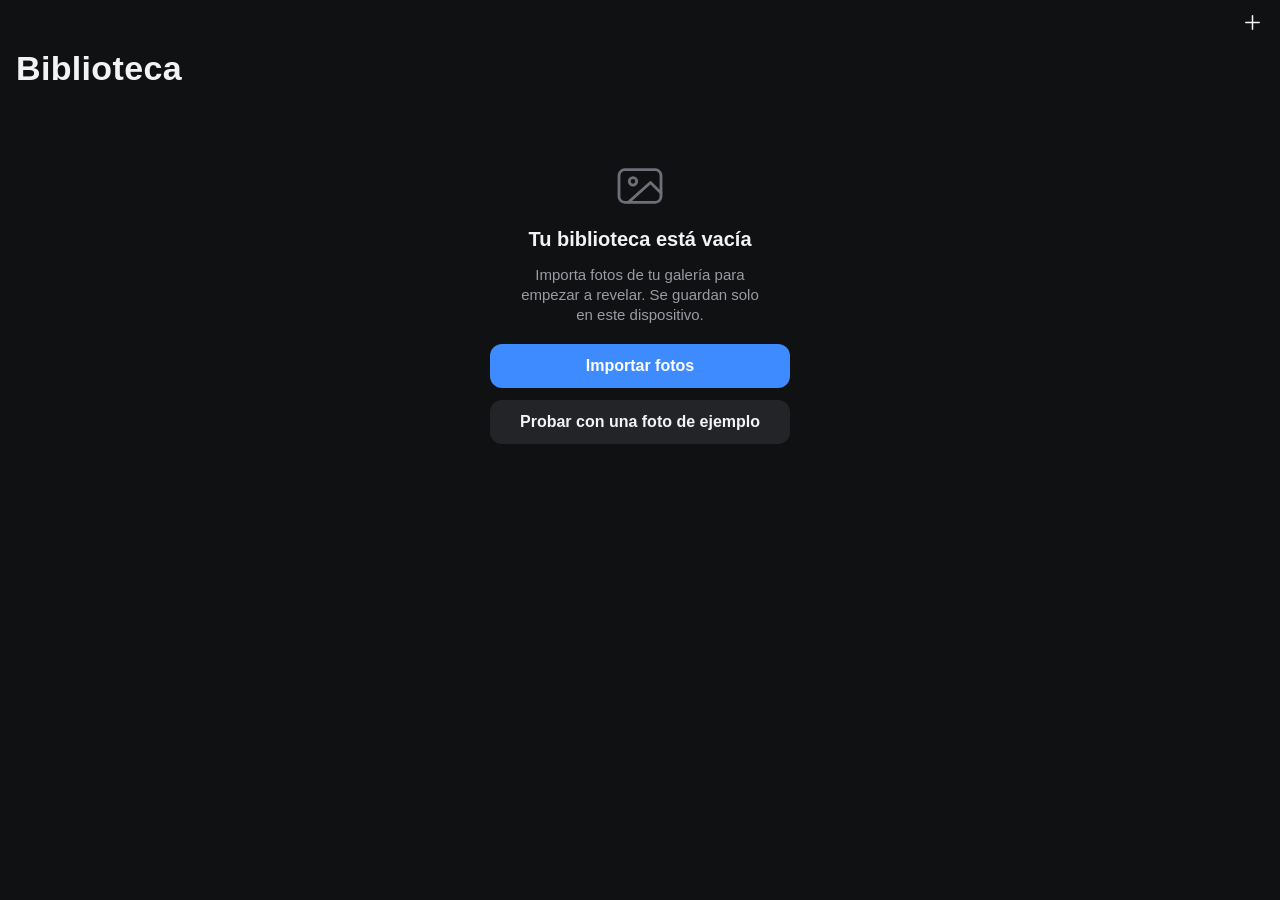
<file: index.html>
<!doctype html>
<html lang="es">
<head>
<meta charset="utf-8">
<meta name="viewport" content="width=device-width,initial-scale=1,maximum-scale=1,user-scalable=no,viewport-fit=cover">
<title>Revelado</title>
<link rel="manifest" href="manifest.webmanifest">
<link rel="apple-touch-icon" href="apple-touch-icon.png">
<link rel="icon" type="image/png" href="icon-192.png">
<meta name="theme-color" content="#101113">
<meta name="apple-mobile-web-app-capable" content="yes">
<meta name="apple-mobile-web-app-title" content="Revelado">
<meta name="apple-mobile-web-app-status-bar-style" content="black-translucent">
</head>
<body>
<style>
/* ==========================================================================
   Revelado · hoja de estilos
   Concepto: cuarto oscuro de bolsillo. Fondo gris carbón (no negro puro), interfaz
   neutra para no teñir la percepción del color de la foto y un solo color de
   marca, el azul, reservado para la acción principal y lo que está activo.

   Orden: 1 tokens · 2 base · 3 componentes · 4 biblioteca · 5 editor
          6 controles de ajuste · 7 recorte y máscaras · 8 hoja y aviso · 9 computador
   ========================================================================== */

/* ---------- 1. Tokens ---------- */
:root{
  color-scheme:dark;
  /* superficies: cada nivel un poco más claro que el anterior */
  --bg:#101113;
  --surface:#18191C;     /* paneles y hojas */
  --surface-2:#232428;   /* controles dentro de paneles */
  --surface-3:#2F3136;   /* elegido o presionado en controles neutros */
  --line:rgba(255,255,255,.07);
  --line-2:rgba(255,255,255,.14);
  /* texto */
  --ink:#F2F3F5;
  --muted:#9A9CA3;
  --faint:#6D7078;
  /* marca y significado */
  --brand:#3D8BFF;       /* acción principal y lo activo */
  --on-brand:#FFFFFF;
  --danger:#FF5C5C;
  --fav:#FFC94A;         /* estrella de favorita */
  --track:#3A3C42;       /* riel de los deslizadores */
  /* forma */
  --font:-apple-system,BlinkMacSystemFont,"SF Pro Text","Segoe UI",Roboto,"Helvetica Neue",Arial,sans-serif;
  --mono:ui-monospace,"SF Mono",Menlo,Consolas,monospace;
  --r:12px;
  --gutter:max(16px,env(safe-area-inset-left,0px));
  --gutter-r:max(16px,env(safe-area-inset-right,0px));
}

/* ---------- 2. Base ---------- */
html{height:100%;height:100dvh;box-sizing:border-box;touch-action:manipulation;text-size-adjust:100%;-webkit-text-size-adjust:100%;overscroll-behavior:none;padding-top:env(safe-area-inset-top,0px);padding-bottom:env(safe-area-inset-bottom,0px);background:var(--bg)}
*,*::before,*::after{box-sizing:inherit}
body{height:100%;margin:0;overscroll-behavior:none;background:var(--bg);color:var(--ink);font:400 17px/1.35 var(--font);overflow:hidden;
  -webkit-font-smoothing:antialiased;-webkit-tap-highlight-color:transparent;-webkit-text-size-adjust:100%;
  user-select:none;-webkit-user-select:none;-webkit-touch-callout:none}
[hidden]{display:none!important}
button,label,input{font:inherit;color:inherit}
/* iOS acerca la página al escribir en campos de menos de 16 px: nunca más chicos en el celular */
@media (pointer:coarse){input,select,textarea{font-size:max(16px,1em)}}
button{background:none;border:0;padding:0;cursor:pointer}
button:disabled{cursor:default}
:focus-visible{outline:2px solid var(--brand);outline-offset:2px;border-radius:8px}
svg{fill:none;stroke:currentColor;stroke-width:1.6;stroke-linecap:round;stroke-linejoin:round}
svg .lleno{fill:currentColor}
.oculto{position:absolute;width:1px;height:1px;opacity:0;pointer-events:none}
.flex{flex:1}
.num{font-family:var(--mono);font-variant-numeric:tabular-nums}
#app{height:100%}
.vista{height:100%;display:grid;grid-template-rows:auto minmax(0,1fr) auto;grid-template-columns:minmax(0,1fr)}

/* ---------- 3. Componentes ---------- */
/* barra superior de 44 px, como la barra de navegación de iOS */
.barra{display:flex;align-items:center;gap:2px;height:44px;padding:0 max(6px,env(safe-area-inset-right,0px)) 0 max(6px,env(safe-area-inset-left,0px))}
.ib{width:44px;height:44px;display:grid;place-items:center;border-radius:22px;color:var(--ink)}
.ib svg{width:23px;height:23px}
.ib:disabled{color:var(--faint)}
.ib.activo{color:var(--brand)}
.txt{min-height:44px;padding:0 10px;color:var(--brand);font-size:17px;display:inline-flex;align-items:center;gap:2px}
.txt:disabled{color:var(--faint)}
.txt.peligro,.ib.peligro{color:var(--danger)}
.ib.peligro:disabled{color:var(--faint)}
#sel-cuenta{font-size:15px;font-weight:600}
.acciones-sel{display:flex}
.txt.peligro:disabled{color:var(--faint)}
.volver svg{width:24px;height:24px;stroke-width:2.2;margin-left:-6px}
.btn{display:inline-flex;align-items:center;justify-content:center;gap:6px;min-height:44px;padding:0 18px;border-radius:var(--r);
  background:var(--surface-2);color:var(--ink);font-size:16px;font-weight:600;cursor:pointer}
.btn.primario{background:var(--brand);color:var(--on-brand)}
.btn.bloque{width:100%}
.btn.peligro{color:var(--danger)}
.pastilla{position:absolute;font-size:13px;font-weight:600;background:rgba(28,29,32,.82);-webkit-backdrop-filter:blur(20px);backdrop-filter:blur(20px);
  padding:5px 12px;border-radius:14px;pointer-events:none;opacity:0;transition:opacity .15s}
.pastilla.ver{opacity:1}
/* control segmentado de iOS */
.segmento{display:flex;background:var(--surface-2);border-radius:9px;padding:2px;gap:2px}
.segmento button{flex:1;height:30px;border-radius:7px;font-size:13px;font-weight:500;color:var(--ink);white-space:nowrap;padding:0 8px}
.segmento button[aria-selected="true"]{background:var(--surface-3);box-shadow:0 1px 3px rgba(0,0,0,.35)}
.chips{display:flex;gap:8px;overflow-x:auto;padding:4px 0;scrollbar-width:none}
.chips::-webkit-scrollbar{display:none}
.chips button{flex:0 0 auto;height:32px;padding:0 14px;border-radius:16px;background:var(--surface-2);font-size:14px}
.chips button.activo{background:var(--ink);color:var(--bg)}

/* ---------- 4. Biblioteca ---------- */
.desliza{overflow-y:auto;overscroll-behavior:contain;padding-bottom:24px}
.titulo-lg{font-size:34px;font-weight:700;letter-spacing:.01em;margin:2px 0 10px;padding:0 var(--gutter-r) 0 var(--gutter)}
#filtros{padding:0 var(--gutter-r) 12px var(--gutter)}
#filtros [data-album-nuevo]{background:none;border:1px dashed var(--line-2);color:var(--muted)}
#rejilla .bloque{display:grid;grid-template-columns:repeat(3,1fr);gap:2px}
#rejilla.justificada .bloque{display:flex;flex-wrap:wrap;gap:2px}
#rejilla.justificada .foto{height:auto;width:auto}
#rejilla.justificada .bloque::after{content:"";flex:10 1 0}
.grupo-fecha{font-size:15px;font-weight:600;margin:14px var(--gutter-r) 6px var(--gutter)}
.grupo-fecha:first-child{margin-top:2px}
.buscar{display:flex;align-items:center;gap:6px;background:var(--surface-2);border-radius:10px;height:36px;padding:0 10px;margin:0 var(--gutter-r) 10px var(--gutter)}
.buscar svg{width:17px;height:17px;color:var(--muted);flex:0 0 auto}
.buscar input{flex:1;min-width:0;background:none;border:0;color:var(--ink);font-size:16px;outline:none;user-select:text;-webkit-user-select:text}
.foto .datos{position:absolute;left:0;right:0;bottom:0;font-size:10px;line-height:1.3;padding:10px 6px 4px;background:linear-gradient(transparent,rgba(0,0,0,.7));text-align:left;white-space:nowrap;overflow:hidden;text-overflow:ellipsis}
#presentacion{position:fixed;inset:0;z-index:50;background:#000;display:flex;align-items:center;justify-content:center;cursor:pointer}
#presentacion img{max-width:100%;max-height:100%;object-fit:contain;transition:opacity .4s}
#pres-pie{bottom:calc(16px + env(safe-area-inset-bottom,0px));left:50%;transform:translateX(-50%)}
.foto{position:relative;aspect-ratio:1;background:var(--surface);overflow:hidden;display:block;width:100%}
.foto img{width:100%;height:100%;object-fit:cover;display:block;pointer-events:none}
.foto .fav{position:absolute;left:6px;bottom:5px;width:16px;height:16px;color:var(--fav);filter:drop-shadow(0 1px 2px rgba(0,0,0,.6))}
.foto .fav path{fill:currentColor;stroke:none}
.foto .estr{position:absolute;left:6px;bottom:5px;font-size:11px;letter-spacing:1px;color:var(--fav);text-shadow:0 1px 2px rgba(0,0,0,.8)}
.foto .band{position:absolute;left:5px;top:5px;color:#fff;filter:drop-shadow(0 1px 2px rgba(0,0,0,.7))}
.foto .band svg{width:16px;height:16px;stroke-width:2}
.foto.rechazada img{opacity:.35}
.foto .ed{position:absolute;right:6px;bottom:6px;width:18px;height:18px;color:#fff;filter:drop-shadow(0 1px 2px rgba(0,0,0,.7))}
.foto .chk{position:absolute;right:6px;top:6px;width:24px;height:24px;border-radius:12px;border:1.5px solid #fff;background:rgba(0,0,0,.25);display:none}
.seleccionando .foto .chk{display:block}
.foto.sel .chk{background:var(--brand);border-color:var(--brand)}
.foto.sel .chk::after{content:"";position:absolute;left:7px;top:3px;width:6px;height:11px;border:solid #fff;border-width:0 2px 2px 0;transform:rotate(45deg)}
.foto.sel img{opacity:.75}
.vacio{display:flex;flex-direction:column;align-items:center;text-align:center;gap:12px;padding:56px var(--gutter-r) 0 var(--gutter)}
.vacio svg{width:56px;height:56px;color:var(--faint);stroke-width:1.2}
.vacio b{font-size:20px}
.vacio p{margin:0 0 6px;color:var(--muted);font-size:15px;max-width:30ch}
.vacio .btn{width:min(100%,300px)}
.barra-inf{display:flex;justify-content:space-between;align-items:center;min-height:50px;background:rgba(24,25,28,.92);-webkit-backdrop-filter:blur(24px);backdrop-filter:blur(24px);
  border-top:.5px solid var(--line-2);padding:0 var(--gutter-r) 0 var(--gutter)}

/* ---------- 5. Editor ---------- */
#v-editor{background:#0B0B0C;will-change:transform}
#escena{position:relative;min-height:0;overflow:hidden;touch-action:none;cursor:grab}
#marco{position:absolute;left:0;top:0;transform-origin:0 0;will-change:transform}
#lienzo{display:block;width:100%;height:100%}
#capa{position:absolute;inset:0;width:100%;height:100%;overflow:visible;pointer-events:none}
#capa .vivo{pointer-events:auto}
#histo{position:absolute;top:8px;right:var(--gutter-r);width:120px;height:48px;border-radius:6px;background:rgba(0,0,0,.55);pointer-events:none}
#etq-antes{top:10px;left:50%;transform:translateX(-50%)}
#etq-zoom{bottom:10px;left:50%;transform:translateX(-50%)}
#lateral{display:flex;flex-direction:column;min-height:0;background:var(--surface);border-top:.5px solid var(--line-2)}
#panel{min-height:0;min-width:0}
#lateral,.pane{min-width:0}
.pane{max-height:min(38vh,340px);overflow-y:auto;overscroll-behavior:contain;padding:4px var(--gutter-r) 12px var(--gutter)}
.pcab{display:flex;align-items:center;justify-content:space-between;min-height:40px;gap:8px}
.pcab h2{font-size:15px;font-weight:600;margin:0}
.pcab .txt{font-size:15px;min-height:36px;padding:0 0 0 10px}
.pcab .volver-sub{padding:0 6px 0 0;margin-left:-6px}
.volver-sub svg{width:22px;height:22px;stroke-width:2.2}
.sub{font-size:12px;color:var(--muted);text-transform:uppercase;letter-spacing:.05em;margin:12px 0 2px}
.fila-nav{display:flex;align-items:center;justify-content:space-between;width:100%;min-height:44px;font-size:15px;border-bottom:.5px solid var(--line)}
.fila-nav span{color:var(--muted);font-size:14px;display:flex;align-items:center;gap:4px}
.fila-nav svg{width:16px;height:16px;stroke-width:2.2;color:var(--faint)}
.fila-nav.editado b::after{content:"";display:inline-block;width:5px;height:5px;border-radius:3px;background:var(--brand);margin-left:6px;vertical-align:middle}
#herramientas{display:flex;justify-content:space-between;overflow-x:auto;scrollbar-width:none;border-top:.5px solid var(--line);
  padding:2px max(4px,env(safe-area-inset-right,0px)) 2px max(4px,env(safe-area-inset-left,0px))}
#herramientas::-webkit-scrollbar{display:none}
/* en el celular se ven seis herramientas y media: la que queda cortada indica que hay más deslizando */
#herramientas button{flex:0 0 calc((100vw - 8px) / 6.5);min-width:52px;display:flex;flex-direction:column;align-items:center;gap:2px;padding:6px 2px 3px;min-height:52px;
  color:var(--muted);font-size:10px;font-weight:500}
#herramientas svg{width:24px;height:24px;stroke-width:1.5}
#herramientas button[aria-selected="true"]{color:var(--ink)}
#herramientas button::after{content:"";width:4px;height:4px;border-radius:2px;margin-top:1px}
#herramientas button.editado::after{background:var(--brand)}
#herramientas button.activo{color:var(--brand)}

/* color: balance de blancos, muestra de color, versiones */
.fila-bb{display:flex;flex-direction:column;gap:2px;padding:8px 0 2px;font-size:15px}
.fila-bb .chips button{display:inline-flex;align-items:center;gap:6px}
.fila-bb .chips svg{width:18px;height:18px}
#tratamiento{margin:4px 0 2px}
.fila-color{display:flex;align-items:center;gap:10px;min-height:44px;font-size:14px}
.fila-color .muestra{width:28px;height:28px;border-radius:14px;border:2px solid var(--line-2)}
.fila-color .txt{margin-left:auto}
.fila-version{display:flex;gap:8px;margin:4px 0 6px}
.fila-version input{flex:1;min-width:0;height:44px;border-radius:var(--r);border:0;background:var(--surface-2);color:var(--ink);padding:0 12px;font-size:16px;user-select:text;-webkit-user-select:text}

/* presets: tira horizontal por grupo */
.tira{display:flex;gap:10px;overflow-x:auto;padding:4px 0 8px;scroll-snap-type:x proximity;scrollbar-width:none}
.tira::-webkit-scrollbar{display:none}
.preset{flex:0 0 74px;display:flex;flex-direction:column;align-items:center;gap:5px;color:var(--muted);font-size:12px;scroll-snap-align:start}
.preset canvas,.preset .nuevo{width:74px;height:74px;border-radius:8px;display:block;outline:2px solid transparent;outline-offset:2px;background:var(--surface-2)}
.preset .nuevo{display:grid;place-items:center;color:var(--muted)}
.preset .nuevo svg{width:26px;height:26px}
.preset.activo{color:var(--ink)}
.preset.activo canvas{outline-color:var(--brand)}
.preset span{max-width:74px;overflow:hidden;text-overflow:ellipsis;white-space:nowrap}

/* ---------- 6. Controles de ajuste ---------- */
/* deslizador al estilo Lightroom: se arrastra en cualquier punto de la fila, sin saltar al tocar */
.ctl{display:grid;grid-template-columns:1fr auto;align-items:center;column-gap:8px;padding-top:6px;touch-action:pan-y;cursor:ew-resize}
.ctl .nom{font-size:14px}
.ctl .val{font:400 13px var(--mono);color:var(--muted);min-width:52px;text-align:right;font-variant-numeric:tabular-nums}
.ctl.cambiado .val{color:var(--ink)}
.pista{grid-column:1/-1;position:relative;height:28px}
.pista::before{content:"";position:absolute;left:0;right:0;top:13px;height:2px;border-radius:1px;background:var(--riel,var(--track))}
.relleno{position:absolute;top:13px;height:2px;background:#fff;border-radius:1px}
.perilla{position:absolute;top:4px;width:20px;height:20px;margin-left:-10px;border-radius:50%;background:#fff;box-shadow:0 1px 4px rgba(0,0,0,.6)}
.ctl:focus-visible{outline-offset:-2px}
.ctl.arrastrando .perilla{transform:scale(1.15)}
.auto{display:flex;gap:8px;padding:4px 0 2px}
/* curva de tonos */
.curva-canal{display:flex;gap:10px;padding:6px 0}
.curva-canal [data-canal]{width:30px;height:30px;border-radius:15px;border:2px solid transparent}
.curva-canal [data-canal].activo{border-color:var(--ink)}
#curva-svg{width:min(100%,240px);aspect-ratio:1;display:block;margin:4px auto 0;touch-action:none;background:var(--surface-2);border-radius:8px}
#curva-svg .reja{stroke:var(--line-2);stroke-width:1}
#curva-svg .linea{stroke-width:2}
#curva-svg .pto{stroke:#fff;stroke-width:2;fill:var(--surface)}
#curva-svg .pto.sel{fill:#fff}
/* mezcla de color: puntos de color */
.puntos{display:flex;justify-content:space-between;padding:8px 0 4px}
.puntos button{width:30px;height:30px;border-radius:15px;border:2px solid transparent;outline-offset:1px}
.puntos button.activo{border-color:#fff}
/* gradación: rueda de color */
.ruedas{display:flex;justify-content:center;padding:6px 0}
.rueda{position:relative;width:170px;height:170px;border-radius:50%;touch-action:none;
  background:radial-gradient(circle,#808080 0,rgba(128,128,128,0) 70%),conic-gradient(from 90deg,#f44,#e4e,#44f,#4ee,#4e4,#ee4,#fa3,#f44)}
.rueda .p{position:absolute;width:22px;height:22px;margin:-11px 0 0 -11px;border-radius:50%;border:2px solid #fff;box-shadow:0 1px 4px rgba(0,0,0,.6)}

/* ---------- 7. Recorte y máscaras ---------- */
#capa .sombra{fill:rgba(0,0,0,.55)}
#capa .rect{stroke:#fff;stroke-width:1.5;fill:none}
#capa .tercio{stroke:rgba(255,255,255,.45);stroke-width:.75}
#capa .asa{stroke:#fff;stroke-width:4;stroke-linecap:square}
#capa .linea-m{stroke:#fff;stroke-width:1.5}
#capa .linea-m.trazo{stroke-dasharray:5 5}
#capa .nodo{fill:var(--brand);stroke:#fff;stroke-width:2}
#capa .nodo.chico{fill:#fff;stroke:var(--brand)}
#capa .elipse{stroke:#fff;stroke-width:1.5;fill:none}
#capa .division{stroke:#fff;stroke-width:2}
#capa [data-division]{fill:#fff;stroke:rgba(0,0,0,.4);stroke-width:1}
#capa circle[data-mancha]{fill:transparent;pointer-events:auto}
#etq-division .pastilla{top:10px}
#etq-division .pastilla:first-child{left:var(--gutter)}
#etq-division .pastilla:last-child{right:var(--gutter-r)}
.info{position:absolute;top:8px;left:var(--gutter);max-width:70%;font-size:12px;line-height:1.45;background:rgba(0,0,0,.6);padding:8px 10px;border-radius:8px;pointer-events:none;font-variant-numeric:tabular-nums}
#capa .guia{stroke:#FFD60A;stroke-width:2}
#capa .elipse.int{stroke-dasharray:4 5;stroke-opacity:.7}
.lista-m{display:flex;gap:10px;overflow-x:auto;padding:4px 0 8px;scrollbar-width:none}
.lista-m::-webkit-scrollbar{display:none}
.lista-m button{flex:0 0 auto;display:flex;flex-direction:column;align-items:center;gap:4px;font-size:12px;color:var(--muted);min-width:64px}
.lista-m .ico{width:48px;height:48px;border-radius:24px;display:grid;place-items:center;background:var(--surface-2);border:2px solid transparent}
.lista-m .ico svg{width:24px;height:24px}
.lista-m button.activo{color:var(--ink)}
.lista-m button.activo .ico{border-color:var(--brand)}
.nota{font-size:13px;color:var(--muted);margin:6px 0 0}
.lista-m button.oculta{opacity:.45}
.comps{display:flex;gap:8px;overflow-x:auto;padding:2px 0 6px;scrollbar-width:none;align-items:center}
.comps::-webkit-scrollbar{display:none}
.comps button{flex:0 0 auto;display:inline-flex;align-items:center;gap:4px;height:34px;padding:0 10px;border-radius:17px;background:var(--surface-2);font-size:13px;border:2px solid transparent}
.comps button svg{width:18px;height:18px}
.comps button.activo{border-color:var(--brand)}
.comps .signo{font-weight:700;color:var(--muted);min-width:6px}
.fila-dirigido{display:flex;align-items:center;gap:10px;min-height:44px}
.fila-dirigido .segmento{flex:1}
.chip-ico{width:40px;height:40px;border-radius:20px;background:var(--surface-2);display:grid;place-items:center;flex:0 0 auto}
.chip-ico svg{width:22px;height:22px}
.chip-ico.activo{background:var(--brand);color:var(--on-brand)}
.puntos-color{display:flex;gap:12px;padding:8px 0;flex-wrap:wrap}
.puntos-color button{width:34px;height:34px;border-radius:17px;border:2px solid var(--line-2);display:grid;place-items:center;background:var(--surface-2)}
.puntos-color button svg{width:18px;height:18px}
.puntos-color button.activo{border-color:#fff;box-shadow:0 0 0 2px var(--brand)}
.muestra-borde{width:32px!important;height:32px!important;padding:0!important;border-radius:16px!important;border:2px solid var(--line-2)!important;flex:0 0 auto}
.muestra-borde.activo{border-color:var(--brand)!important}
.muestra-borde.propio{background:conic-gradient(#f44,#ee4,#4e4,#4ee,#44f,#e4e,#f44);position:relative;overflow:hidden;display:block}
.muestra-borde.propio input{position:absolute;inset:0;opacity:0;cursor:pointer}
.rejilla-rapidas{display:grid;grid-template-columns:repeat(auto-fill,minmax(74px,1fr));gap:12px 8px;padding:4px 0}
.rejilla-rapidas .preset{flex:none}
.grupo button.actual span{color:var(--brand)}

/* ---------- 8. Hoja y aviso ---------- */
#scrim{position:fixed;inset:0;background:rgba(0,0,0,.45);z-index:20;transition:opacity .25s}
#hoja{position:fixed;left:0;right:0;bottom:0;z-index:21;max-height:88vh;overflow-y:auto;overscroll-behavior:contain;background:var(--surface);
  border-radius:14px 14px 0 0;padding:6px var(--gutter-r) calc(18px + env(safe-area-inset-bottom,0px)) var(--gutter);
  transition:transform .28s cubic-bezier(.2,.8,.2,1);transform:translateY(0)}
#hoja.entrando{transform:translateY(100%)}
.grab{width:36px;height:5px;border-radius:3px;background:var(--surface-3);margin:2px auto 8px}
.hcab{display:flex;align-items:center;justify-content:space-between;min-height:44px;margin-bottom:4px}
.hcab b{font-size:17px}
.x{width:30px;height:30px;border-radius:15px;background:var(--surface-2);color:var(--muted);display:grid;place-items:center}
.x svg{width:14px;height:14px;stroke-width:2.4}
.grupo{background:var(--surface-2);border-radius:var(--r);overflow:hidden;margin:6px 0 14px}
.grupo > *{display:flex;align-items:center;justify-content:space-between;gap:10px;width:100%;min-height:46px;padding:0 14px;font-size:16px;text-align:left}
.grupo > * + *{border-top:.5px solid var(--line-2)}
.grupo .ico-f{width:22px;height:22px;color:var(--brand);flex:0 0 auto}
.grupo .izq{display:flex;align-items:center;gap:12px;min-width:0}
.grupo small{color:var(--muted);font-size:14px}
.grupo .peligro{color:var(--danger)}
.grupo input[type=text]{flex:1;min-width:0;background:none;border:0;color:var(--ink);font-size:16px;padding:12px 0;outline:none;user-select:text;-webkit-user-select:text}
.grupo .marca{cursor:pointer}
.marca input{appearance:none;-webkit-appearance:none;width:51px;height:31px;border-radius:16px;background:var(--surface-3);position:relative;flex:0 0 auto;transition:background .2s;margin:0}
.marca input::after{content:"";position:absolute;left:2px;top:2px;width:27px;height:27px;border-radius:50%;background:#fff;box-shadow:0 2px 4px rgba(0,0,0,.3);transition:transform .2s}
.marca input:checked{background:#34C759}
.marca input:checked::after{transform:translateX(20px)}
.grupo small svg{width:14px;height:14px;vertical-align:-2px}
.grupo > button > svg{width:16px;height:16px;stroke-width:2.2;color:var(--faint);flex:0 0 auto}
.grupo .ico-f svg{width:22px;height:22px}
.estrellas{display:flex;gap:6px;justify-content:center;padding:6px 0 10px}
.estrellas button{width:44px;height:44px;display:grid;place-items:center;color:var(--faint)}
.estrellas button svg{width:28px;height:28px}
.estrellas button.on{color:var(--fav)}
.estrellas button.on path{fill:currentColor}
.vista-exp{display:block;max-width:100%;max-height:48vh;margin:4px auto 12px;border-radius:8px;user-select:auto;-webkit-user-select:auto;-webkit-touch-callout:default}
.ayuda{font-size:13px;color:var(--muted);text-align:center;margin:0 0 12px}
#aviso{position:fixed;left:50%;top:calc(52px + env(safe-area-inset-top,0px));transform:translateX(-50%);z-index:40;max-width:calc(100% - 32px);
  background:rgba(44,45,50,.94);-webkit-backdrop-filter:blur(20px);backdrop-filter:blur(20px);padding:9px 16px;border-radius:18px;font-size:14px;text-align:center}

/* ---------- 9. Computador ---------- */
@media (min-width:1024px){
  body{font-size:15px}
  #rejilla .bloque{grid-template-columns:repeat(auto-fill,minmax(180px,1fr));gap:8px;padding:0 var(--gutter-r) 0 var(--gutter)}
  #rejilla.justificada .bloque{gap:6px}
  #rejilla.justificada .foto{flex-basis:auto}
  .foto{border-radius:8px}
  #v-editor{grid-template-columns:minmax(0,1fr) 360px;grid-template-rows:auto minmax(0,1fr)}
  #v-editor > .barra{grid-column:1/-1}
  #lateral{grid-row:2;grid-column:2;flex-direction:column-reverse;border-top:0;border-left:.5px solid var(--line-2)}
  #panel{flex:1;overflow:hidden;display:flex;flex-direction:column}
  .pane{max-height:none;flex:1}
  #herramientas{border-top:0;border-bottom:.5px solid var(--line);flex-wrap:wrap;justify-content:flex-start}
  #herramientas button{flex:0 0 calc(100% / 7);min-width:0;white-space:nowrap;overflow:hidden;text-overflow:ellipsis;font-size:9.5px}
  #hoja{left:50%;right:auto;bottom:auto;top:50%;width:440px;transform:translate(-50%,-50%);border-radius:14px;max-height:80vh;padding-bottom:18px}
  #hoja.entrando{transform:translate(-50%,-46%);opacity:0}
  .grab{display:none}
  .vista-exp{max-height:min(40vh,360px)}
}
/* celular acostado: la foto a la izquierda y los paneles a la derecha, como en Lightroom */
@media (max-height:500px) and (orientation:landscape) and (max-width:1023px){
  #v-editor{grid-template-columns:minmax(0,1fr) min(46vw,340px);grid-template-rows:auto minmax(0,1fr)}
  #v-editor > .barra{grid-column:1/-1}
  #lateral{grid-row:2;grid-column:2;flex-direction:column-reverse;border-top:0;border-left:.5px solid var(--line-2);padding-right:env(safe-area-inset-right,0px)}
  #panel{flex:1;overflow:hidden;display:flex;flex-direction:column}
  .pane{max-height:none;flex:1}
  #herramientas{border-top:0;border-bottom:.5px solid var(--line)}
  #herramientas{flex-wrap:wrap;overflow:visible}
  #herramientas button{flex:0 0 calc(100% / 7);min-width:0;min-height:40px;padding:3px 0 1px;white-space:nowrap;overflow:hidden;text-overflow:ellipsis;font-size:9.5px}
  #escena{padding-left:env(safe-area-inset-left,0px)}
  #rejilla{grid-template-columns:repeat(auto-fill,minmax(120px,1fr))}
  #rejilla{padding:0 env(safe-area-inset-right,0px) 0 env(safe-area-inset-left,0px)}
  .barra-inf{padding-bottom:0}
  #hoja{max-height:94vh}
}
@media (prefers-reduced-motion:reduce){*{transition:none!important}}

</style>

<div id="app">
  <!-- ======================= Biblioteca ======================= -->
  <section id="v-biblioteca" class="vista">
    <header class="barra">
      <button class="txt" id="b-seleccionar">Seleccionar</button>
      <span class="flex"></span>
      <button class="ib" id="b-album-mas" aria-label="Opciones del álbum" title="Opciones del álbum" hidden><svg viewBox="0 0 24 24"><circle cx="12" cy="12" r="9"/><circle cx="8" cy="12" r=".6" class="lleno"/><circle cx="12" cy="12" r=".6" class="lleno"/><circle cx="16" cy="12" r=".6" class="lleno"/></svg></button>
      <button class="ib" id="b-bib-mas" aria-label="Opciones de la biblioteca" title="Opciones de la biblioteca"><svg viewBox="0 0 24 24"><circle cx="12" cy="12" r="9"/><circle cx="8" cy="12" r=".6" class="lleno"/><circle cx="12" cy="12" r=".6" class="lleno"/><circle cx="16" cy="12" r=".6" class="lleno"/></svg></button>
      <label class="ib" for="f-importar" aria-label="Importar fotos" title="Importar fotos">
        <svg viewBox="0 0 24 24"><path d="M12 5v14M5 12h14"/></svg>
      </label>
      <input id="f-importar" class="oculto" type="file" accept="image/*" multiple>
    </header>
    <div class="desliza" id="bib-desliza">
      <h1 class="titulo-lg" id="titulo-bib">Biblioteca</h1>
      <div class="buscar" id="buscar-caja"><svg viewBox="0 0 24 24"><circle cx="11" cy="11" r="6.5"/><path d="m20 20-4.2-4.2"/></svg><input type="search" id="buscar" placeholder="Buscar por nombre, cámara o álbum" autocomplete="off"></div>
      <div class="chips filtros" id="filtros"></div>
      <div id="rejilla"></div>
      <div id="vacio" class="vacio" hidden>
        <svg viewBox="0 0 24 24"><rect x="3" y="5" width="18" height="14" rx="2.5"/><circle cx="9" cy="10" r="1.6"/><path d="m21 15-4.5-4.5L7 19"/></svg>
        <b>Tu biblioteca está vacía</b>
        <p>Importa fotos de tu galería para empezar a revelar. Se guardan solo en este dispositivo.</p>
        <label class="btn primario" for="f-importar">Importar fotos</label>
        <button class="btn" id="b-ejemplo">Probar con una foto de ejemplo</button>
      </div>
    </div>
    <nav class="barra-inf" id="barra-sel" hidden>
      <span id="sel-cuenta"></span>
      <div class="acciones-sel">
        <button class="ib" data-sel="calificar" aria-label="Calificar" title="Calificar" disabled><svg viewBox="0 0 24 24"><path d="m12 3.2 2.7 5.5 6 .9-4.35 4.25 1.03 6L12 17l-5.38 2.85 1.03-6L3.3 9.6l6-.9z"/></svg></button>
        <button class="ib" data-sel="album" aria-label="Agregar a álbum" title="Agregar a álbum" disabled><svg viewBox="0 0 24 24"><rect x="3" y="6" width="18" height="14" rx="2"/><path d="M6 3h12M12 10v6M9 13h6"/></svg></button>
        <button class="ib" data-sel="pegar" aria-label="Pegar ajustes" title="Pegar ajustes" disabled><svg viewBox="0 0 24 24"><rect x="5" y="4" width="14" height="17" rx="2"/><path d="M9 4V3h6v1M9 11h6M9 15h4"/></svg></button>
        <button class="ib" data-sel="exportar" aria-label="Exportar" title="Exportar" disabled><svg viewBox="0 0 24 24"><path d="M12 15V3"/><path d="m7.5 7.5 4.5-4.5 4.5 4.5"/><path d="M8 10H6.5A1.5 1.5 0 0 0 5 11.5v8A1.5 1.5 0 0 0 6.5 21h11a1.5 1.5 0 0 0 1.5-1.5v-8a1.5 1.5 0 0 0-1.5-1.5H16"/></svg></button>
        <button class="ib peligro" data-sel="eliminar" aria-label="Eliminar" title="Eliminar" disabled><svg viewBox="0 0 24 24"><path d="M4 7h16M10 11v6M14 11v6M6 7l1 13h10l1-13M9 7V4h6v3"/></svg></button>
      </div>
    </nav>
  </section>

  <!-- ======================= Editor ======================= -->
  <section id="v-editor" class="vista" hidden>
    <header class="barra">
      <button class="txt volver" id="b-volver" aria-label="Volver a la biblioteca">
        <svg viewBox="0 0 24 24"><path d="M15 5l-7 7 7 7"/></svg>Biblioteca
      </button>
      <span class="flex"></span>
      <button class="ib" id="b-deshacer" aria-label="Deshacer" title="Deshacer" disabled><svg viewBox="0 0 24 24"><path d="M9 14 4 9l5-5"/><path d="M4 9h10.5a5.5 5.5 0 0 1 0 11H11"/></svg></button>
      <button class="ib" id="b-rehacer" aria-label="Rehacer" title="Rehacer" disabled><svg viewBox="0 0 24 24"><path d="m15 14 5-5-5-5"/><path d="M20 9H9.5a5.5 5.5 0 0 0 0 11H13"/></svg></button>
      <button class="ib" id="b-info" aria-label="Información y calificación" title="Información y calificación"><svg viewBox="0 0 24 24"><circle cx="12" cy="12" r="9"/><path d="M12 11v6"/><circle cx="12" cy="7.6" r=".7" class="lleno"/></svg></button>
      <button class="ib" id="b-mas" aria-label="Más opciones" title="Más opciones"><svg viewBox="0 0 24 24"><circle cx="12" cy="12" r="9"/><circle cx="8" cy="12" r=".6" class="lleno"/><circle cx="12" cy="12" r=".6" class="lleno"/><circle cx="16" cy="12" r=".6" class="lleno"/></svg></button>
      <button class="ib" id="b-exportar" aria-label="Exportar" title="Exportar"><svg viewBox="0 0 24 24"><path d="M12 15V3"/><path d="m7.5 7.5 4.5-4.5 4.5 4.5"/><path d="M8 10H6.5A1.5 1.5 0 0 0 5 11.5v8A1.5 1.5 0 0 0 6.5 21h11a1.5 1.5 0 0 0 1.5-1.5v-8a1.5 1.5 0 0 0-1.5-1.5H16"/></svg></button>
    </header>

    <div id="escena" aria-label="Foto. Mantén presionada para ver el original">
      <div id="marco">
        <canvas id="lienzo"></canvas>
        <svg id="capa" aria-hidden="true"></svg>
      </div>
      <canvas id="histo" width="240" height="96" hidden></canvas>
      <span id="etq-antes" class="pastilla">Original</span>
      <span id="etq-zoom" class="pastilla"></span>
      <div id="etq-division" hidden><span class="pastilla ver">Antes</span><span class="pastilla ver">Después</span></div>
      <div id="info" class="info" hidden></div>
    </div>

    <div id="lateral">
      <div id="panel">
        <div class="pane" id="p-rapidas" hidden></div>
        <div class="pane" id="p-presets"></div>
        <div class="pane" id="p-recortar" hidden></div>
        <div class="pane" id="p-mascaras" hidden></div>
        <div class="pane" id="p-quitar" hidden></div>
        <div class="pane" id="p-luz" hidden></div>
        <div class="pane" id="p-color" hidden></div>
        <div class="pane" id="p-efectos" hidden></div>
        <div class="pane" id="p-detalle" hidden></div>
        <div class="pane" id="p-optica" hidden></div>
        <div class="pane" id="p-desenfoque" hidden></div>
        <div class="pane" id="p-versiones" hidden></div>
      </div>
      <nav id="herramientas" role="tablist">
        <button role="tab" data-p="rapidas" aria-selected="false"><svg viewBox="0 0 24 24"><path d="M13 3 5 13.5h6L10 21l8-10.5h-6z"/></svg>Rápidas</button>
        <button role="tab" data-p="presets" aria-selected="true"><svg viewBox="0 0 24 24"><rect x="3.5" y="3.5" width="7" height="7" rx="1.5"/><rect x="13.5" y="3.5" width="7" height="7" rx="1.5"/><rect x="3.5" y="13.5" width="7" height="7" rx="1.5"/><rect x="13.5" y="13.5" width="7" height="7" rx="1.5"/></svg>Presets</button>
        <button role="tab" data-p="auto" aria-selected="false"><svg viewBox="0 0 24 24"><path d="M5 19 12 5l7 14M7.5 14h9"/><path d="M19 3v4M17 5h4"/></svg>Auto</button>
        <button role="tab" data-p="recortar" aria-selected="false"><svg viewBox="0 0 24 24"><path d="M6 2v14a2 2 0 0 0 2 2h14"/><path d="M2 6h14a2 2 0 0 1 2 2v14"/></svg>Recortar</button>
        <button role="tab" data-p="mascaras" aria-selected="false"><svg viewBox="0 0 24 24"><circle cx="12" cy="12" r="8.5"/><path d="M12 3.5a8.5 8.5 0 0 1 0 17z" class="lleno"/></svg>Máscaras</button>
        <button role="tab" data-p="quitar" aria-selected="false"><svg viewBox="0 0 24 24"><path d="m15 4 5 5-9.5 9.5H6v-4.5z"/><path d="M4 21h16"/><path d="m12.5 6.5 5 5"/></svg>Quitar</button>
        <button role="tab" data-p="luz" aria-selected="false"><svg viewBox="0 0 24 24"><circle cx="12" cy="12" r="4"/><path d="M12 2.5v2M12 19.5v2M2.5 12h2M19.5 12h2M5.3 5.3l1.4 1.4M17.3 17.3l1.4 1.4M5.3 18.7l1.4-1.4M17.3 6.7l1.4-1.4"/></svg>Luz</button>
        <button role="tab" data-p="color" aria-selected="false"><svg viewBox="0 0 24 24"><circle cx="9" cy="9" r="5.5"/><circle cx="15" cy="9" r="5.5"/><circle cx="12" cy="15" r="5.5"/></svg>Color</button>
        <button role="tab" data-p="efectos" aria-selected="false"><svg viewBox="0 0 24 24"><circle cx="12" cy="12" r="9"/><circle cx="12" cy="12" r="5" stroke-dasharray="2 2.4"/></svg>Efectos</button>
        <button role="tab" data-p="detalle" aria-selected="false"><svg viewBox="0 0 24 24"><path d="M3 21 21 3"/><path d="M8 3H3v5M16 21h5v-5"/><circle cx="12" cy="12" r="2.2"/></svg>Detalle</button>
        <button role="tab" data-p="optica" aria-selected="false"><svg viewBox="0 0 24 24"><circle cx="12" cy="12" r="8.5"/><circle cx="12" cy="12" r="4.5"/><path d="M12 3.5v4M20.5 12h-4"/></svg>Óptica</button>
        <button role="tab" data-p="desenfoque" aria-selected="false"><svg viewBox="0 0 24 24"><circle cx="12" cy="12" r="3"/><circle cx="12" cy="12" r="6.5" stroke-dasharray="1.5 2"/><circle cx="12" cy="12" r="9.5" stroke-dasharray="1 3"/></svg>Desenfoque</button>
        <button role="tab" data-p="versiones" aria-selected="false"><svg viewBox="0 0 24 24"><rect x="6" y="6" width="13" height="13" rx="2"/><path d="M3 15V5a2 2 0 0 1 2-2h10"/></svg>Versiones</button>
      </nav>
    </div>
  </section>
</div>

<div id="scrim" hidden></div>
<div id="hoja" role="dialog" aria-modal="true" aria-labelledby="hoja-titulo" hidden></div>
<div id="aviso" role="status" hidden></div>
<div id="presentacion" hidden><img id="pres-img" alt=""><span class="pastilla ver" id="pres-pie"></span></div>

<script>
const BUILD = '20261027010233';
/* Núcleo: utilidades pequeñas, aviso tipo iOS, hojas que suben desde abajo y el gesto de arrastrarlas para cerrar. */

const $ = (s, el = document) => el.querySelector(s);
const $$ = (s, el = document) => [...el.querySelectorAll(s)];
const clamp = (v, a, b) => v < a ? a : v > b ? b : v;
const clonar = o => JSON.parse(JSON.stringify(o));
const uid = () => Date.now().toString(36) + Math.random().toString(36).slice(2, 7);
const esc = s => String(s).replace(/[&<>"']/g, c => ({ '&':'&amp;', '<':'&lt;', '>':'&gt;', '"':'&quot;', "'":'&#39;' }[c]));
const esperar = ms => new Promise(r => setTimeout(r, ms));
const esComputador = () => window.innerWidth >= 1024;

/* Íconos que se repiten en varias pantallas */
const ICO = {
  cerrar:'<svg viewBox="0 0 24 24"><path d="M6 6l12 12M18 6 6 18"/></svg>',
  chev:'<svg viewBox="0 0 24 24"><path d="M9 18l6-6-6-6"/></svg>',
  estrella:'<svg viewBox="0 0 24 24"><path d="m12 3.2 2.7 5.5 6 .9-4.35 4.25 1.03 6L12 17l-5.38 2.85 1.03-6L3.3 9.6l6-.9z"/></svg>',
  editada:'<svg viewBox="0 0 24 24"><path d="M4 8h10M18 8h2M4 16h2M10 16h10"/><circle cx="16" cy="8" r="2"/><circle cx="8" cy="16" r="2"/></svg>',
};

/* ---------- aviso breve arriba, como las notificaciones de iOS ---------- */
let avisoT;
function toast(msg, ms = 2000){
  const a = $('#aviso'); a.textContent = msg; a.hidden = false;
  clearTimeout(avisoT); avisoT = setTimeout(() => { a.hidden = true; }, ms);
}

/* ---------- hojas ----------
   abrirHoja(html) pinta el contenido con su agarradera; cerrarHoja() la baja.
   Un botón con data-cerrar dentro de la hoja la cierra. alCerrarHoja se llama una vez al cerrar. */
let alCerrarHoja = null;
const cabHoja = titulo => '<div class="hcab"><b id="hoja-titulo">' + esc(titulo) + '</b><button class="x" data-cerrar aria-label="Cerrar">' + ICO.cerrar + '</button></div>';
function abrirHoja(html, alCerrar = null){
  const h = $('#hoja'), s = $('#scrim');
  if (h.hidden && alCerrarHoja) { const f = alCerrarHoja; alCerrarHoja = null; f(); }
  alCerrarHoja = alCerrar;
  h.innerHTML = '<div class="grab"></div>' + html;
  if (h.hidden) { h.classList.add('entrando'); h.hidden = false; s.hidden = false; s.style.opacity = '0';
    requestAnimationFrame(() => requestAnimationFrame(() => { h.classList.remove('entrando'); s.style.opacity = ''; })); }
  h.scrollTop = 0;
  const f = h.querySelector('input[autofocus]'); if (f) setTimeout(() => f.focus(), 280);
}
function cerrarHoja(){
  const h = $('#hoja'), s = $('#scrim'); if (h.hidden) return;
  h.classList.add('entrando'); s.style.opacity = '0';
  setTimeout(() => { h.hidden = true; s.hidden = true; h.classList.remove('entrando'); h.style.transform = ''; s.style.opacity = ''; h.innerHTML = ''; }, 260);
  if (alCerrarHoja) { const f = alCerrarHoja; alCerrarHoja = null; f(); }
}
document.addEventListener('click', e => {
  if (e.target.closest('[data-cerrar]') || e.target.id === 'scrim') cerrarHoja();
});
document.addEventListener('keydown', e => { if (e.key === 'Escape') cerrarHoja(); });

/* Arrastrar la hoja hacia abajo para cerrarla (celular). Igual que en Caudal: si la hoja está
   desplazada, primero sube el contenido y, cuando llega arriba, el mismo gesto baja la hoja. */
(() => {
  let y0 = null, x0 = 0, dy = 0, arrastra = false, rastro = [];
  const hoja = () => $('#hoja');
  document.addEventListener('touchstart', e => {
    const h = hoja(); if (h.hidden || esComputador() || e.touches.length > 1 || !h.contains(e.target)) return;
    if (e.target.closest('input,.ctl,.rueda,#curva-svg') && !e.target.closest('.grab,.hcab')) return;
    y0 = e.touches[0].clientY; x0 = e.touches[0].clientX; dy = 0; arrastra = false; rastro = [[Date.now(), y0]];
  }, { passive:true });
  document.addEventListener('touchmove', e => {
    if (y0 === null) return; const h = hoja(), y = e.touches[0].clientY, x = e.touches[0].clientX;
    if (!arrastra) {
      if (Math.abs(x - x0) > 14 && Math.abs(x - x0) > Math.abs(y - y0)) { y0 = null; return; } /* gesto lateral */
      if (h.scrollTop > 0 && !e.target.closest('.grab,.hcab')) { y0 = y; return; }        /* aún sube el contenido */
      if (y - y0 > 6) { arrastra = true; h.style.transition = 'none'; } else return;
    }
    e.preventDefault();
    dy = Math.max(0, y - y0); h.style.transform = 'translateY(' + dy + 'px)';
    rastro.push([Date.now(), y]); if (rastro.length > 6) rastro.shift();
    $('#scrim').style.opacity = String(Math.max(0, 1 - dy / 400));
  }, { passive:false });
  const fin = () => {
    if (y0 === null) return; const h = hoja(); y0 = null;
    if (!arrastra) return; arrastra = false;
    const a = rastro[0], z = rastro[rastro.length - 1], v = z && a && z[0] > a[0] ? (z[1] - a[1]) / (z[0] - a[0]) : 0; /* px por ms */
    h.style.transition = ''; $('#scrim').style.opacity = '';
    if (dy > 80 || (v > 0.4 && dy > 24)) { h.style.transform = 'translateY(100%)'; cerrarHoja(); }
    else h.style.transform = '';
  };
  document.addEventListener('touchend', fin, { passive:true });
  document.addEventListener('touchcancel', fin, { passive:true });
})();

/* ---------- confirmación dentro de una hoja (sin confirm(), que iOS bloquea en apps instaladas) ---------- */
function confirmar(titulo, texto, accion, etiqueta = 'Eliminar'){
  return new Promise(res => {
    let ok = false;
    abrirHoja(cabHoja(titulo) + '<p class="ayuda" style="text-align:left;font-size:15px">' + esc(texto) + '</p>' +
      '<div class="grupo"><button data-confirma class="' + (accion === 'peligro' ? 'peligro' : '') + '" style="justify-content:center;font-weight:600">' + esc(etiqueta) + '</button></div>' +
      '<div class="grupo"><button data-cerrar style="justify-content:center">Cancelar</button></div>', () => res(ok));
    $('#hoja [data-confirma]').onclick = () => { ok = true; cerrarHoja(); };
  });
}

/* Ajustes: valores por defecto, controles de cada panel, perfiles, bandas de la mezcla de color, máscaras,
   grupos para copiar ajustes y presets incluidos.
   Un ajuste de foto es un objeto plano de números (DEF) más: perfil, curva, geo (giro, volteo, enderezar
   y recorte), mascaras, manchas (herramienta Quitar) y desenfoque (desenfoque de lente). */

/* Bandas de la mezcla de color: tono central en grados y color del punto en la interfaz */
const BANDAS = [
  { k:'rojo', nom:'Rojo', hue:0, color:'#E5484D' },
  { k:'naranja', nom:'Naranja', hue:30, color:'#F08C2E' },
  { k:'amarillo', nom:'Amarillo', hue:58, color:'#E8D33F' },
  { k:'verde', nom:'Verde', hue:120, color:'#4CB860' },
  { k:'aguamarina', nom:'Aguamarina', hue:180, color:'#3EC7C7' },
  { k:'azul', nom:'Azul', hue:225, color:'#3B7CF0' },
  { k:'purpura', nom:'Púrpura', hue:275, color:'#9056E0' },
  { k:'magenta', nom:'Magenta', hue:320, color:'#D64FB3' },
];
const ZONAS = [ { k:'sombras', nom:'Sombras' }, { k:'medios', nom:'Medios tonos' }, { k:'luces', nom:'Luces' }, { k:'global', nom:'Global' } ];

/* Valores numéricos por defecto. Casi todos van de -100 a 100 y valen 0 */
const DEF = {
  /* luz */
  exposicion:0, contraste:0, altas:0, sombras:0, blancos:0, negros:0,
  /* color */
  temperatura:0, matiz:0, intensidad:0, saturacion:0,
  g_mezcla:50, g_balance:0,
  /* efectos */
  textura:0, claridad:0, neblina:0,
  vineta:0, vineta_punto:50, vineta_redondez:0, vineta_desv:50, vineta_altas:0,
  grano:0, grano_tam:25, grano_asp:50,
  /* detalle */
  nitidez:0, nitidez_radio:1, nitidez_detalle:25, nitidez_mascara:0,
  ruido:0, ruido_detalle:50, ruido_color:0,
  /* óptica */
  aberracion:0, desfleco_purpura:0, desfleco_verde:0, vineteado_lente:0, vineteado_punto:50,
  /* geometría */
  distorsion:0, vertical:0, horizontal:0, rotar:0, aspecto:0, escala:100, desp_x:0, desp_y:0, restringir:0,
};
BANDAS.forEach(b => { DEF['m_' + b.k + '_h'] = 0; DEF['m_' + b.k + '_s'] = 0; DEF['m_' + b.k + '_l'] = 0; });
ZONAS.forEach(z => { DEF['g_' + z.k + '_h'] = 0; DEF['g_' + z.k + '_s'] = 0; DEF['g_' + z.k + '_l'] = 0; });

const CURVA_DEF = { rgb:[[0, 0], [1, 1]], r:[[0, 0], [1, 1]], g:[[0, 0], [1, 1]], b:[[0, 0], [1, 1]], param:[0, 0, 0, 0] };
const GEO_DEF = { rot:0, flipH:false, flipV:false, angulo:0, x:0, y:0, w:1, h:1, aspecto:'libre' };
const PERFIL_DEF = { id:'color', cant:100 };
const DESENFOQUE_DEF = { cant:0, cx:.5, cy:.5, rx:.18, ry:.24, ang:0, desv:60, tipo:'radial' };

/* Ajuste completo sin cambios */
const BORDE_DEF = { tam:0, color:'#FFFFFF' };
/* puntos: Color puntual (hasta 8 colores muestreados). guias: líneas de Upright guiado en el marco orientado. upright: modo elegido */
const ajustesBase = () => Object.assign(clonar(DEF), { perfil:clonar(PERFIL_DEF), curva:clonar(CURVA_DEF), geo:clonar(GEO_DEF), mascaras:[], manchas:[],
  desenfoque:clonar(DESENFOQUE_DEF), puntos:[], borde:clonar(BORDE_DEF), guias:[], upright:'' });

/* Completa un ajuste guardado con lo que le falte (por si la app agrega ajustes nuevos) */
function completarAjustes(a){
  const b = ajustesBase();
  if (!a) return b;
  for (const k in DEF) if (typeof a[k] === 'number') b[k] = a[k];
  if (a.perfil && PERFILES.some(p => p.id === a.perfil.id)) b.perfil = { id:a.perfil.id, cant:a.perfil.cant ?? 100 };
  if (a.curva) for (const c in CURVA_DEF) if (Array.isArray(a.curva[c]) && a.curva[c].length >= (c === 'param' ? 4 : 2)) b.curva[c] = a.curva[c];
  if (a.geo) Object.assign(b.geo, a.geo);
  if (a.desenfoque) Object.assign(b.desenfoque, a.desenfoque);
  if (Array.isArray(a.manchas)) b.manchas = a.manchas;
  b.bbAuto = !!a.bbAuto;
  if (Array.isArray(a.puntos)) b.puntos = a.puntos.map(p => Object.assign({ h:0, s:0, l:0, rango:50 }, p));
  if (a.borde) Object.assign(b.borde, a.borde);
  if (Array.isArray(a.guias)) b.guias = a.guias;
  b.upright = a.upright || '';
  if (Array.isArray(a.mascaras)) b.mascaras = a.mascaras.map(m => { const base = mascaraBase(m.tipo); return Object.assign(base, m, { a:Object.assign(base.a, m.a || {}), extra:(m.extra || []).map(c => Object.assign(mascaraBase(c.tipo), c, { a:undefined })) }); });
  return b;
}

const curvaRecta = c => c.length === 2 && c[0][0] === 0 && c[0][1] === 0 && c[1][0] === 1 && c[1][1] === 1;
const curvaEditada = cv => !['rgb', 'r', 'g', 'b'].every(k => curvaRecta(cv[k])) || cv.param.some(v => v);
const cambiado = (a, claves) => claves.some(k => a[k] !== DEF[k]);
const geoEditada = g => g.rot || g.flipH || g.flipV || g.angulo || g.x || g.y || g.w !== 1 || g.h !== 1;

/* ¿La foto tiene algún cambio? Sirve para la marca de "editada" en la biblioteca */
const ajustesEditados = a => cambiado(a, Object.keys(DEF)) || a.perfil.id !== 'color' || curvaEditada(a.curva) || geoEditada(a.geo) || a.puntos.length > 0 || a.borde.tam > 0 ||
  a.mascaras.length > 0 || a.manchas.length > 0 || a.desenfoque.cant > 0;

/* ---------- perfiles ----------
   Un perfil es la interpretación de partida de la foto, como en Lightroom: se suma por debajo de tus
   ajustes (no mueve los deslizadores) y tiene su propia intensidad. Los de blanco y negro activan el
   tratamiento monocromo. */
const PERFILES = [
  { id:'color', nom:'Color', grupo:'Básicos', a:{} },
  { id:'vivido', nom:'Vívido', grupo:'Básicos', a:{ contraste:14, saturacion:10, intensidad:12 }, curva:[[0, 0], [.25, .21], [.75, .8], [1, 1]] },
  { id:'paisaje', nom:'Paisaje', grupo:'Básicos', a:{ intensidad:22, contraste:8, m_verde_s:10, m_azul_s:12, m_azul_l:-8 } },
  { id:'retrato', nom:'Retrato', grupo:'Básicos', a:{ contraste:-6, m_naranja_s:-8, m_naranja_l:6, m_rojo_s:-6 } },
  { id:'neutral', nom:'Neutro', grupo:'Básicos', a:{ contraste:-16, saturacion:-6 }, curva:[[0, .02], [1, .98]] },
  { id:'monocromo', nom:'Monocromo', grupo:'Blanco y negro', bn:true, a:{ contraste:6 } },
  { id:'bn_alto', nom:'Alto contraste', grupo:'Blanco y negro', bn:true, a:{ contraste:30, claridad:12 }, curva:[[0, 0], [.25, .17], [.75, .84], [1, 1]] },
  { id:'bn_suave', nom:'Suave', grupo:'Blanco y negro', bn:true, a:{ contraste:-12 }, curva:[[0, .06], [1, .96]] },
  { id:'bn_infrarrojo', nom:'Infrarrojo', grupo:'Blanco y negro', bn:true, a:{ m_verde_l:60, m_amarillo_l:40, m_azul_l:-50, contraste:15 } },
  { id:'vintage', nom:'Vintage', grupo:'Artísticos', a:{ saturacion:-14, g_sombras_h:205, g_sombras_s:18, g_luces_h:45, g_luces_s:22 }, curva:[[0, .1], [.5, .52], [1, .93]] },
  { id:'moderno', nom:'Moderno', grupo:'Artísticos', a:{ contraste:12, g_sombras_h:190, g_sombras_s:26, g_luces_h:30, g_luces_s:24, saturacion:-6 } },
  { id:'calido_art', nom:'Dorado', grupo:'Artísticos', a:{ temperatura:18, matiz:6, g_global_h:40, g_global_s:12, intensidad:8 } },
];
const perfilDe = a => PERFILES.find(p => p.id === a.perfil.id) || PERFILES[0];

/* Balance de blancos de una foto JPG: como en Lightroom, solo "Como se tomó", "Automático" y "Personalizado" */
const BB_NOMBRE = a => a.temperatura === 0 && a.matiz === 0 ? 'Como se tomó' : a.bbAuto ? 'Automático' : 'Personalizado';

/* ---------- controles de los paneles ----------
   k: clave en el ajuste; min, max, paso; riel: degradado del riel (temperatura, matiz);
   depende: solo se muestra si ese otro ajuste no está en su valor por defecto; avisos: muestra los
   avisos de recorte mientras se arrastra (como mantener Alt en Lightroom). */
const RIEL_TEMP = 'linear-gradient(90deg,#3D7FD6,#8A8A8A 50%,#E3C15A)';
const RIEL_MATIZ = 'linear-gradient(90deg,#3FB35A,#8A8A8A 50%,#CF55C0)';
const PANELES = {
  luz:[
    { k:'exposicion', nom:'Exposición', min:-5, max:5, paso:.01, avisos:true },
    { k:'contraste', nom:'Contraste' }, { k:'altas', nom:'Altas luces', avisos:true }, { k:'sombras', nom:'Sombras', avisos:true },
    { k:'blancos', nom:'Blancos', avisos:true }, { k:'negros', nom:'Negros', avisos:true },
  ],
  color:[
    { k:'temperatura', nom:'Temperatura', riel:RIEL_TEMP }, { k:'matiz', nom:'Matiz', riel:RIEL_MATIZ },
    { k:'intensidad', nom:'Intensidad' }, { k:'saturacion', nom:'Saturación' },
  ],
  efectos:[
    { k:'textura', nom:'Textura' }, { k:'claridad', nom:'Claridad' }, { k:'neblina', nom:'Neblina' },
    { k:'vineta', nom:'Viñeta' },
    { k:'vineta_punto', nom:'Punto medio', min:0, max:100, depende:'vineta' },
    { k:'vineta_redondez', nom:'Redondez', depende:'vineta' },
    { k:'vineta_desv', nom:'Desvanecer', min:0, max:100, depende:'vineta' },
    { k:'vineta_altas', nom:'Altas luces', min:0, max:100, depende:'vineta' },
    { k:'grano', nom:'Grano', min:0, max:100 },
    { k:'grano_tam', nom:'Tamaño', min:0, max:100, depende:'grano' },
    { k:'grano_asp', nom:'Aspereza', min:0, max:100, depende:'grano' },
  ],
  detalle:[
    { k:'nitidez', nom:'Nitidez', min:0, max:150 },
    { k:'nitidez_radio', nom:'Radio', min:.5, max:3, paso:.1, depende:'nitidez' },
    { k:'nitidez_detalle', nom:'Detalle', min:0, max:100, depende:'nitidez' },
    { k:'nitidez_mascara', nom:'Máscara', min:0, max:100, depende:'nitidez' },
    { k:'ruido', nom:'Reducción de ruido', min:0, max:100 },
    { k:'ruido_detalle', nom:'Detalle', min:0, max:100, depende:'ruido' },
    { k:'ruido_color', nom:'Reducción de ruido de color', min:0, max:100 },
  ],
  optica:[
    { k:'aberracion', nom:'Aberración cromática' },
    { k:'desfleco_purpura', nom:'Desfleco púrpura', min:0, max:100 },
    { k:'desfleco_verde', nom:'Desfleco verde', min:0, max:100 },
    { k:'vineteado_lente', nom:'Viñeteado del objetivo' },
    { k:'vineteado_punto', nom:'Punto medio', min:0, max:100, depende:'vineteado_lente' },
  ],
  geometria:[
    { k:'distorsion', nom:'Distorsión' }, { k:'vertical', nom:'Vertical' }, { k:'horizontal', nom:'Horizontal' },
    { k:'rotar', nom:'Rotar', min:-10, max:10, paso:.1 }, { k:'aspecto', nom:'Aspecto' }, { k:'escala', nom:'Escala', min:50, max:150 },
    { k:'desp_x', nom:'Desplazamiento X' }, { k:'desp_y', nom:'Desplazamiento Y' },
  ],
};
/* Claves que mueve cada pestaña: sirven para el punto de "editado" y para restablecer por panel */
const CLAVES_MEZCLA = Object.keys(DEF).filter(k => k.startsWith('m_'));
const CLAVES_GRAD = Object.keys(DEF).filter(k => k.startsWith('g_'));
const CLAVES = {
  luz:PANELES.luz.map(c => c.k),
  color:PANELES.color.map(c => c.k).concat(CLAVES_MEZCLA, CLAVES_GRAD),
  efectos:PANELES.efectos.map(c => c.k),
  detalle:PANELES.detalle.map(c => c.k),
  optica:PANELES.optica.map(c => c.k),
  geometria:PANELES.geometria.map(c => c.k).concat(['restringir']),
};

/* Grupos para "Copiar ajustes", como la lista de Lightroom */
const GRUPOS_COPIA = [
  { k:'perfil', nom:'Perfil' }, { k:'luz', nom:'Luz' }, { k:'curva', nom:'Curva de tonos' }, { k:'color', nom:'Color' },
  { k:'efectos', nom:'Efectos' }, { k:'detalle', nom:'Detalle' }, { k:'optica', nom:'Óptica' }, { k:'geometria', nom:'Geometría' },
  { k:'mascaras', nom:'Máscaras' }, { k:'desenfoque', nom:'Desenfoque de lente' }, { k:'recorte', nom:'Recorte', apagado:true }, { k:'manchas', nom:'Quitar', apagado:true },
];
/* Copia en destino solo los grupos marcados */
function aplicarGrupos(destino, origen, grupos){
  const a = completarAjustes(clonar(destino)), o = completarAjustes(clonar(origen));
  for (const g of grupos) {
    if (CLAVES[g]) CLAVES[g].forEach(k => { a[k] = o[k]; });
    if (g === 'perfil') a.perfil = o.perfil;
    if (g === 'curva') a.curva = o.curva;
    if (g === 'mascaras') a.mascaras = o.mascaras;
    if (g === 'color') { a.puntos = o.puntos; a.bbAuto = o.bbAuto; }
    if (g === 'efectos') a.borde = o.borde;
    if (g === 'geometria') { a.upright = o.upright; a.guias = o.guias; }
    if (g === 'desenfoque') a.desenfoque = o.desenfoque;
    if (g === 'manchas') a.manchas = o.manchas;
    if (g === 'recorte') a.geo = o.geo;
  }
  return a;
}

/* ---------- máscaras ---------- */
const AJ_MASCARA = [
  { k:'temperatura', nom:'Temperatura', riel:RIEL_TEMP }, { k:'matiz', nom:'Matiz', riel:RIEL_MATIZ },
  { k:'exposicion', nom:'Exposición', min:-4, max:4, paso:.01 }, { k:'contraste', nom:'Contraste' },
  { k:'altas', nom:'Altas luces' }, { k:'sombras', nom:'Sombras' }, { k:'blancos', nom:'Blancos' }, { k:'negros', nom:'Negros' },
  { k:'saturacion', nom:'Saturación' }, { k:'textura', nom:'Textura' }, { k:'claridad', nom:'Claridad' }, { k:'neblina', nom:'Neblina' },
  { k:'nitidez', nom:'Nitidez' }, { k:'ruido', nom:'Ruido', min:0, max:100 },
  { k:'color_h', nom:'Color: tono', min:0, max:360, riel:'linear-gradient(90deg,#f44,#fa3,#ee4,#4e4,#4ee,#44f,#e4e,#f44)' }, { k:'color_s', nom:'Color: intensidad', min:0, max:100 },
];
const TIPOS_MASCARA = {
  lineal:{ nom:'Degradado lineal', corto:'Lineal' }, radial:{ nom:'Degradado radial', corto:'Radial' }, pincel:{ nom:'Pincel', corto:'Pincel' },
  color:{ nom:'Rango de color', corto:'Color' }, luminancia:{ nom:'Rango de luminancia', corto:'Luminancia' },
};
function mascaraBase(tipo){
  const a = {}; AJ_MASCARA.forEach(c => { a[c.k] = 0; });
  /* coordenadas en la foto original (0 a 1). Lineal: de p0 (efecto completo) a p1 (sin efecto).
     Radial: centro, radios como fracción del lado mayor, ángulo y desvanecido.
     Pincel: trazos con radio en fracción del lado mayor. Rangos: valores de 0 a 1. */
  /* una máscara es su forma principal más componentes extra que agregan o restan zona (extra), como en Lightroom */
  const m = { id:uid(), tipo, invertir:false, cant:100, nombre:'', oculta:false, extra:[], modo:'agregar', a };
  if (tipo === 'radial') Object.assign(m, { cx:.5, cy:.5, rx:.22, ry:.16, ang:0, desv:50 });
  else if (tipo === 'pincel') Object.assign(m, { trazos:[] });
  else if (tipo === 'color') Object.assign(m, { col:null, tol:30 });
  else if (tipo === 'luminancia') Object.assign(m, { desde:60, hasta:100, suav:20 });
  else Object.assign(m, { tipo:'lineal', x0:.5, y0:.15, x1:.5, y1:.55 });
  return m;
}

/* ---------- presets incluidos ----------
   Al aplicar un preset se restablecen luz, color, efectos, detalle, perfil y curva; recorte, geometría,
   óptica, máscaras y Quitar se conservan. */
const PRESETS_INCLUIDOS = [
  { grupo:'Esenciales', lista:[
    { nom:'Auto', auto:true },
    { nom:'Vívido', a:{ intensidad:35, saturacion:10, contraste:18, claridad:15, textura:10 } },
    { nom:'Suave', a:{ contraste:-15, altas:-20, sombras:20, claridad:-15, textura:-10 } },
    { nom:'Brillante', a:{ exposicion:.35, sombras:25, blancos:15, intensidad:12 } },
  ]},
  { grupo:'Retrato', lista:[
    { nom:'Cálido', a:{ temperatura:18, matiz:4, intensidad:10, sombras:12, textura:-15 } },
    { nom:'Piel luminosa', a:{ exposicion:.15, textura:-25, claridad:-10, m_naranja_l:15, m_naranja_s:-8, m_rojo_s:-6 } },
    { nom:'Contraste suave', a:{ contraste:12, altas:-25, sombras:18, vineta:-15 }, curva:{ rgb:[[0, .03], [.25, .22], [.75, .8], [1, .98]] } },
  ]},
  { grupo:'Paisaje', lista:[
    { nom:'Atardecer', a:{ temperatura:35, matiz:12, intensidad:25, exposicion:.1, vineta:-25, g_luces_h:38, g_luces_s:25 } },
    { nom:'Cielo profundo', a:{ m_azul_l:-25, m_azul_s:15, m_aguamarina_l:-10, altas:-30, intensidad:15, neblina:10 } },
    { nom:'Sin neblina', a:{ neblina:35, contraste:8, intensidad:10 } },
    { nom:'Verde bosque', a:{ m_verde_h:-12, m_verde_s:-15, m_verde_l:-10, m_amarillo_h:-10, sombras:15, temperatura:-6 } },
  ]},
  { grupo:'Película', lista:[
    { nom:'Película cálida', a:{ temperatura:12, saturacion:-12, grano:30, vineta:-18, g_sombras_h:200, g_sombras_s:12, g_luces_h:40, g_luces_s:18 }, curva:{ rgb:[[0, .06], [.3, .27], [.75, .8], [1, .95]] } },
    { nom:'Película fría', a:{ temperatura:-10, saturacion:-15, grano:25, g_sombras_h:210, g_sombras_s:20, g_medios_h:180, g_medios_s:6 }, curva:{ rgb:[[0, .07], [.5, .5], [1, .94]] } },
    { nom:'Mate', a:{ contraste:-12, altas:-15, saturacion:-15 }, curva:{ rgb:[[0, .12], [.25, .27], [.75, .76], [1, .94]] } },
    { nom:'Cinematográfico', a:{ contraste:15, saturacion:-10, g_sombras_h:190, g_sombras_s:30, g_luces_h:32, g_luces_s:28, g_balance:-10, vineta:-20 } },
  ]},
  { grupo:'Blanco y negro', lista:[
    { nom:'Clásico', perfil:'monocromo', a:{ contraste:20, claridad:10 } },
    { nom:'Alto contraste', perfil:'bn_alto', a:{ blancos:20, negros:-25, claridad:30, vineta:-25 } },
    { nom:'Suave con grano', perfil:'bn_suave', a:{ grano:40, grano_tam:35 } },
    { nom:'Sepia', perfil:'monocromo', a:{ g_global_h:35, g_global_s:22, contraste:10 } },
  ]},
];

/* Mezcla un preset con la intensidad elegida (0 a 2): 1 es el preset tal cual */
const CLAVES_PRESET = Object.keys(DEF).filter(k => !CLAVES.optica.includes(k) && !CLAVES.geometria.includes(k));
function ajustesDePreset(base, p, cant = 1){
  const a = completarAjustes(clonar(base));
  CLAVES_PRESET.forEach(k => { a[k] = DEF[k]; });
  a.curva = clonar(CURVA_DEF); a.perfil = { id:p.perfil || 'color', cant:100 };
  /* el tono de la gradación no se escala: la intensidad la da su saturación */
  for (const k in (p.a || {})) a[k] = /^g_.+_h$/.test(k) ? p.a[k] : clampAjuste(k, DEF[k] + (p.a[k] - DEF[k]) * cant);
  for (const c in (p.curva || {})) a.curva[c] = c === 'param' ? p.curva[c].map(v => v * cant) : p.curva[c].map(([x, y]) => [x, clamp(x + (y - x) * cant, 0, 1)]);
  return a;
}

/* Límites de cada clave numérica, tomados de los controles */
const LIMITES = {};
Object.values(PANELES).flat().forEach(c => { LIMITES[c.k] = [c.min ?? -100, c.max ?? 100]; });
BANDAS.forEach(b => ['h', 's', 'l'].forEach(x => { LIMITES['m_' + b.k + '_' + x] = [-100, 100]; }));
ZONAS.forEach(z => { LIMITES['g_' + z.k + '_h'] = [0, 360]; LIMITES['g_' + z.k + '_s'] = [0, 100]; LIMITES['g_' + z.k + '_l'] = [-100, 100]; });
LIMITES.g_mezcla = [0, 100]; LIMITES.g_balance = [-100, 100];
const clampAjuste = (k, v) => LIMITES[k] ? clamp(v, LIMITES[k][0], LIMITES[k][1]) : v;

/* Valores efectivos para el motor: tus ajustes más el perfil (escalado por su intensidad) */
function ajustesEfectivos(a){
  const p = perfilDe(a), k = a.perfil.cant / 100, e = Object.assign({}, a);
  for (const c in p.a) e[c] = /^g_.+_h$/.test(c) ? (a[c.replace('_h', '_s')] ? a[c] : p.a[c]) : clampAjuste(c, a[c] + p.a[c] * k);
  e.bn = p.bn ? 1 : 0;
  e.curvaPerfil = p.curva ? p.curva.map(([x, y]) => [x, x + (y - x) * Math.min(k, 2)]) : null;
  return e;
}

/* Curva de tonos: interpolación suave sin rebotes (Fritsch-Carlson), tabla de 256 valores para el motor
   y el editor táctil de puntos con canales RGB, rojo, verde y azul. */

/* Devuelve una función x -> y que pasa por los puntos sin crear oscilaciones */
function interpolador(pts){
  const p = pts.slice().sort((a, b) => a[0] - b[0]), n = p.length;
  if (n < 2) return x => x;
  const dx = [], m = [], t = new Array(n);
  for (let i = 0; i < n - 1; i++) { dx[i] = Math.max(1e-6, p[i + 1][0] - p[i][0]); m[i] = (p[i + 1][1] - p[i][1]) / dx[i]; }
  t[0] = m[0]; t[n - 1] = m[n - 2];
  for (let i = 1; i < n - 1; i++) t[i] = m[i - 1] * m[i] <= 0 ? 0 : (m[i - 1] + m[i]) / 2;
  for (let i = 0; i < n - 1; i++) {
    if (m[i] === 0) { t[i] = 0; t[i + 1] = 0; continue; }
    const a = t[i] / m[i], b = t[i + 1] / m[i], s = a * a + b * b;
    if (s > 9) { const k = 3 / Math.sqrt(s); t[i] = k * a * m[i]; t[i + 1] = k * b * m[i]; }
  }
  return x => {
    if (x <= p[0][0]) return p[0][1];
    if (x >= p[n - 1][0]) return p[n - 1][1];
    let i = 0; while (x > p[i + 1][0]) i++;
    const h = dx[i], u = (x - p[i][0]) / h, u2 = u * u, u3 = u2 * u;
    return clamp((2 * u3 - 3 * u2 + 1) * p[i][1] + (u3 - 2 * u2 + u) * h * t[i] + (-2 * u3 + 3 * u2) * p[i + 1][1] + (u3 - u2) * h * t[i + 1], 0, 1);
  };
}

/* Curva paramétrica de Lightroom: altas luces, claros, oscuros y sombras (-100 a 100), cada región
   es una campana suave centrada en su cuarto del rango */
function paramFn(par){
  if (!par.some(v => v)) return x => x;
  const centros = [.875, .625, .375, .125];
  return x => clamp(x + par.reduce((s, v, i) => { const d = Math.abs(x - centros[i]) / .25; return s + (d < 1 ? (Math.cos(d * Math.PI) + 1) / 2 : 0) * v / 100 * .22 * Math.sin(Math.PI * x); }, 0), 0, 1);
}

/* Tabla para el motor: la curva del perfil, la paramétrica, la de puntos RGB y la de cada canal, en ese orden */
function curvaLUT(cv, perfil = null){
  const fp = perfil ? interpolador(perfil) : (x => x), fq = paramFn(cv.param || [0, 0, 0, 0]);
  const fm = interpolador(cv.rgb), fr = interpolador(cv.r), fg = interpolador(cv.g), fb = interpolador(cv.b);
  const out = new Uint8Array(256 * 4);
  for (let i = 0; i < 256; i++) {
    const m = fm(fq(fp(i / 255)));
    out[i * 4] = Math.round(fr(m) * 255); out[i * 4 + 1] = Math.round(fg(m) * 255); out[i * 4 + 2] = Math.round(fb(m) * 255); out[i * 4 + 3] = 255;
  }
  return out;
}

/* ---------- editor ----------
   Tocar en un lugar vacío agrega un punto; arrastrar lo mueve; doble toque o sacarlo del cuadro lo borra. */
const CANALES = [ { k:'rgb', color:'#FFFFFF' }, { k:'r', color:'#FF5A52' }, { k:'g', color:'#3FCB61' }, { k:'b', color:'#4C8DFF' } ];
let canalCurva = 'rgb';

let modoCurva = 'puntos';
const PARAM = ['Altas luces', 'Claros', 'Oscuros', 'Sombras'];
function htmlCurva(){
  return '<div class="segmento" role="tablist" style="margin:4px 0 6px"><button data-modo-curva="param" aria-selected="' + (modoCurva === 'param') + '">Paramétrica</button>' +
    '<button data-modo-curva="puntos" aria-selected="' + (modoCurva === 'puntos') + '">Puntos</button></div>' +
    (modoCurva === 'param' ? '<div class="ctls" id="curva-param"></div>' :
    '<div class="curva-canal" role="radiogroup" aria-label="Canal">' + CANALES.map(c =>
    '<button data-canal="' + c.k + '" style="background:' + c.color + '" aria-label="Canal ' + (c.k === 'rgb' ? 'RGB' : c.k.toUpperCase()) + '"></button>').join('') +
    '<span class="flex"></span><button class="txt" data-curva-reset style="font-size:15px">Restablecer canal</button></div>' +
    '<svg id="curva-svg" viewBox="0 0 256 256"></svg><p class="nota">Toca para agregar un punto. Doble toque o arrástralo afuera para quitarlo.</p>');
}

/* Pinta la curva del canal activo. alCambiar(soltó) se llama al mover (false) y al soltar (true). */
function montarCurva(raiz, leer, alCambiar){
  /* alCambiar(null) pide volver a pintar la subvista con el otro modo */
  const modo = e => { const b = e.target.closest('[data-modo-curva]'); if (b && b.dataset.modoCurva !== modoCurva) { modoCurva = b.dataset.modoCurva; alCambiar(null); return true; } };
  if (modoCurva === 'param') {
    raiz.onclick = modo;
    PARAM.forEach((nom, i) => $('#curva-param', raiz).appendChild(deslizador({ k:'param' + i, nom }, () => leer().param[i], (k, v, final) => { leer().param[i] = v; alCambiar(final); })));
    return;
  }
  const svg = $('#curva-svg', raiz);
  const pintar = () => {
    const cv = leer(), pts = cv[canalCurva], f = interpolador(pts), col = CANALES.find(c => c.k === canalCurva).color;
    let d = ''; for (let i = 0; i <= 64; i++) { const x = i / 64; d += (i ? 'L' : 'M') + (x * 256).toFixed(1) + ' ' + ((1 - f(x)) * 256).toFixed(1); }
    let h = '';
    for (let i = 1; i < 4; i++) h += '<path class="reja" d="M' + i * 64 + ' 0V256M0 ' + i * 64 + 'H256"/>';
    h += '<path class="reja" d="M0 256L256 0" stroke-dasharray="3 4"/>';
    h += '<path class="linea" d="' + d + '" stroke="' + col + '"/>';
    pts.forEach((p, i) => { h += '<circle class="pto' + (i === sel ? ' sel' : '') + '" cx="' + p[0] * 256 + '" cy="' + (1 - p[1]) * 256 + '" r="7"/>'; });
    svg.innerHTML = h;
    $$('[data-canal]', raiz).forEach(b => b.classList.toggle('activo', b.dataset.canal === canalCurva));
  };
  let sel = -1, arrastra = false, ultimoToque = 0;
  const pos = e => { const r = svg.getBoundingClientRect(); return [clamp((e.clientX - r.left) / r.width, 0, 1), clamp(1 - (e.clientY - r.top) / r.height, 0, 1), (e.clientY - r.top) / r.height]; };
  svg.addEventListener('pointerdown', e => {
    e.preventDefault(); svg.setPointerCapture(e.pointerId);
    const pts = leer()[canalCurva], [x, y] = pos(e);
    let cerca = -1, dmin = 0.06;
    pts.forEach((p, i) => { const dd = Math.hypot(p[0] - x, p[1] - y); if (dd < dmin) { dmin = dd; cerca = i; } });
    const ahora = Date.now();
    if (cerca >= 0 && ahora - ultimoToque < 320 && cerca === sel && cerca > 0 && cerca < pts.length - 1) { pts.splice(cerca, 1); sel = -1; pintar(); alCambiar(true); return; }
    ultimoToque = ahora;
    if (cerca < 0) { pts.push([x, y]); pts.sort((a, b) => a[0] - b[0]); cerca = pts.findIndex(p => p[0] === x && p[1] === y); }
    sel = cerca; arrastra = true; pintar(); alCambiar(false);
  });
  svg.addEventListener('pointermove', e => {
    if (!arrastra || sel < 0) return;
    const pts = leer()[canalCurva], [x, y, yb] = pos(e), n = pts.length;
    const lo = sel === 0 ? 0 : pts[sel - 1][0] + .01, hi = sel === n - 1 ? 1 : pts[sel + 1][0] - .01;
    pts[sel] = [clamp(x, lo, hi), y];
    if (sel > 0 && sel < n - 1 && (yb > 1.12 || yb < -0.12)) { pts.splice(sel, 1); sel = -1; arrastra = false; }
    pintar(); alCambiar(false);
  });
  const soltar = () => { if (arrastra) { arrastra = false; alCambiar(true); } };
  svg.addEventListener('pointerup', soltar); svg.addEventListener('pointercancel', soltar);
  raiz.onclick = e => {
    if (modo(e)) return;
    const c = e.target.closest('[data-canal]'); if (c) { canalCurva = c.dataset.canal; sel = -1; pintar(); }
    if (e.target.closest('[data-curva-reset]')) { leer()[canalCurva] = [[0, 0], [1, 1]]; sel = -1; pintar(); alCambiar(true); }
  };
  pintar();
  return pintar;
}

/* Motor de revelado en WebGL2.
   Una "fuente" es la foto subida como textura más cuatro desenfoques que alimentan los ajustes locales:
   S (detalle fino: nitidez y ruido), M (textura), L (claridad) y H (neblina). Un solo sombreador aplica todo
   en este orden, como Lightroom:
     geometría (recorte, enderezar, transformación y distorsión) > aberración cromática > Quitar >
     desenfoque de lente > ruido > nitidez > desfleco > textura y claridad > neblina > viñeteado del objetivo >
     exposición y balance de blancos > tono > curva (perfil, paramétrica y de puntos) > mezcla de color o
     blanco y negro > intensidad y saturación > gradación > máscaras > viñeta > grano > avisos de recorte. */

const VS = `#version 300 es
in vec2 a; uniform float uVoltear; out vec2 vUV;
void main(){ vUV = vec2(a.x * .5 + .5, uVoltear > .5 ? .5 - a.y * .5 : .5 + a.y * .5); gl_Position = vec4(a, 0., 1.); }`;

/* desenfoque gaussiano separable de 15 muestras */
const FS_DESENFOQUE = `#version 300 es
precision highp float;
in vec2 vUV; out vec4 o;
uniform sampler2D uT; uniform vec2 uDir; uniform float uSigma;
void main(){
  vec4 s = vec4(0.); float ws = 0.;
  for (int i = -7; i <= 7; i++) {
    float x = float(i) * uSigma * 3. / 7.; float w = exp(-x * x / (2. * uSigma * uSigma));
    s += texture(uT, vUV + uDir * x) * w; ws += w;
  }
  o = s / ws;
}`;

const FS_REVELADO = `#version 300 es
precision highp float;
in vec2 vUV; out vec4 o;
uniform sampler2D uSrc, uS, uM, uL, uH, uCurva, uPincel;
uniform highp sampler2D uManchas;
uniform mat3 uGeo1, uGeo2;
uniform vec2 uWo, uSal, uAsp;
uniform vec4 uW1, uW2;
uniform float uAntes, uSemilla, uDiv, uAvisos;
uniform vec4 uA1, uA2, uA3, uA4, uA5, uA6, uVin, uOpt, uOpt2, uDes, uDes2;
uniform vec3 uMez[8];
uniform vec4 uGrad[4];
uniform vec2 uGradMB;
uniform int uNM, uVerM, uNS, uNC, uNP;
uniform vec4 uCG[36], uMA[32], uMP[8], uPC[16], uBorde, uVerCol;
uniform vec3 uBordeCol;
uniform float uVerModo;

const float TONOS[8] = float[8](0., 30., 58., 120., 180., 225., 275., 320.);

float lum(vec3 c){ return dot(c, vec3(.2126, .7152, .0722)); }
vec3 rgb2hsv(vec3 c){
  vec4 K = vec4(0., -1. / 3., 2. / 3., -1.);
  vec4 p = mix(vec4(c.bg, K.wz), vec4(c.gb, K.xy), step(c.b, c.g));
  vec4 q = mix(vec4(p.xyw, c.r), vec4(c.r, p.yzx), step(p.x, c.r));
  float d = q.x - min(q.w, q.y), e = 1e-10;
  return vec3(abs(q.z + (q.w - q.y) / (6. * d + e)), d / (q.x + e), q.x);
}
vec3 hsv2rgb(vec3 c){
  vec4 K = vec4(1., 2. / 3., 1. / 3., 3.);
  vec3 p = abs(fract(c.xxx + K.xyz) * 6. - K.www);
  return c.z * mix(K.xxx, clamp(p - K.xxx, 0., 1.), c.y);
}
float hash(vec2 p){ p = fract(p * vec2(123.34, 456.21)); p += dot(p, p + 45.32); return fract(p.x * p.y); }
float ruidoValor(vec2 p){
  vec2 i = floor(p), f = fract(p); f = f * f * (3. - 2. * f);
  float a = hash(i + uSemilla), b = hash(i + vec2(1., 0.) + uSemilla), c = hash(i + vec2(0., 1.) + uSemilla), d = hash(i + vec2(1., 1.) + uSemilla);
  return mix(mix(a, b, f.x), mix(c, d, f.x), f.y);
}
/* transformación de geometría en el marco orientado (0..1): escala, desplazamiento, aspecto, rotación,
   perspectiva vertical y horizontal, y distorsión de barril o cojín */
vec2 deformar(vec2 o){
  vec2 P = (o - .5) * uWo;
  P = P / uW1.x - vec2(uW2.z, -uW2.w) * .25;
  if (uW1.y > 0.) P.x /= 1. + uW1.y * .3; else P.y /= 1. - uW1.y * .3;
  float cr = cos(uW1.z), sr = sin(uW1.z); P = vec2(cr * P.x - sr * P.y, sr * P.x + cr * P.y);
  P /= 1. - uW2.x * .9 * P.y - uW2.y * .9 * P.x;
  P *= 1. + uW1.w * dot(P, P) * 1.2;
  return P / uWo + .5;
}
/* tono sobre la luminancia; todos los valores van de -1 a 1 */
float tono(float L, float con, float alt, float som, float bla, float neg){
  L += bla * .2 * smoothstep(.45, 1., L);
  L += neg * .2 * (1. - smoothstep(0., .55, L));
  L += alt * .32 * smoothstep(.4, 1., L);
  L += som * .32 * (1. - smoothstep(0., .6, L));
  float Lc = clamp(L, 0., 1.), S = Lc * Lc * (3. - 2. * Lc) + (L - Lc);
  return con >= 0. ? mix(L, S, con * .9) : mix(L, .5 + (L - .5) * .55, -con);
}
/* lleva el color a la nueva luminancia: mitad proporcional (conserva saturación) y mitad aditiva (no revienta sombras) */
vec3 aplicarL(vec3 c, float L, float nL){ return mix(c + (nL - L), c * (nL / max(L, .02)), .5); }
vec3 balance(float te, float ti){
  vec3 wb = vec3(1. + te * .28, 1., 1. - te * .28) * vec3(1. + ti * .12, 1. - ti * .18, 1. + ti * .12);
  return wb / lum(wb);
}
vec3 neblina(vec3 c, float dh, vec3 h){
  if (dh > 0.) { float t = max(1. - dh * .85 * min(h.r, min(h.g, h.b)), .25); return (c - .95) / t + .95; }
  return mix(c, vec3(.8), -dh * .4);
}
/* ajustes de una máscara con peso w.
   a0: temperatura, matiz, exposición, contraste; a1: altas, sombras, blancos, negros;
   a2: saturación, textura, claridad, neblina; a3: nitidez, ruido, color (tono 0..1), color (intensidad) */
vec3 local(vec3 c, float w, vec4 a0, vec4 a1, vec4 a2, vec4 a3, vec3 det, vec3 s, vec3 m, vec3 h){
  if (a3.y > 0.) c = mix(c, s, a3.y * w * .8);
  c = a3.x >= 0. ? c + (c - s) * a3.x * w * 1.5 : mix(c, m, -a3.x * w);
  c += (s - m) * a2.y * w * 1.3;
  float Lm = lum(c); c += det * a2.z * .9 * 4. * Lm * (1. - Lm) * w;
  if (a2.w != 0.) c = neblina(c, a2.w * w, h);
  vec3 lin = pow(max(c, 0.), vec3(2.2)) * exp2(a0.z * w) * balance(a0.x * w, a0.y * w);
  c = pow(lin, vec3(1. / 2.2));
  float L = lum(c); c = aplicarL(c, L, tono(L, a0.w * w, a1.x * w, a1.y * w, a1.z * w, a1.w * w));
  float L2 = lum(c); c = vec3(L2) + (c - vec3(L2)) * max(0., 1. + a2.x * w);
  if (a3.w > 0.) { vec3 col = hsv2rgb(vec3(a3.z, 1., 1.)); c += (col - vec3(lum(col))) * a3.w * .3 * w; }
  return c;
}

void main(){
  /* borde: la foto ocupa el centro y el resto es el color del borde */
  vec2 sal = uSal * (1. - 2. * uBorde.xy), vo = (vUV - uBorde.xy) / (1. - 2. * uBorde.xy);
  if (vo.x < 0. || vo.y < 0. || vo.x > 1. || vo.y > 1.) { o = vec4(uBordeCol, 1.); return; }
  /* geometría: de la salida al marco orientado, transformación y de ahí a la foto */
  vec2 po = (uGeo1 * vec3(vo, 1.)).xy;
  vec2 uv = (uGeo2 * vec3(deformar(po), 1.)).xy;
  if (uv.x < 0. || uv.y < 0. || uv.x > 1. || uv.y > 1.) { o = vec4(vec3(.11), 1.); return; }
  vec3 c = texture(uSrc, uv).rgb;
  if (uAntes > .5 || (uDiv >= 0. && vo.x < uDiv)) { o = vec4(c, 1.); return; }
  vec3 s = texture(uS, uv).rgb, m = texture(uM, uv).rgb, l = texture(uL, uv).rgb, h = texture(uH, uv).rgb;

  /* aberración cromática: el rojo y el azul se corrigen en escala radial */
  if (uOpt.x != 0.) { float k = uOpt.x * .003; c.r = texture(uSrc, .5 + (uv - .5) * (1. + k)).r; c.b = texture(uSrc, .5 + (uv - .5) * (1. - k)).b; }

  /* Quitar: cada mancha copia otra zona; en modo recuperar, iguala el color y la luz del entorno */
  for (int i = 0; i < 64; i++) {
    if (i >= uNS) break;
    vec4 t0 = texelFetch(uManchas, ivec2(i * 2, 0), 0), t1 = texelFetch(uManchas, ivec2(i * 2 + 1, 0), 0);
    float dist = length((uv - t0.xy) * uAsp);
    if (dist >= t0.z) continue;
    float w = (1. - smoothstep(t0.z * (1. - t0.w), t0.z, dist)) * t1.w;
    vec2 uv2 = uv + (t1.xy - t0.xy);
    vec3 cc = texture(uSrc, uv2).rgb, ss = texture(uS, uv2).rgb;
    if (t1.z > .5) { vec3 corr = texture(uM, uv).rgb - texture(uM, uv2).rgb; cc += corr; ss += corr; }
    c = mix(c, cc, w); s = mix(s, ss, w);
  }
  vec3 c0 = c, det = c - l;

  /* desenfoque de lente: todo lo que está fuera del área de enfoque se suaviza */
  if (uDes.x > 0.) {
    vec2 v = (uv - uDes.yz) * uAsp; float ca = cos(uDes2.z), sa = sin(uDes2.z);
    v = vec2(ca * v.x + sa * v.y, -sa * v.x + ca * v.y);
    float e = length(v / max(uDes2.xy, vec2(1e-4))), f = max(uDes.w, .02);
    float b = smoothstep(1. - f, 1. + f, e) * uDes.x;
    vec3 bl = mix(m, l, smoothstep(.3, 1., b));
    float k = smoothstep(0., .35, b);
    c = mix(c, bl, k); s = mix(s, bl, k); det *= 1. - k;
  }

  /* reducción de ruido: suaviza donde no hay bordes; el detalle sube el umbral de lo que se respeta */
  float nr = uA4.w;
  if (nr > 0.) { float e = length(c - s); c = mix(c, mix(s, m, nr * .35), nr * (1. - smoothstep(.015, mix(.24, .06, uA6.z) * (.6 + nr), e))); }
  if (uA5.x > 0.) c += ((m - vec3(lum(m))) - (c - vec3(lum(c)))) * uA5.x;
  /* nitidez con radio, detalle (cuánto halo se permite) y máscara (solo en bordes) */
  if (uA4.y > 0.) {
    vec3 d = c - mix(s, m, uA4.z * .6); float lim = mix(.03, .3, uA6.x);
    d = clamp(d * mix(.7, 1.3, uA6.x), -lim, lim);
    float wm = uA6.y > 0. ? smoothstep(uA6.y * .06, uA6.y * .06 + .05, length(s - m)) : 1.;
    c += d * uA4.y * 1.6 * wm;
  }
  /* desfleco: apaga orillas púrpura y verde junto a bordes de alto contraste */
  if (uOpt.y + uOpt.z > 0.) {
    float e = clamp(length(c - m) * 6., 0., 1.); float hd = rgb2hsv(c).x * 360.;
    float wp = 1. - smoothstep(10., 45., abs(hd - 295.)), wg = 1. - smoothstep(10., 40., abs(hd - 120.));
    c = mix(c, vec3(lum(c)), clamp(e * (uOpt.y * wp + uOpt.z * wg) * 1.5, 0., 1.));
  }
  /* textura, claridad y neblina */
  c += (s - m) * uA3.z * 1.3;
  float Lm = lum(c); c += det * uA3.w * .9 * 4. * Lm * (1. - Lm);
  if (uA4.x != 0.) c = neblina(c, uA4.x, h);

  /* exposición, balance de blancos y viñeteado del objetivo en luz lineal */
  vec3 lin = pow(max(c, 0.), vec3(2.2)) * exp2(uA1.x) * balance(uA2.z, uA2.w);
  if (uOpt.w != 0.) { float rr = length((uv - .5) * uAsp) / length(uAsp * .5); lin *= 1. + uOpt.w * 1.2 * pow(rr, 1. + 3. * uOpt2.x); }
  c = pow(lin, vec3(1. / 2.2));
  /* tono */
  float L = lum(c);
  c = clamp(aplicarL(c, L, tono(L, uA1.y, uA1.z, uA1.w, uA2.x, uA2.y)), 0., 1.);
  /* curva de tonos (incluye la del perfil y la paramétrica) */
  vec3 k = c * (255. / 256.) + .5 / 256.;
  c = vec3(texture(uCurva, vec2(k.r, .5)).r, texture(uCurva, vec2(k.g, .5)).g, texture(uCurva, vec2(k.b, .5)).b);

  /* mezcla de color por bandas de tono; en blanco y negro, la luminancia de cada banda arma la mezcla de grises */
  vec3 hsv = rgb2hsv(c), acc = vec3(0.); float ws = 0., hd = hsv.x * 360.;
  for (int i = 0; i < 8; i++) {
    float d = abs(hd - TONOS[i]); d = min(d, 360. - d);
    float w = max(0., 1. - d / 50.); w = w * w * (3. - 2. * w);
    acc += uMez[i] * w; ws += w;
  }
  acc /= max(ws, 1.);
  if (uOpt2.y > .5) {
    c = vec3(clamp(lum(c) * (1. + acc.z * .9 * smoothstep(.02, .2, hsv.y)), 0., 1.));
  } else {
    if (ws > 0.) {
      float sw = smoothstep(.03, .25, hsv.y);
      hsv.x = fract(hsv.x + acc.x * sw * 30. / 360.);
      hsv.y = clamp(hsv.y * (1. + acc.y * sw), 0., 1.);
      c = hsv2rgb(hsv) * (1. + acc.z * .5 * sw * min(1., hsv.y * 1.5));
    }
    /* color puntual: cada punto mueve tono, saturación y luminancia de los colores parecidos al muestreado */
    for (int i = 0; i < 8; i++) {
      if (i >= uNP) break;
      vec4 p0 = uPC[i * 2], p1 = uPC[i * 2 + 1]; vec3 hp = rgb2hsv(p0.rgb), hc = rgb2hsv(c);
      float dh = abs(hc.x - hp.x); dh = min(dh, 1. - dh);
      float d = dh * 2.4 + abs(hc.y - hp.y) * .6 + abs(hc.z - hp.z) * .35, R = .06 + p0.w * .4;
      float w = (1. - smoothstep(R * .45, R, d)) * smoothstep(.02, .12, hc.y);
      if (w > 0.) { hc.x = fract(hc.x + p1.x * w * 40. / 360.); hc.y = clamp(hc.y * (1. + p1.y * w), 0., 1.); c = hsv2rgb(hc) * (1. + p1.z * w * .6); }
    }
    /* intensidad (protege lo ya saturado) y saturación */
    float Ls = lum(c), sat = max(c.r, max(c.g, c.b)) - min(c.r, min(c.g, c.b));
    c = vec3(Ls) + (c - vec3(Ls)) * max(0., 1. + uA3.y + uA3.x * (1. - min(1., sat * 1.4)));
  }

  /* gradación de color: sombras, medios, luces y global */
  float Lg = lum(c), p = .5 + uGradMB.y * .25, wd = .2 + uGradMB.x * .45;
  float wS = 1. - smoothstep(p - wd, p + wd * .3, Lg), wH = smoothstep(p - wd * .3, p + wd, Lg), wM = clamp(1. - wS - wH, 0., 1.);
  c += uGrad[0].rgb * wS + uGrad[1].rgb * wM + uGrad[2].rgb * wH + uGrad[3].rgb;
  c += (uGrad[0].w * wS + uGrad[1].w * wM + uGrad[2].w * wH + uGrad[3].w) * .25;

  /* máscaras: cada componente (0 lineal, 1 radial, 2 pincel, 3 rango de luminancia, 4 rango de color) agrega o
     resta zona a su máscara; después cada máscara aplica sus ajustes con su cantidad */
  vec2 q = uv * uAsp; float gw[8];
  for (int g = 0; g < 8; g++) gw[g] = -1.;
  for (int i = 0; i < 12; i++) {
    if (i >= uNC) break;
    vec4 g0 = uCG[i * 3], g1 = uCG[i * 3 + 1], g2 = uCG[i * 3 + 2];
    float w, t = g0.x;
    if (t < .5) {
      vec2 A = g1.xy * uAsp, d = g1.zw * uAsp - A;
      w = 1. - smoothstep(0., 1., dot(q - A, d) / max(dot(d, d), 1e-6));
    } else if (t < 1.5) {
      vec2 v = q - g1.xy * uAsp; float ca = cos(g0.w), sa = sin(g0.w);
      v = vec2(ca * v.x + sa * v.y, -sa * v.x + ca * v.y);
      float e = length(v / max(g1.zw, vec2(1e-4))), f = max(g2.x, .02);
      w = 1. - smoothstep(1. - f, 1., e);
    } else if (t < 2.5) {
      vec4 pc = texture(uPincel, uv); w = g0.w < .5 ? pc.r : g0.w < 1.5 ? pc.g : g0.w < 2.5 ? pc.b : pc.a;
    } else if (t < 3.5) {
      float L0 = lum(c0), sv = max(g2.z, .01);
      w = smoothstep(g2.x - sv, g2.x, L0) * (1. - smoothstep(g2.y, g2.y + sv, L0));
    } else {
      vec3 a = c0 - vec3(lum(c0)), b = g2.rgb - vec3(lum(g2.rgb));
      float d = length(a - b) * 2. + abs(lum(c0) - lum(g2.rgb)) * .5;
      w = 1. - smoothstep(g1.x * .5, g1.x, d);
    }
    if (g0.z > .5) w = 1. - w;
    int gi = int(g2.w + .5);
    gw[gi] = g0.y < .5 ? (gw[gi] < 0. ? w : max(gw[gi], w)) : max(gw[gi], 0.) * (1. - w);
  }
  float ver = 0.;
  for (int g = 0; g < 8; g++) {
    if (g >= uNM) break;
    float w = max(gw[g], 0.); vec4 mp = uMP[g];
    if (mp.x > .5) w = 1. - w;
    w *= mp.y;
    if (g == uVerM) ver = w;
    if (w > 0.) c = local(c, w, uMA[g * 4], uMA[g * 4 + 1], uMA[g * 4 + 2], uMA[g * 4 + 3], det, s, m, h);
  }
  /* vista de la máscara: color encima, imagen sobre negro, blanco sobre negro o imagen sobre blanco */
  if (uVerM >= 0) {
    if (uVerModo < .5) c = mix(c, uVerCol.rgb, ver * uVerCol.w);
    else { c = uVerModo < 1.5 ? c * ver : uVerModo < 2.5 ? vec3(ver) : mix(vec3(1.), c, ver); o = vec4(clamp(c, 0., 1.), 1.); return; }
  }

  /* viñeta tras el recorte, con prioridad de altas luces */
  if (uVin.x != 0.) {
    float kr = (uVin.z + 1.) * .5, asp = mix(1., sal.x / sal.y, kr);
    float d = length((vo - .5) * vec2(asp, 1.)) / length(vec2(asp, 1.) * .5);
    float m0 = mix(.2, .9, uVin.y), f = mix(.05, .8, uVin.w);
    float vv = smoothstep(m0 - f * .5, m0 + f * .5, d);
    c = uVin.x < 0. ? c * (1. + uVin.x * vv * .95 * (1. - uA6.w * smoothstep(.55, 1., lum(c)))) : mix(c, vec3(1.), uVin.x * vv * .85);
  }
  /* grano: igual en vista previa y exportación porque se mide sobre el tamaño de salida */
  if (uA5.y > 0.) {
    float cel = (1. + uA5.z * 3.) * max(sal.x, sal.y) / 2048.;
    vec2 g = vo * sal / cel;
    float n = mix(ruidoValor(g), hash(floor(g * 2.) + uSemilla), uA5.w * .6) - .5, Ln = lum(c);
    c += n * uA5.y * .22 * (.35 + 2.6 * Ln * (1. - Ln));
  }
  c = clamp(c, 0., 1.);
  /* avisos de recorte: rojo donde se queman las luces y azul donde se pierden las sombras */
  if (uAvisos > .5) { if (max(c.r, max(c.g, c.b)) > .996) c = vec3(1., .15, .15); else if (max(c.r, max(c.g, c.b)) < .006) c = vec3(.1, .35, 1.); }
  o = vec4(c, 1.);
}`;

/* ---------- geometría ----------
   Matrices afines [a,b,c,d,e,f]: x' = a x + b y + c, y' = d x + e y + f. Se componen de la salida hacia la foto
   en dos tramos: salida > marco orientado (recorte y enderezar) y marco orientado > foto (volteos y giros de 90°).
   Entre los dos va la transformación de Geometría, igual que en el sombreador. */
const afMul = (A, B) => [A[0] * B[0] + A[1] * B[3], A[0] * B[1] + A[1] * B[4], A[0] * B[2] + A[1] * B[5] + A[2],
  A[3] * B[0] + A[4] * B[3], A[3] * B[1] + A[4] * B[4], A[3] * B[2] + A[4] * B[5] + A[5]];
const afAplicar = (M, x, y) => [M[0] * x + M[1] * y + M[2], M[3] * x + M[4] * y + M[5]];
function afInv(M){
  const det = M[0] * M[4] - M[1] * M[3], a = M[4] / det, b = -M[1] / det, d = -M[3] / det, e = M[0] / det;
  return [a, b, -(a * M[2] + b * M[5]), d, e, -(d * M[2] + e * M[5])];
}
const aGL = M => [M[0], M[3], 0, M[1], M[4], 0, M[2], M[5], 1];
/* Tamaño del marco orientado (tras giros de 90°) */
const marcoOrientado = (geo, W, H) => (((geo.rot % 4) + 4) % 4) % 2 ? [H, W] : [W, H];

function matrizSalida(geo, W, H, recorte = geo){
  const [Wo, Ho] = marcoOrientado(geo, W, H), t = geo.angulo * Math.PI / 180;
  return [
    [recorte.w, 0, recorte.x, 0, recorte.h, recorte.y],         // salida -> marco orientado normalizado
    [Wo, 0, -.5 * Wo, 0, Ho, -.5 * Ho],                         // a píxeles centrados
    [Math.cos(t), -Math.sin(t), 0, Math.sin(t), Math.cos(t), 0], // enderezar
    [1 / Wo, 0, .5, 0, 1 / Ho, .5],                             // de vuelta a 0..1
  ].reduce((M, P) => afMul(P, M), [1, 0, 0, 0, 1, 0]);
}
function matrizFoto(geo){
  const k = ((geo.rot % 4) + 4) % 4;
  return [
    geo.flipH ? [-1, 0, 1, 0, 1, 0] : [1, 0, 0, 0, 1, 0],
    geo.flipV ? [1, 0, 0, 0, -1, 1] : [1, 0, 0, 0, 1, 0],
    [[1, 0, 0, 0, 1, 0], [0, 1, 0, -1, 0, 1], [-1, 0, 1, 0, -1, 1], [0, -1, 1, 1, 0, 0]][k], // deshace el giro de 90°
  ].reduce((M, P) => afMul(P, M), [1, 0, 0, 0, 1, 0]);
}

/* Parámetros de la transformación (los mismos que recibe el sombreador) */
function paramGeo(a, W, H, sinRestriccion = false){
  const [Wo, Ho] = marcoOrientado(a.geo, W, H), L = Math.max(Wo, Ho);
  const p = { wo:[Wo / L, Ho / L], esc:a.escala / 100, asp:a.aspecto / 100, rot:a.rotar * Math.PI / 180, dist:a.distorsion / 100,
    ver:a.vertical / 100, hor:a.horizontal / 100, dx:a.desp_x / 100, dy:a.desp_y / 100 };
  if (a.restringir && !sinRestriccion) p.esc *= escalaRestringida(p);
  return p;
}
function deformar(o, p){
  let x = (o[0] - .5) * p.wo[0], y = (o[1] - .5) * p.wo[1];
  x = x / p.esc - p.dx * .25; y = y / p.esc + p.dy * .25;
  if (p.asp > 0) x /= 1 + p.asp * .3; else y /= 1 - p.asp * .3;
  const c = Math.cos(p.rot), s = Math.sin(p.rot); [x, y] = [c * x - s * y, s * x + c * y];
  const w = 1 - p.ver * .9 * y - p.hor * .9 * x; x /= w; y /= w;
  const r = 1 + p.dist * (x * x + y * y) * 1.2; x *= r; y *= r;
  return [x / p.wo[0] + .5, y / p.wo[1] + .5];
}
const geoNeutra = p => p.esc === 1 && !p.asp && !p.rot && !p.dist && !p.ver && !p.hor && !p.dx && !p.dy;
/* "Restringir recorte": cuánto acercar para que la transformación no deje bordes vacíos */
function escalaRestringida(p){
  if (geoNeutra(p)) return 1;
  const borde = []; for (let i = 0; i <= 16; i++) { const t = i / 16; borde.push([t, 0], [t, 1], [0, t], [1, t]); }
  const cabe = k => { const q = Object.assign({}, p, { esc:p.esc * k }); return borde.every(o => { const [x, y] = deformar(o, q); return x >= -1e-4 && y >= -1e-4 && x <= 1 + 1e-4 && y <= 1 + 1e-4; }); };
  if (cabe(1)) return 1;
  let lo = 1, hi = 4; for (let i = 0; i < 22; i++) { const m = (lo + hi) / 2; if (cabe(m)) hi = m; else lo = m; }
  return hi;
}

/* Cadena completa de la salida (0..1 de lo que se ve) a la foto (0..1) y de vuelta */
function cadenaGeo(a, W, H, recorte = a.geo){
  const M1 = matrizSalida(a.geo, W, H, recorte), M2 = matrizFoto(a.geo), p = paramGeo(a, W, H), I1 = afInv(M1), I2 = afInv(M2);
  return {
    ida:(u, v) => { const o = deformar(afAplicar(M1, u, v), p); return afAplicar(M2, o[0], o[1]); },
    vuelta:(x, y) => {
      const t = afAplicar(I2, x, y); let o = t.slice();
      if (!geoNeutra(p)) for (let i = 0; i < 12; i++) { const d = deformar(o, p); o = [o[0] + t[0] - d[0], o[1] + t[1] - d[1]]; } /* inversa por aproximaciones */
      return afAplicar(I1, o[0], o[1]);
    },
  };
}
/* ¿El recorte cae completo dentro de la foto enderezada? (la transformación de Geometría va aparte:
   sus bordes vacíos los resuelve Restringir recorte, como en Lightroom) */
function recorteValido(a, W, H, r = a.geo){
  const M = afMul(matrizFoto(a.geo), matrizSalida(a.geo, W, H, r));
  return [[0, 0], [1, 0], [0, 1], [1, 1]].every(([u, v]) => { const [x, y] = afAplicar(M, u, v); return x > -1e-4 && y > -1e-4 && x < 1 + 1e-4 && y < 1 + 1e-4; });
}
/* Ajusta el recorte para que quepa en la foto: lo encoge alrededor de su centro (y lo acerca al centro si hace falta) */
function encajarRecorte(a, W, H){
  const geo = a.geo;
  if (recorteValido(a, W, H)) return;
  const cx = geo.x + geo.w / 2, cy = geo.y + geo.h / 2;
  for (const centro of [[cx, cy], [.5, .5]]) {
    let lo = 0, hi = 1;
    for (let i = 0; i < 22; i++) {
      const s = (lo + hi) / 2, r = { w:geo.w * s, h:geo.h * s }; r.x = centro[0] - r.w / 2; r.y = centro[1] - r.h / 2;
      if (r.x >= 0 && r.y >= 0 && r.x + r.w <= 1 && r.y + r.h <= 1 && recorteValido(a, W, H, r)) lo = s; else hi = s;
    }
    if (lo > .02) { const r = { w:geo.w * lo, h:geo.h * lo }; Object.assign(geo, r, { x:centro[0] - r.w / 2, y:centro[1] - r.h / 2 }); return; }
  }
}

const Motor = (() => {
  let gl = null, lienzo, progD, progR, buf, lutTex, lutClave = '', pincelTex, pincelClave = '', manchasTex, manchasClave = '', semilla = Math.random() * 100;
  const U = {};

  function compilar(fs){
    const p = gl.createProgram();
    for (const [tipo, src] of [[gl.VERTEX_SHADER, VS], [gl.FRAGMENT_SHADER, fs]]) {
      const s = gl.createShader(tipo); gl.shaderSource(s, src); gl.compileShader(s);
      if (!gl.getShaderParameter(s, gl.COMPILE_STATUS)) throw new Error(gl.getShaderInfoLog(s));
      gl.attachShader(p, s);
    }
    gl.bindAttribLocation(p, 0, 'a'); gl.linkProgram(p);
    if (!gl.getProgramParameter(p, gl.LINK_STATUS)) throw new Error(gl.getProgramInfoLog(p));
    return p;
  }
  const ubic = (p, n) => (U[n] = U[n] || {}, U[n][p.__id] ??= gl.getUniformLocation(p, n));

  function textura(w, h, datos = null){
    const t = gl.createTexture(); gl.bindTexture(gl.TEXTURE_2D, t);
    gl.texParameteri(gl.TEXTURE_2D, gl.TEXTURE_MIN_FILTER, gl.LINEAR); gl.texParameteri(gl.TEXTURE_2D, gl.TEXTURE_MAG_FILTER, gl.LINEAR);
    gl.texParameteri(gl.TEXTURE_2D, gl.TEXTURE_WRAP_S, gl.CLAMP_TO_EDGE); gl.texParameteri(gl.TEXTURE_2D, gl.TEXTURE_WRAP_T, gl.CLAMP_TO_EDGE);
    if (datos && !(datos instanceof Uint8Array)) gl.texImage2D(gl.TEXTURE_2D, 0, gl.RGBA, gl.RGBA, gl.UNSIGNED_BYTE, datos);
    else gl.texImage2D(gl.TEXTURE_2D, 0, gl.RGBA, w, h, 0, gl.RGBA, gl.UNSIGNED_BYTE, datos);
    return t;
  }
  function destino(tex){ const f = gl.createFramebuffer(); gl.bindFramebuffer(gl.FRAMEBUFFER, f); gl.framebufferTexture2D(gl.FRAMEBUFFER, gl.COLOR_ATTACHMENT0, gl.TEXTURE_2D, tex, 0); return f; }
  function dibujar(){ gl.bindBuffer(gl.ARRAY_BUFFER, buf); gl.enableVertexAttribArray(0); gl.vertexAttribPointer(0, 2, gl.FLOAT, false, 0, 0); gl.drawArrays(gl.TRIANGLE_STRIP, 0, 4); }

  /* Desenfoca entrada (tamaño cualquiera) hacia una textura nueva de w x h; sigma en texeles de salida */
  function desenfocar(entrada, w, h, sigma){
    sigma = clamp(sigma, .6, 24);
    const tmp = textura(w, h), out = textura(w, h), f1 = destino(tmp), f2 = destino(out);
    gl.useProgram(progD); gl.viewport(0, 0, w, h);
    gl.uniform1f(ubic(progD, 'uVoltear'), 0); gl.uniform1f(ubic(progD, 'uSigma'), sigma); gl.uniform1i(ubic(progD, 'uT'), 0);
    gl.activeTexture(gl.TEXTURE0);
    gl.bindFramebuffer(gl.FRAMEBUFFER, f1); gl.bindTexture(gl.TEXTURE_2D, entrada); gl.uniform2f(ubic(progD, 'uDir'), 1 / w, 0); dibujar();
    gl.bindFramebuffer(gl.FRAMEBUFFER, f2); gl.bindTexture(gl.TEXTURE_2D, tmp); gl.uniform2f(ubic(progD, 'uDir'), 0, 1 / h); dibujar();
    gl.bindFramebuffer(gl.FRAMEBUFFER, null);
    gl.deleteFramebuffer(f1); gl.deleteFramebuffer(f2); gl.deleteTexture(tmp);
    return out;
  }

  /* Componentes de pincel: hasta 4, cada uno en un canal (R, G, B, A) de una sola textura en el espacio de la foto */
  function actualizarPincel(pinceles, asp){
    const clave = JSON.stringify([asp, pinceles.map(m => m.trazos)]);
    if (clave === pincelClave) return; pincelClave = clave;
    const W = Math.max(1, Math.round(1024 * asp[0])), H = Math.max(1, Math.round(1024 * asp[1]));
    const datos = new Uint8Array(W * H * 4);
    pinceles.forEach((m, canal) => {
      const c = document.createElement('canvas'); c.width = W; c.height = H; const x = c.getContext('2d');
      for (const t of m.trazos) {
        const r = Math.max(1, t.r * 1024);
        x.globalCompositeOperation = t.borrar ? 'destination-out' : 'source-over'; x.globalAlpha = t.flujo;
        for (const [px, py] of t.p) {
          const g = x.createRadialGradient(px * W, py * H, 0, px * W, py * H, r);
          g.addColorStop(0, '#fff'); g.addColorStop(clamp(t.dureza, 0, .98), '#fff'); g.addColorStop(1, 'rgba(255,255,255,0)');
          x.fillStyle = g; x.beginPath(); x.arc(px * W, py * H, r, 0, Math.PI * 2); x.fill();
        }
      }
      const d = x.getImageData(0, 0, W, H).data;
      for (let i = 0; i < W * H; i++) datos[i * 4 + canal] = d[i * 4 + 3];
    });
    gl.bindTexture(gl.TEXTURE_2D, pincelTex);
    gl.texImage2D(gl.TEXTURE_2D, 0, gl.RGBA, W, H, 0, gl.RGBA, gl.UNSIGNED_BYTE, datos);
  }
  /* Manchas de Quitar en una textura de datos: (x, y, radio, desvanecer) y (origen x, origen y, modo, opacidad) */
  function actualizarManchas(manchas){
    const clave = JSON.stringify(manchas); if (clave === manchasClave) return; manchasClave = clave;
    const n = Math.max(1, Math.min(64, manchas.length)), d = new Float32Array(n * 8);
    manchas.slice(0, 64).forEach((m, i) => d.set([m.x, m.y, m.r, m.desv / 100, m.sx, m.sy, m.modo === 'clonar' ? 0 : 1, m.opac / 100], i * 8));
    gl.bindTexture(gl.TEXTURE_2D, manchasTex);
    gl.texImage2D(gl.TEXTURE_2D, 0, gl.RGBA32F, n * 2, 1, 0, gl.RGBA, gl.FLOAT, d);
  }

  return {
    get listo(){ return !!gl; },
    get maxLado(){ return gl ? gl.getParameter(gl.MAX_TEXTURE_SIZE) : 4096; },

    iniciar(canvas){
      lienzo = canvas;
      gl = canvas.getContext('webgl2', { antialias:false, premultipliedAlpha:false, preserveDrawingBuffer:false });
      if (!gl) return false;
      let n = 0; progD = compilar(FS_DESENFOQUE); progD.__id = ++n; progR = compilar(FS_REVELADO); progR.__id = ++n;
      buf = gl.createBuffer(); gl.bindBuffer(gl.ARRAY_BUFFER, buf); gl.bufferData(gl.ARRAY_BUFFER, new Float32Array([-1, -1, 1, -1, -1, 1, 1, 1]), gl.STATIC_DRAW);
      gl.pixelStorei(gl.UNPACK_COLORSPACE_CONVERSION_WEBGL, gl.NONE);
      lutTex = textura(256, 1, curvaLUT(CURVA_DEF)); pincelTex = textura(1, 1, new Uint8Array(4));
      manchasTex = gl.createTexture(); gl.bindTexture(gl.TEXTURE_2D, manchasTex);
      gl.texParameteri(gl.TEXTURE_2D, gl.TEXTURE_MIN_FILTER, gl.NEAREST); gl.texParameteri(gl.TEXTURE_2D, gl.TEXTURE_MAG_FILTER, gl.NEAREST);
      actualizarManchas([]); manchasClave = '';
      canvas.addEventListener('webglcontextlost', e => { e.preventDefault(); toast('El teléfono liberó la memoria de la foto. Vuelve a abrirla.', 3500); });
      return true;
    },

    /* Sube una imagen (img, canvas o ImageBitmap) reducida a maxLado y prepara sus desenfoques */
    fuente(img, maxLado){
      const iw = img.naturalWidth || img.width, ih = img.naturalHeight || img.height;
      const k = Math.min(1, Math.min(maxLado, this.maxLado) / Math.max(iw, ih)), w = Math.max(1, Math.round(iw * k)), h = Math.max(1, Math.round(ih * k));
      let datos = img;
      if (k < 1) { const c = document.createElement('canvas'); c.width = w; c.height = h; const x = c.getContext('2d'); x.imageSmoothingQuality = 'high'; x.drawImage(img, 0, 0, w, h); datos = c; }
      const tex = textura(w, h, datos), L = Math.max(w, h);
      const S = desenfocar(tex, w, h, Math.max(.8, L / 1600));
      const M = desenfocar(S, Math.ceil(w / 2), Math.ceil(h / 2), L / 600);
      const Lt = desenfocar(M, Math.ceil(w / 4), Math.ceil(h / 4), L / 240);
      const H = desenfocar(Lt, Math.ceil(w / 8), Math.ceil(h / 8), L / 190);
      return { w, h, tex, S, M, L:Lt, H, liberar(){ [tex, S, M, Lt, H].forEach(t => gl.deleteTexture(t)); } };
    },

    /* Pinta en el lienzo o, con destino 'pixeles', en un búfer propio que se devuelve como ImageData.
       op: { ancho, alto, antes, recorte (rect a mostrar), verMascara, division, avisos, destino } */
    revelar(f, a, op){
      const W = op.ancho, H = op.alto, e = ajustesEfectivos(a);
      const clave = JSON.stringify([a.curva, e.curvaPerfil]);
      if (clave !== lutClave) { gl.bindTexture(gl.TEXTURE_2D, lutTex); gl.texImage2D(gl.TEXTURE_2D, 0, gl.RGBA, 256, 1, 0, gl.RGBA, gl.UNSIGNED_BYTE, curvaLUT(a.curva, e.curvaPerfil)); lutClave = clave; }
      const L = Math.max(f.w, f.h), asp = [f.w / L, f.h / L];
      const comps = componentesMascaras(a.mascaras);
      actualizarPincel(comps.filter(x => x.c.tipo === 'pincel').slice(0, 4).map(x => x.c), asp); actualizarManchas(a.manchas);
      let fb = null, tex = null;
      if (op.destino === 'pixeles') { tex = textura(W, H); fb = destino(tex); }
      else { if (lienzo.width !== W || lienzo.height !== H) { lienzo.width = W; lienzo.height = H; } gl.bindFramebuffer(gl.FRAMEBUFFER, null); }
      gl.viewport(0, 0, W, H); gl.useProgram(progR);
      const u = (n, ...v) => gl['uniform' + v.length + 'f'](ubic(progR, n), ...v);
      [['uSrc', f.tex], ['uS', f.S], ['uM', f.M], ['uL', f.L], ['uH', f.H], ['uCurva', lutTex], ['uPincel', pincelTex], ['uManchas', manchasTex]].forEach(([n, t], i) => {
        gl.activeTexture(gl.TEXTURE0 + i); gl.bindTexture(gl.TEXTURE_2D, t); gl.uniform1i(ubic(progR, n), i);
      });
      const pg = paramGeo(a, f.w, f.h);
      gl.uniformMatrix3fv(ubic(progR, 'uGeo1'), false, aGL(matrizSalida(a.geo, f.w, f.h, op.recorte || a.geo)));
      gl.uniformMatrix3fv(ubic(progR, 'uGeo2'), false, aGL(matrizFoto(a.geo)));
      u('uWo', ...pg.wo); u('uW1', pg.esc, pg.asp, pg.rot, pg.dist); u('uW2', pg.ver, pg.hor, pg.dx, pg.dy);
      u('uVoltear', op.destino === 'pixeles' ? 0 : 1);
      u('uSal', W, H); u('uAsp', ...asp); u('uAntes', op.antes ? 1 : 0); u('uSemilla', semilla);
      u('uDiv', op.division ?? -1); u('uAvisos', op.avisos ? 1 : 0);
      const c = k => e[k] / 100;
      u('uA1', e.exposicion, c('contraste'), c('altas'), c('sombras'));
      u('uA2', c('blancos'), c('negros'), c('temperatura'), c('matiz'));
      u('uA3', c('intensidad'), c('saturacion'), c('textura'), c('claridad'));
      u('uA4', c('neblina'), c('nitidez'), (e.nitidez_radio - .5) / 2.5, c('ruido'));
      u('uA5', c('ruido_color'), c('grano'), c('grano_tam'), c('grano_asp'));
      u('uA6', c('nitidez_detalle'), c('nitidez_mascara'), c('ruido_detalle'), c('vineta_altas'));
      u('uVin', c('vineta'), c('vineta_punto'), c('vineta_redondez'), c('vineta_desv'));
      u('uOpt', c('aberracion'), c('desfleco_purpura'), c('desfleco_verde'), c('vineteado_lente'));
      u('uOpt2', c('vineteado_punto'), e.bn, 0, 0);
      const d = a.desenfoque; u('uDes', d.cant / 100, d.cx, d.cy, d.desv / 100); u('uDes2', d.rx, d.ry, d.ang, 0);
      gl.uniform3fv(ubic(progR, 'uMez'), BANDAS.flatMap(b => [c('m_' + b.k + '_h'), c('m_' + b.k + '_s'), c('m_' + b.k + '_l')]));
      gl.uniform4fv(ubic(progR, 'uGrad'), ZONAS.flatMap(z => {
        const s = c('g_' + z.k + '_s') * .22, [r, g, b] = hsvRgb(e['g_' + z.k + '_h'] / 360), l = .2126 * r + .7152 * g + .0722 * b;
        return [(r - l) * s, (g - l) * s, (b - l) * s, c('g_' + z.k + '_l')];
      }));
      u('uGradMB', c('g_mezcla'), c('g_balance'));
      /* máscaras: componentes (forma y si agrega o resta) y, por máscara, invertir, cantidad y sus 16 ajustes */
      const ms = a.mascaras.slice(0, 8), cg = new Float32Array(144), ma = new Float32Array(128), mp = new Float32Array(32);
      let canal = 0;
      comps.forEach(({ c:m, g, resta, inv }, i) => {
        const base = [0, resta ? 1 : 0, inv ? 1 : 0, 0];
        let g1 = [0, 0, 0, 0], g2 = [0, 0, 0, g];
        if (m.tipo === 'lineal') g1 = [m.x0, m.y0, m.x1, m.y1];
        if (m.tipo === 'radial') { base[0] = 1; base[3] = m.ang; g1 = [m.cx, m.cy, m.rx, m.ry]; g2[0] = m.desv / 100; }
        if (m.tipo === 'pincel') { base[0] = 2; base[3] = canal++; }
        if (m.tipo === 'luminancia') { base[0] = 3; g2 = [m.desde / 100, m.hasta / 100, m.suav / 100 * .5, g]; }
        if (m.tipo === 'color') { base[0] = 4; g1 = [.05 + m.tol / 100 * .6, 0, 0, 0]; g2 = m.col ? [...m.col, g] : [9, 9, 9, g]; }
        cg.set([...base, ...g1, ...g2], i * 12);
      });
      ms.forEach((m, i) => {
        mp.set([m.invertir ? 1 : 0, m.oculta ? 0 : m.cant / 100, 0, 0], i * 4);
        const x = m.a;
        ma.set([x.temperatura / 100, x.matiz / 100, x.exposicion, x.contraste / 100, x.altas / 100, x.sombras / 100, x.blancos / 100, x.negros / 100,
          x.saturacion / 100, x.textura / 100, x.claridad / 100, x.neblina / 100, x.nitidez / 100, x.ruido / 100, x.color_h / 360, x.color_s / 100], i * 16);
      });
      gl.uniform4fv(ubic(progR, 'uCG'), cg); gl.uniform4fv(ubic(progR, 'uMA'), ma); gl.uniform4fv(ubic(progR, 'uMP'), mp);
      gl.uniform1i(ubic(progR, 'uNM'), ms.length); gl.uniform1i(ubic(progR, 'uNC'), comps.length); gl.uniform1i(ubic(progR, 'uVerM'), op.verMascara ?? -1);
      const vm = op.vistaMascara || VISTA_MASCARA; u('uVerModo', vm.modo); u('uVerCol', ...hexRgb(vm.color), vm.opac / 100);
      /* color puntual */
      const pc = new Float32Array(64);
      a.puntos.slice(0, 8).forEach((p, i) => pc.set([...p.col, p.rango / 100, p.h / 100, p.s / 100, p.l / 100, 0], i * 8));
      gl.uniform4fv(ubic(progR, 'uPC'), pc); gl.uniform1i(ubic(progR, 'uNP'), Math.min(8, a.puntos.length));
      /* borde: grosor relativo al lado mayor de la foto recortada, fuera del modo recorte */
      const t = op.recorte ? 0 : a.borde.tam / 100 * .12, b = t * Math.max(W, H) / (1 + 2 * t);
      u('uBorde', b / W, b / H, 0, 0); u('uBordeCol', ...hexRgb(a.borde.color));
      gl.uniform1i(ubic(progR, 'uNS'), Math.min(64, a.manchas.length));
      dibujar();
      if (!fb) return null;
      const px = new Uint8ClampedArray(W * H * 4);
      gl.readPixels(0, 0, W, H, gl.RGBA, gl.UNSIGNED_BYTE, px);
      gl.bindFramebuffer(gl.FRAMEBUFFER, null); gl.deleteFramebuffer(fb); gl.deleteTexture(tex);
      return new ImageData(px, W, H);
    },
  };
})();

/* tono (0..1) a RGB a saturación y brillo completos */
function hsvRgb(h){
  const f = n => { const k = (n + h * 6) % 6; return 1 - Math.max(0, Math.min(k, 4 - k, 1)); };
  return [f(5), f(3), f(1)];
}
const hexRgb = h => [1, 3, 5].map(i => parseInt(h.slice(i, i + 2), 16) / 255);
/* Cómo se muestra la máscara elegida: 0 color encima, 1 imagen sobre negro, 2 blanco sobre negro, 3 imagen sobre blanco */
const VISTA_MASCARA = { modo:0, color:'#FF2D3A', opac:45, siempre:false };
try { Object.assign(VISTA_MASCARA, JSON.parse(localStorage.getItem('revelado.vistaMascara') || '{}')); } catch (_) {}

/* Lista plana de componentes de todas las máscaras: la forma principal (agrega) y las extra (agregan o restan).
   g es el número de máscara; inv invierte solo ese componente. Máximo 12 en total. */
function componentesMascaras(mascaras){
  const out = [];
  mascaras.slice(0, 8).forEach((m, g) => {
    out.push({ c:m, g, resta:false, inv:false });
    (m.extra || []).forEach(x => out.push({ c:x, g, resta:x.modo === 'restar', inv:!!x.invertir }));
  });
  return out.slice(0, 12);
}
/* Tamaño final con borde a partir del tamaño del recorte */
function conBorde(a, W, H){
  const t = a.borde.tam / 100 * .12, b = Math.round(t * Math.max(W, H));
  return [W + 2 * b, H + 2 * b];
}


/* Datos de la cámara (EXIF) de una foto JPG: cámara, objetivo, ISO, apertura, velocidad, distancia focal y
   fecha de captura. Lee solo el comienzo del archivo. Si la foto no los trae (capturas, fotos editadas en
   otras apps o HEIC convertidas), devuelve lo que encuentre o nada. */

async function leerExif(blob){
  try {
    const b = new DataView(await blob.slice(0, 196608).arrayBuffer());
    if (b.getUint16(0) !== 0xFFD8) return null;
    let p = 2;
    while (p + 4 < b.byteLength) {
      const marca = b.getUint16(p), largo = b.getUint16(p + 2);
      if (marca === 0xFFE1 && b.getUint32(p + 4) === 0x45786966) return exifTiff(b, p + 10);
      if ((marca & 0xFF00) !== 0xFF00) break;
      p += 2 + largo;
    }
  } catch (_) {}
  return null;
}

function exifTiff(b, t){
  const le = b.getUint16(t) === 0x4949;
  const u16 = o => b.getUint16(t + o, le), u32 = o => b.getUint32(t + o, le);
  const TAMS = { 1:1, 2:1, 3:2, 4:4, 5:8, 7:1, 9:4, 10:8 };
  const leerIFD = (o, out) => {
    const n = u16(o);
    for (let i = 0; i < n; i++) {
      const e = o + 2 + i * 12, tag = u16(e), tipo = u16(e + 2), cnt = u32(e + 4), tam = (TAMS[tipo] || 1) * cnt;
      const vo = tam > 4 ? u32(e + 8) : e + 8;
      let v;
      if (tipo === 2) { v = ''; for (let k = 0; k < cnt - 1; k++) v += String.fromCharCode(b.getUint8(t + vo + k)); v = v.trim(); }
      else if (tipo === 3) v = u16(vo);
      else if (tipo === 4) v = u32(vo);
      else if (tipo === 5 || tipo === 10) { const nu = tipo === 5 ? u32(vo) : b.getInt32(t + vo, le), de = tipo === 5 ? u32(vo + 4) : b.getInt32(t + vo + 4, le); v = de ? nu / de : 0; }
      out[tag] = v;
    }
  };
  const ifd0 = {}, sub = {};
  leerIFD(u32(4), ifd0);
  if (ifd0[0x8769]) leerIFD(ifd0[0x8769], sub);
  const exp = sub[0x829A], fecha = sub[0x9003] || ifd0[0x0132];
  const d = {
    camara:[ifd0[0x010F], ifd0[0x0110]].filter(Boolean).join(' ').replace(/^(\w+) \1 /i, '$1 ') || '',
    objetivo:sub[0xA434] || '',
    iso:sub[0x8827] ? 'ISO ' + sub[0x8827] : '',
    apertura:sub[0x829D] ? 'ƒ/' + (+sub[0x829D].toFixed(1)) : '',
    velocidad:exp ? (exp >= 1 ? exp + ' s' : '1/' + Math.round(1 / exp) + ' s') : '',
    focal:sub[0x920A] ? Math.round(sub[0x920A]) + ' mm' : '',
  };
  if (fecha && /^\d{4}:\d\d:\d\d \d\d:\d\d/.test(fecha)) { const [f, h] = fecha.split(' '); d.fecha = new Date(f.replace(/:/g, '-') + 'T' + h).getTime(); }
  return Object.values(d).some(Boolean) ? d : null;
}

/* Biblioteca: fotos guardadas solo en el dispositivo (IndexedDB), la vista en rejilla con filtros
   (editadas, estrellas, marcas y álbumes), orden por fecha de captura o de importación, y la selección
   múltiple para pegar ajustes, agregar a un álbum, exportar o eliminar.
   Cada foto guarda el original intacto aparte (almacén "originales") y en "fotos" sus datos livianos:
   ajustes, versiones, estrellas, marca, álbumes, datos de cámara y la miniatura ya revelada. */

const DB = (() => {
  let db = null;
  const pedir = r => new Promise((ok, mal) => { r.onsuccess = () => ok(r.result); r.onerror = () => mal(r.error); });
  const tx = (almacen, modo = 'readonly') => db.transaction(almacen, modo).objectStore(almacen);
  return {
    async abrir(){
      const r = indexedDB.open('revelado', 2);
      r.onupgradeneeded = () => {
        const d = r.result;
        for (const n of ['fotos', 'originales', 'presets', 'albumes']) if (!d.objectStoreNames.contains(n)) d.createObjectStore(n, { keyPath:'id' });
      };
      db = await pedir(r);
      try { if (navigator.storage && navigator.storage.persist) navigator.storage.persist(); } catch (_) {}
    },
    todas: () => pedir(tx('fotos').getAll()),
    guardar: f => pedir(tx('fotos', 'readwrite').put(f)),
    original: async id => (await pedir(tx('originales').get(id)))?.blob,
    async eliminar(id){ await pedir(tx('fotos', 'readwrite').delete(id)); await pedir(tx('originales', 'readwrite').delete(id)); },
    async agregarOriginal(id, blob){ await pedir(tx('originales', 'readwrite').put({ id, blob })); },
    presets: () => pedir(tx('presets').getAll()),
    guardarPreset: p => pedir(tx('presets', 'readwrite').put(p)),
    eliminarPreset: id => pedir(tx('presets', 'readwrite').delete(id)),
    albumes: () => pedir(tx('albumes').getAll()),
    guardarAlbum: a => pedir(tx('albumes', 'readwrite').put(a)),
    eliminarAlbum: id => pedir(tx('albumes', 'readwrite').delete(id)),
  };
})();

/* Estado de la biblioteca en memoria */
const BIB = { fotos:[], albumes:[], filtro:'todas', busqueda:'', seleccionando:false, sel:new Set(), urls:new Map(),
  vista:{ orden:'captura', grupos:'mes', estilo:'cuadrada', info:'calificacion' } };
try { Object.assign(BIB.vista, JSON.parse(localStorage.getItem('revelado.bib') || '{}')); } catch (_) {}
const guardarVistaBib = () => { try { localStorage.setItem('revelado.bib', JSON.stringify(BIB.vista)); } catch (_) {} };
let PORTAPAPELES = null; /* ajustes copiados (y qué grupos) para pegar en otras fotos */
try { PORTAPAPELES = JSON.parse(localStorage.getItem('revelado.copiados') || 'null'); } catch (_) {}

/* Abre un archivo de imagen respetando la orientación de la cámara */
async function decodificar(blob){
  try { return await createImageBitmap(blob, { imageOrientation:'from-image' }); }
  catch (_) {
    const url = URL.createObjectURL(blob), img = new Image();
    try { img.src = url; await img.decode(); return img; } finally { setTimeout(() => URL.revokeObjectURL(url), 1000); }
  }
}
const aBlob = (canvas, tipo = 'image/jpeg', q = .86) => new Promise(r => canvas.toBlob(r, tipo, q));
function imagenACanvas(img){ const c = document.createElement('canvas'); c.width = img.width; c.height = img.height; c.getContext('2d').putImageData(img, 0, 0); return c; }

/* Miniatura revelada con los ajustes actuales (lado mayor 480 px) */
async function miniatura(foto, imagen = null){
  const img = imagen || await decodificar(await DB.original(foto.id));
  const f = Motor.fuente(img, 480), [Wo, Ho] = marcoOrientado(foto.ajustes.geo, f.w, f.h);
  const g = foto.ajustes.geo, k = 480 / Math.max(g.w * Wo, g.h * Ho);
  const [W, H] = conBorde(foto.ajustes, Math.max(1, Math.round(g.w * Wo * k)), Math.max(1, Math.round(g.h * Ho * k)));
  const px = Motor.revelar(f, foto.ajustes, { ancho:W, alto:H, destino:'pixeles' });
  f.liberar(); foto.asp = W / H; /* proporción de la miniatura para la cuadrícula justificada */
  return aBlob(imagenACanvas(px), 'image/jpeg', .82);
}

async function importarArchivos(archivos){
  const lista = [...archivos].filter(a => a.type.startsWith('image/') || /\.(heic|heif|jpe?g|png|webp)$/i.test(a.name));
  if (!lista.length) return toast('Esos archivos no son fotos');
  const album = BIB.filtro.startsWith('a:') ? BIB.filtro.slice(2) : null; /* importar dentro de un álbum abierto lo agrega ahí */
  let hechas = 0, fallas = 0;
  for (const a of lista) {
    toast('Importando ' + (hechas + 1) + ' de ' + lista.length, 60000);
    try {
      const img = await decodificar(a), id = uid(), exif = await leerExif(a);
      const foto = { id, nombre:a.name.replace(/\.[^.]+$/, '') || 'Foto', fecha:Date.now(), tomada:(exif && exif.fecha) || a.lastModified || Date.now(),
        w:img.width, h:img.height, exif, ajustes:ajustesBase(), versiones:[], estrellas:0, marca:'', albumes:album ? [album] : [], editada:false, mini:null };
      foto.mini = await miniatura(foto, img);
      await DB.agregarOriginal(id, a); await DB.guardar(foto);
      BIB.fotos.push(foto); hechas++;
    } catch (e) { fallas++; console.error(e); }
  }
  pintarBiblioteca();
  toast(fallas ? 'Se importaron ' + hechas + '. ' + fallas + ' no se pudieron abrir (prueba JPG o PNG).' : (hechas === 1 ? 'Foto importada' : hechas + ' fotos importadas'), 2600);
}

/* ---------- vista ---------- */
function urlMini(f){
  const prev = BIB.urls.get(f.id);
  if (prev && prev.blob === f.mini) return prev.url;
  if (prev) URL.revokeObjectURL(prev.url);
  const url = f.mini ? URL.createObjectURL(f.mini) : ''; BIB.urls.set(f.id, { blob:f.mini, url }); return url;
}
const FILTROS = [['todas', 'Todas'], ['editadas', 'Editadas'], ['estrellas', 'Con estrellas'], ['elegidas', 'Elegidas'], ['rechazadas', 'Rechazadas']];
const ORDENES = { captura:['tomada', 'Fecha de captura'], importacion:['fecha', 'Fecha de importación'], modificacion:['modificada', 'Fecha de modificación'], nombre:['nombre', 'Nombre'] };
function fotosVisibles(){
  const [campo] = ORDENES[BIB.vista.orden] || ORDENES.captura;
  const ord = BIB.fotos.slice().sort(campo === 'nombre' ? (a, b) => a.nombre.localeCompare(b.nombre, 'es', { numeric:true }) : (a, b) => (b[campo] || b.fecha || 0) - (a[campo] || a.fecha || 0));
  const f = BIB.filtro, q = BIB.busqueda.trim().toLowerCase();
  let lista = f.startsWith('a:') ? ord.filter(x => (x.albumes || []).includes(f.slice(2)))
    : ord.filter(x => f === 'editadas' ? x.editada : f === 'estrellas' ? x.estrellas > 0 : f === 'elegidas' ? x.marca === 'elegida' : f === 'rechazadas' ? x.marca === 'rechazada' : true);
  if (q) lista = lista.filter(x => [x.nombre, x.exif && x.exif.camara, x.exif && x.exif.objetivo, ...BIB.albumes.filter(a => (x.albumes || []).includes(a.id)).map(a => a.nom)]
    .filter(Boolean).some(t => t.toLowerCase().includes(q)));
  return lista;
}
const ICO_BANDERA = '<svg viewBox="0 0 24 24"><path d="M5 21V4M5 4h11l-2 4 2 4H5"/></svg>';
/* Una miniatura con la información que se eligió mostrar encima */
function tarjetaFoto(f){
  const i = BIB.vista.info, d = f.exif || {}, asp = f.asp || f.w / f.h || 1;
  const estilo = BIB.vista.estilo === 'justificada' ? ' style="flex:' + asp.toFixed(3) + ' 1 ' + Math.round(asp * 120) + 'px;aspect-ratio:' + asp.toFixed(3) + '"' : '';
  return '<button class="foto' + (BIB.sel.has(f.id) ? ' sel' : '') + (f.marca === 'rechazada' ? ' rechazada' : '') + '" data-foto="' + f.id + '"' + estilo + ' aria-label="' + esc(f.nombre) +
    (f.estrellas ? ', ' + f.estrellas + ' estrellas' : '') + (f.editada ? ', editada' : '') + '">' +
    '<img src="' + urlMini(f) + '" alt="" loading="lazy">' +
    (i === 'calificacion' ? (f.estrellas ? '<span class="estr">' + '★'.repeat(f.estrellas) + '</span>' : '') + (f.marca === 'elegida' ? '<span class="band">' + ICO_BANDERA + '</span>' : '') +
      (f.editada ? '<svg class="ed" viewBox="0 0 24 24">' + ICO.editada.slice(ICO.editada.indexOf('<path')) : '') : '') +
    (i === 'datos' ? '<span class="datos">' + esc([d.camara || f.nombre, [d.iso, d.apertura, d.velocidad].filter(Boolean).join(' ')].filter(Boolean).join(' · ')) + '</span>' : '') +
    '<span class="chk"></span></button>';
}
/* Agrupa por día o por mes cuando se ordena por fecha */
function grupoDe(f){
  const [campo] = ORDENES[BIB.vista.orden] || ORDENES.captura;
  if (campo === 'nombre' || BIB.vista.grupos === 'ninguno') return '';
  const t = new Date(f[campo] || f.fecha);
  return BIB.vista.grupos === 'dia' ? t.toLocaleDateString('es-CO', { weekday:'long', day:'numeric', month:'long', year:'numeric' }) : t.toLocaleDateString('es-CO', { month:'long', year:'numeric' });
}
function pintarBiblioteca(){
  const vis = fotosVisibles(), rej = $('#rejilla');
  rej.className = BIB.vista.estilo === 'justificada' ? 'justificada' : '';
  let h = '', actual = null, bloque = [];
  const cerrar = () => { if (bloque.length) h += '<div class="bloque">' + bloque.join('') + '</div>'; bloque = []; };
  vis.forEach(f => { const g = grupoDe(f); if (g !== actual) { cerrar(); if (g) h += '<h3 class="grupo-fecha">' + esc(g.charAt(0).toUpperCase() + g.slice(1)) + '</h3>'; actual = g; } bloque.push(tarjetaFoto(f)); });
  cerrar(); rej.innerHTML = h;
  const vacia = !BIB.fotos.length;
  $('#vacio').hidden = !vacia; $('#filtros').hidden = vacia; $('#b-seleccionar').hidden = vacia; $('#b-bib-mas').hidden = vacia; $('#buscar-caja').hidden = vacia;
  $('#filtros').innerHTML = FILTROS.map(([k, n]) => '<button data-filtro="' + k + '" class="' + (BIB.filtro === k ? 'activo' : '') + '">' + n + '</button>').join('') +
    BIB.albumes.map(a => '<button data-filtro="a:' + a.id + '" class="' + (BIB.filtro === 'a:' + a.id ? 'activo' : '') + '">' + esc(a.nom) + '</button>').join('') +
    '<button data-album-nuevo aria-label="Nuevo álbum">+ Álbum</button>';
  const album = BIB.filtro.startsWith('a:') && BIB.albumes.find(a => 'a:' + a.id === BIB.filtro);
  $('#titulo-bib').textContent = album ? album.nom : 'Biblioteca';
  if (!vacia && !vis.length) rej.innerHTML = '<p class="ayuda" style="padding:40px 16px">' +
    (BIB.busqueda ? 'Nada coincide con «' + esc(BIB.busqueda) + '».' : album ? 'Este álbum está vacío. Usa Seleccionar en Todas y luego Álbum.' : BIB.filtro === 'editadas' ? 'Aún no has editado ninguna foto.' : 'No hay fotos con este filtro. Califícalas desde el editor o con Seleccionar.') + '</p>';
  $('#v-biblioteca').classList.toggle('seleccionando', BIB.seleccionando);
  $('#b-seleccionar').textContent = BIB.seleccionando ? 'Listo' : 'Seleccionar';
  $('#barra-sel').hidden = !BIB.seleccionando;
  const n = BIB.sel.size;
  $('#sel-cuenta').textContent = n ? n + (n === 1 ? ' foto' : ' fotos') : 'Elige fotos';
  $$('#barra-sel [data-sel]').forEach(b => { b.disabled = !n || (b.dataset.sel === 'pegar' && !PORTAPAPELES); });
}

function salirSeleccion(){ BIB.seleccionando = false; BIB.sel.clear(); pintarBiblioteca(); }

async function accionSeleccion(accion){
  const ids = [...BIB.sel], fotos = BIB.fotos.filter(f => BIB.sel.has(f.id));
  if (accion === 'calificar') return hojaCalificar(fotos, salirSeleccion);
  if (accion === 'album') return hojaAlbum(fotos);
  if (accion === 'exportar') return hojaExportar(fotos);
  if (accion === 'eliminar') {
    const ok = await confirmar(ids.length === 1 ? 'Eliminar foto' : 'Eliminar ' + ids.length + ' fotos', 'Se borran de Revelado con sus ediciones. Las fotos de tu galería no se tocan.', 'peligro');
    if (!ok) return;
    for (const id of ids) { await DB.eliminar(id); const u = BIB.urls.get(id); if (u) URL.revokeObjectURL(u.url); BIB.urls.delete(id); }
    BIB.fotos = BIB.fotos.filter(f => !BIB.sel.has(f.id)); toast(ids.length === 1 ? 'Foto eliminada' : ids.length + ' fotos eliminadas'); return salirSeleccion();
  }
  if (accion === 'pegar' && PORTAPAPELES) {
    let i = 0;
    for (const f of fotos) {
      toast('Pegando ajustes ' + (++i) + ' de ' + fotos.length, 60000);
      f.ajustes = pegarAjustes(f.ajustes); f.editada = ajustesEditados(f.ajustes);
      f.mini = await miniatura(f); await DB.guardar(f);
    }
    toast('Ajustes pegados en ' + fotos.length + (fotos.length === 1 ? ' foto' : ' fotos')); salirSeleccion();
  }
}

/* Pega los grupos copiados sobre unos ajustes */
const pegarAjustes = destino => aplicarGrupos(destino, PORTAPAPELES.a, PORTAPAPELES.grupos);

/* Estrellas y marca (elegida o rechazada) para una o varias fotos */
function hojaCalificar(fotos, alTerminar = null){
  const una = fotos.length === 1 ? fotos[0] : null;
  const pintar = () => {
    abrirHoja(cabHoja(una ? 'Calificar' : 'Calificar ' + fotos.length + ' fotos') +
      '<div class="estrellas">' + [1, 2, 3, 4, 5].map(n => '<button data-estr="' + n + '" class="' + (una && una.estrellas >= n ? 'on' : '') + '" aria-label="' + n + ' estrellas">' + ICO.estrella + '</button>').join('') + '</div>' +
      '<div class="segmento" style="margin-bottom:14px">' + [['elegida', 'Elegida'], ['', 'Sin marca'], ['rechazada', 'Rechazada']].map(([k, n]) =>
        '<button data-marca="' + k + '" aria-selected="' + (una ? una.marca === k : false) + '">' + n + '</button>').join('') + '</div>' +
      '<button class="btn bloque" data-cerrar>Listo</button>', alTerminar);
    $('#hoja').onclick = async e => {
      const s = e.target.closest('[data-estr]'), m = e.target.closest('[data-marca]'); if (!s && !m) return;
      for (const f of fotos) {
        if (s) f.estrellas = una && una.estrellas === +s.dataset.estr ? 0 : +s.dataset.estr;
        if (m) f.marca = m.dataset.marca;
        await DB.guardar(f);
      }
      if (una) pintar(); else { cerrarHoja(); toast('Calificación aplicada'); }
    };
  };
  pintar();
}

/* ---------- álbumes ---------- */
function hojaAlbum(fotos){
  abrirHoja(cabHoja('Agregar a álbum') + (BIB.albumes.length ? '<div class="grupo">' + BIB.albumes.map(a =>
    '<button data-album="' + a.id + '"><span>' + esc(a.nom) + '</span><small>' + BIB.fotos.filter(f => (f.albumes || []).includes(a.id)).length + '</small></button>').join('') + '</div>' : '') +
    '<form id="f-album"><div class="grupo"><input type="text" id="album-nombre" maxlength="40" placeholder="Nuevo álbum" autocomplete="off"></div><button class="btn primario bloque" type="submit">Crear y agregar</button></form>');
  const agregar = async id => { for (const f of fotos) { f.albumes = [...new Set([...(f.albumes || []), id])]; await DB.guardar(f); } cerrarHoja(); toast('Agregadas al álbum'); salirSeleccion(); };
  $('#hoja').onclick = e => { const b = e.target.closest('[data-album]'); if (b) agregar(b.dataset.album); };
  $('#f-album').onsubmit = async e => { e.preventDefault(); const a = await crearAlbum($('#album-nombre').value); if (a) agregar(a.id); };
}
async function crearAlbum(nombre){
  const nom = (nombre || '').trim(); if (!nom) { toast('Escribe un nombre para el álbum'); return null; }
  const a = { id:uid(), nom, fecha:Date.now() }; await DB.guardarAlbum(a); BIB.albumes.push(a); return a;
}
function hojaNuevoAlbum(){
  abrirHoja(cabHoja('Nuevo álbum') + '<form id="f-album"><div class="grupo"><input type="text" id="album-nombre" maxlength="40" placeholder="Nombre del álbum" autofocus autocomplete="off"></div><button class="btn primario bloque" type="submit">Crear álbum</button></form>');
  $('#f-album').onsubmit = async e => { e.preventDefault(); const a = await crearAlbum($('#album-nombre').value); if (a) { BIB.filtro = 'a:' + a.id; cerrarHoja(); pintarBiblioteca(); } };
}
function hojaOpcionesAlbum(){
  const id = BIB.filtro.slice(2), a = BIB.albumes.find(x => x.id === id); if (!a) return;
  abrirHoja(cabHoja(a.nom) + '<form id="f-album"><div class="grupo"><input type="text" id="album-nombre" maxlength="40" value="' + esc(a.nom) + '" autocomplete="off"></div><button class="btn bloque" type="submit">Cambiar nombre</button></form>' +
    '<div class="grupo" style="margin-top:14px"><button data-album-quitar><span>Sacar fotos seleccionadas</span></button><button class="peligro" data-album-borrar><span>Eliminar álbum (las fotos se quedan)</span></button></div>');
  $('#f-album').onsubmit = async e => { e.preventDefault(); const n = $('#album-nombre').value.trim(); if (n) { a.nom = n; await DB.guardarAlbum(a); cerrarHoja(); pintarBiblioteca(); } };
  $('#hoja').onclick = async e => {
    if (e.target.closest('[data-album-borrar]')) {
      for (const f of BIB.fotos) if ((f.albumes || []).includes(id)) { f.albumes = f.albumes.filter(x => x !== id); await DB.guardar(f); }
      await DB.eliminarAlbum(id); BIB.albumes = BIB.albumes.filter(x => x.id !== id); BIB.filtro = 'todas'; cerrarHoja(); pintarBiblioteca(); toast('Álbum eliminado');
    }
    if (e.target.closest('[data-album-quitar]')) {
      if (!BIB.sel.size) { cerrarHoja(); BIB.seleccionando = true; pintarBiblioteca(); return toast('Elige las fotos y vuelve a tocar el álbum'); }
      for (const f of BIB.fotos.filter(x => BIB.sel.has(x.id))) { f.albumes = (f.albumes || []).filter(x => x !== id); await DB.guardar(f); }
      cerrarHoja(); salirSeleccion(); toast('Fotos sacadas del álbum');
    }
  };
}
/* Opciones de la biblioteca: ordenar, agrupar, estilo de cuadrícula, información sobre miniaturas, presentación y álbum */
function hojaOpcionesBib(){
  const V = BIB.vista, sel = (k, v) => V[k] === v ? '<span style="color:var(--brand)">✓</span>' : '';
  const album = BIB.filtro.startsWith('a:');
  abrirHoja(cabHoja('Opciones') +
    '<div class="sub">Ordenar por</div><div class="grupo">' + Object.entries(ORDENES).map(([k, [, n]]) => '<button data-ob="orden:' + k + '"><span>' + n + '</span>' + sel('orden', k) + '</button>').join('') + '</div>' +
    '<div class="sub">Agrupar</div><div class="segmento" style="margin:6px 0 14px">' + [['ninguno', 'Sin grupos'], ['dia', 'Por día'], ['mes', 'Por mes']].map(([k, n]) => '<button data-ob="grupos:' + k + '" aria-selected="' + (V.grupos === k) + '">' + n + '</button>').join('') + '</div>' +
    '<div class="sub">Cuadrícula</div><div class="segmento" style="margin:6px 0 14px">' + [['cuadrada', 'Cuadrada'], ['justificada', 'Justificada']].map(([k, n]) => '<button data-ob="estilo:' + k + '" aria-selected="' + (V.estilo === k) + '">' + n + '</button>').join('') + '</div>' +
    '<div class="sub">Información en las miniaturas</div><div class="segmento" style="margin:6px 0 14px">' + [['ninguna', 'Ninguna'], ['calificacion', 'Calificación'], ['datos', 'Datos']].map(([k, n]) => '<button data-ob="info:' + k + '" aria-selected="' + (V.info === k) + '">' + n + '</button>').join('') + '</div>' +
    '<div class="grupo"><button data-ob-pres><span>Iniciar presentación</span></button>' + (album ? '<button data-ob-album><span>Opciones del álbum</span>' + ICO.chev + '</button>' : '') + '</div>');
  $('#hoja').onclick = e => {
    const b = e.target.closest('[data-ob]');
    if (b) { const [k, v] = b.dataset.ob.split(':'); V[k] = v; guardarVistaBib(); pintarBiblioteca(); return hojaOpcionesBib(); }
    if (e.target.closest('[data-ob-pres]')) { cerrarHoja(); iniciarPresentacion(); }
    if (e.target.closest('[data-ob-album]')) hojaOpcionesAlbum();
  };
}

/* Presentación: las fotos visibles, reveladas a tamaño de pantalla, una cada 3 segundos. Tocar la cierra. */
let presentando = null;
async function iniciarPresentacion(){
  const lista = fotosVisibles(); if (!lista.length) return;
  const el = $('#presentacion'), img = $('#pres-img'); el.hidden = false; presentando = { i:0 };
  const yo = presentando, lado = Math.round(Math.max(innerWidth, innerHeight) * Math.min(2, devicePixelRatio || 1));
  try { document.documentElement.requestFullscreen && await document.documentElement.requestFullscreen(); } catch (_) {}
  while (presentando === yo) {
    const f = lista[yo.i % lista.length];
    try {
      const im = await decodificar(await DB.original(f.id)), a = completarAjustes(f.ajustes), fu = Motor.fuente(im, lado);
      const g = a.geo, [Wo, Ho] = marcoOrientado(g, fu.w, fu.h), [W, H] = conBorde(a, Math.round(g.w * Wo), Math.round(g.h * Ho));
      const px = Motor.revelar(fu, a, { ancho:W, alto:H, destino:'pixeles' }); fu.liberar(); if (im.close) im.close();
      const blob = await aBlob(imagenACanvas(px), 'image/jpeg', .9), url = URL.createObjectURL(blob);
      if (presentando !== yo) { URL.revokeObjectURL(url); break; }
      const viejo = img.src; img.src = url; $('#pres-pie').textContent = (yo.i % lista.length + 1) + ' de ' + lista.length;
      if (viejo.startsWith('blob:')) setTimeout(() => URL.revokeObjectURL(viejo), 1000);
    } catch (_) {}
    yo.i++; await esperar(3000);
  }
}
function cerrarPresentacion(){ presentando = null; $('#presentacion').hidden = true; try { if (document.fullscreenElement) document.exitFullscreen(); } catch (_) {} }

/* ---------- foto de ejemplo: atardecer sobre montañas y un lago, dibujado en el momento ---------- */
async function fotoEjemplo(){
  const c = document.createElement('canvas'); c.width = 2400; c.height = 1600;
  const x = c.getContext('2d'), w = c.width, h = c.height, hz = h * .62;
  let g = x.createLinearGradient(0, 0, 0, hz); g.addColorStop(0, '#1c2a52'); g.addColorStop(.55, '#b5546d'); g.addColorStop(1, '#f3a85c');
  x.fillStyle = g; x.fillRect(0, 0, w, hz);
  const sx = w * .66, sy = hz - 45, r = x.createRadialGradient(sx, sy, 0, sx, sy, w * .35);
  r.addColorStop(0, 'rgba(255,236,190,.95)'); r.addColorStop(.08, 'rgba(255,214,150,.7)'); r.addColorStop(1, 'rgba(255,180,120,0)');
  x.fillStyle = r; x.fillRect(0, 0, w, hz);
  const cresta = (base, amp, col, s) => { x.beginPath(); x.moveTo(0, hz); for (let i = 0; i <= w; i += 8) x.lineTo(i, base - amp * (.55 * Math.sin(i * .0027 + s) + .3 * Math.sin(i * .0073 + s * 2) + .15 * Math.sin(i * .021 + s * 3))); x.lineTo(w, hz); x.closePath(); x.fillStyle = col; x.fill(); };
  cresta(hz - 105, 135, '#6b3d5c', 1.3); cresta(hz - 38, 105, '#3e2741', 4.1); cresta(hz + 3, 60, '#22172a', 2.2);
  x.save(); x.translate(0, hz * 2); x.scale(1, -1); x.globalAlpha = .55; x.drawImage(c, 0, 0, w, hz, 0, 0, w, hz); x.restore();
  g = x.createLinearGradient(0, hz, 0, h); g.addColorStop(0, 'rgba(20,16,34,.35)'); g.addColorStop(1, 'rgba(10,10,20,.9)'); x.fillStyle = g; x.fillRect(0, hz, w, h - hz);
  x.globalAlpha = .25; x.strokeStyle = '#ffd9a0';
  for (let i = 0; i < 70; i++) { const y = hz + 12 + Math.pow(i / 70, 1.6) * (h - hz), l = 60 + Math.random() * 240; x.lineWidth = 1 + i / 30; x.beginPath(); x.moveTo(sx - l / 2 + (Math.random() - .5) * 90, y); x.lineTo(sx + l / 2, y); x.stroke(); }
  x.globalAlpha = 1;
  const blob = await aBlob(c, 'image/jpeg', .92);
  await importarArchivos([new File([blob], 'Atardecer de ejemplo.jpg', { type:'image/jpeg', lastModified:Date.now() })]);
}

/* Deslizador táctil al estilo Lightroom.
   Se arrastra desde cualquier punto de la fila (el valor se mueve en relación al dedo, sin saltos al tocar),
   el desplazamiento vertical sigue funcionando para recorrer el panel, tiene un leve imán en el valor
   por defecto, y un doble toque lo devuelve a ese valor. También responde a las flechas del teclado. */

function deslizador(def, obtener, fijar){
  const min = def.min ?? -100, max = def.max ?? 100, paso = def.paso ?? 1, base = def.base ?? DEF[def.k] ?? 0;
  const el = document.createElement('div');
  el.className = 'ctl'; el.tabIndex = 0; el.dataset.k = def.k;
  el.setAttribute('role', 'slider'); el.setAttribute('aria-label', def.nom);
  el.setAttribute('aria-valuemin', min); el.setAttribute('aria-valuemax', max);
  el.innerHTML = '<span class="nom">' + esc(def.nom) + '</span><span class="val"></span><div class="pista"><div class="relleno"></div><div class="perilla"></div></div>';
  if (def.riel) el.style.setProperty('--riel', def.riel);
  const pista = $('.pista', el), relleno = $('.relleno', el), perilla = $('.perilla', el), val = $('.val', el);
  const fmt = v => paso < 1 ? (v > 0 ? '+' : '') + v.toFixed(2) : (v > 0 && min < 0 ? '+' : '') + Math.round(v);
  const pct = v => (v - min) / (max - min) * 100;

  el.sync = () => {
    const v = obtener(def.k), p = pct(v), b = pct(clamp(base, min, max));
    perilla.style.left = p + '%';
    relleno.hidden = !!def.riel;
    relleno.style.left = Math.min(p, b) + '%'; relleno.style.width = Math.abs(p - b) + '%';
    val.textContent = fmt(v); el.classList.toggle('cambiado', v !== base);
    el.setAttribute('aria-valuenow', v); el.setAttribute('aria-valuetext', fmt(v));
  };
  const poner = (v, final) => {
    v = clamp(Math.round(v / paso) * paso, min, max);
    if (Math.abs(v - base) < (max - min) * .006) v = base;   /* imán en el valor por defecto */
    v = +v.toFixed(4);
    if (v !== obtener(def.k) || final) fijar(def.k, v, final);
    el.sync();
  };

  let x0 = 0, v0 = 0, ancho = 1, id = null, arrastra = false, ultimoToque = 0;
  el.addEventListener('pointerdown', e => {
    if (e.button) return;
    id = e.pointerId; x0 = e.clientX; v0 = obtener(def.k); ancho = pista.getBoundingClientRect().width || 1; arrastra = false;
  });
  el.addEventListener('pointermove', e => {
    if (e.pointerId !== id) return;
    const dx = e.clientX - x0;
    if (!arrastra) {
      if (Math.abs(dx) < 5) return;
      arrastra = true; el.setPointerCapture(id); el.classList.add('arrastrando'); x0 = e.clientX;
      if (def.avisos) { ED.avisosTemp = true; pedirPintura(); } /* muestra qué se quema o se pierde mientras arrastras */
      return;
    }
    poner(v0 + dx / ancho * (max - min), false);
  });
  const soltar = e => {
    if (e.pointerId !== id) return; id = null;
    if (arrastra) { arrastra = false; el.classList.remove('arrastrando'); if (def.avisos) ED.avisosTemp = false; poner(obtener(def.k), true); return; }
    if (e.type !== 'pointerup') return;
    const ahora = Date.now();
    if (ahora - ultimoToque < 320) { ultimoToque = 0; poner(base, true); } else ultimoToque = ahora;
  };
  el.addEventListener('pointerup', soltar); el.addEventListener('pointercancel', soltar);
  el.addEventListener('keydown', e => {
    const d = { ArrowRight:1, ArrowUp:1, ArrowLeft:-1, ArrowDown:-1 }[e.key];
    if (d) { e.preventDefault(); poner(obtener(def.k) + d * paso * (e.shiftKey ? 10 : 1), true); }
    else if (e.key === 'Backspace' || e.key === 'Delete') { e.preventDefault(); poner(base, true); }
  });
  el.sync();
  return el;
}

/* Paneles de Luz, Color, Efectos, Detalle, Óptica y Geometría: deslizadores ligados al ajuste abierto,
   subvistas de Curva, Mezcla de color y Gradación, perfiles, tratamiento, balance de blancos (Como se tomó,
   Automático y el selector), Auto y el punto de "editado" en cada pestaña. */

/* Deslizador ligado a una clave del ajuste de la foto abierta */
const ctlAjuste = def => deslizador(def, k => ED.a[k], (k, v, final) => { ED.a[k] = v; if (k === 'temperatura' || k === 'matiz') ED.a.bbAuto = false; cambiar(final); });

/* Cabecera de panel con título y acciones a la derecha */
const pcab = (titulo, acciones = '') => '<div class="pcab"><h2>' + esc(titulo) + '</h2><span>' + acciones + '</span></div>';
const filaNav = (clave, nombre, valor = '') => '<button class="fila-nav" data-sub="' + clave + '"><b>' + esc(nombre) + '</b><span>' + valor + ICO.chev + '</span></button>';
/* Cabecera de subvista: volver a la izquierda, como en iOS */
const pcabSub = (titulo, acciones = '') => '<div class="pcab"><button class="txt volver-sub" data-volver-sub aria-label="Volver"><svg viewBox="0 0 24 24"><path d="M15 5l-7 7 7 7"/></svg></button><h2 class="flex">' + esc(titulo) + '</h2><span>' + acciones + '</span></div>';
const COLORES_BORDE = [['#FFFFFF', 'blanco'], ['#000000', 'negro'], ['#8E8E93', 'gris'], ['#F2EBDD', 'crema']];
const ICO_GOTERO = '<svg viewBox="0 0 24 24"><path d="m14 4 6 6"/><path d="m17 7 2-2a1.4 1.4 0 0 0-2-2l-2 2"/><path d="M15.5 8.5 7 17l-3 1 1-3 8.5-8.5"/></svg>';

function construirPaneles(){
  /* Luz */
  const luz = $('#p-luz');
  luz.innerHTML = '<div class="principal">' + pcab('Luz', '<button class="txt" data-auto>Auto</button><button class="txt" data-reset="luz">Restablecer</button>') + '<div class="ctls"></div>' + filaNav('curva', 'Curva') + '</div><div class="subvista" hidden></div>';
  PANELES.luz.forEach(d => $('.ctls', luz).appendChild(ctlAjuste(d)));

  /* Color: tratamiento, perfil y balance de blancos arriba, como en Lightroom */
  const color = $('#p-color');
  color.innerHTML = '<div class="principal">' + pcab('Color', '<button class="txt" data-reset="color">Restablecer</button>') +
    '<div class="segmento" id="tratamiento" role="tablist"><button data-trat="color">Color</button><button data-trat="bn">Blanco y negro</button></div>' +
    '<button class="fila-nav" data-perfiles><b>Perfil</b><span><span id="perfil-nom"></span>' + ICO.chev + '</span></button>' +
    '<div class="fila-bb"><span>Balance de blancos</span><div class="chips"><button data-bb="como">Como se tomó</button><button data-bb="auto">Automático</button>' +
    '<button data-bb="gotero" aria-label="Selector de balance de blancos" title="Toca algo que deba verse gris">' + ICO_GOTERO + '</button></div></div>' +
    '<div class="ctls"></div>' + filaNav('mezcla', 'Mezcla de color') + filaNav('gradacion', 'Gradación de color') + '</div><div class="subvista" hidden></div>';
  PANELES.color.forEach(d => $('.ctls', color).appendChild(ctlAjuste(d)));

  /* Efectos, Detalle y Óptica */
  const notas = {
    detalle:'Acerca la foto al 100 % (doble toque) para juzgar la nitidez y el ruido.',
    optica:'Corrige a mano lo que el objetivo deja en la foto: orillas de color en los bordes y esquinas más oscuras.',
  };
  const titulos = { efectos:'Efectos', detalle:'Detalle', optica:'Óptica' };
  for (const p of ['efectos', 'detalle', 'optica']) {
    const el = $('#p-' + p);
    el.innerHTML = pcab(titulos[p], '<button class="txt" data-reset="' + p + '">Restablecer</button>') + '<div class="ctls"></div>' + (notas[p] ? '<p class="nota">' + notas[p] + '</p>' : '');
    PANELES[p].forEach(d => { const c = ctlAjuste(d); if (d.depende) c.dataset.depende = d.depende; $('.ctls', el).appendChild(c); });
  }
  /* Borde, al final de Efectos */
  $('#p-efectos').insertAdjacentHTML('beforeend', '<div class="sub">Borde</div><div class="ctls" id="borde-ctl"></div><div class="chips" id="borde-col">' +
    COLORES_BORDE.map(([c, n]) => '<button data-borde="' + c + '" aria-label="Borde ' + n + '" class="muestra-borde" style="background:' + c + '"></button>').join('') +
    '<label class="muestra-borde propio" aria-label="Otro color"><input type="color" id="borde-propio" value="#FFFFFF"></label></div>');
  $('#borde-ctl').appendChild(deslizador({ k:'tam', nom:'Tamaño', min:0, max:100, base:0 }, () => ED.a.borde.tam, (k, v, f) => { ED.a.borde.tam = v; acomodar(); cambiar(f); }));
  $('#borde-propio').addEventListener('change', e => { ED.a.borde.color = e.target.value.toUpperCase(); if (!ED.a.borde.tam) ED.a.borde.tam = 20; acomodar(); cambiar(true); });

  $('#panel').addEventListener('click', e => {
    const bc = e.target.closest('[data-borde]');
    if (bc) { ED.a.borde.color = bc.dataset.borde; if (!ED.a.borde.tam) ED.a.borde.tam = 20; acomodar(); cambiar(true); return; }
    const r = e.target.closest('[data-reset]');
    if (r) {
      CLAVES[r.dataset.reset].forEach(k => { ED.a[k] = DEF[k]; });
      if (r.dataset.reset === 'luz') ED.a.curva = clonar(CURVA_DEF);
      if (r.dataset.reset === 'color') { ED.a.perfil = clonar(PERFIL_DEF); ED.a.bbAuto = false; ED.a.puntos = []; }
      if (r.dataset.reset === 'efectos') { ED.a.borde = clonar(BORDE_DEF); acomodar(); }
      cambiar(true); sincronizarPaneles(); return;
    }
    if (e.target.closest('[data-auto]')) { autoTono(); return; }
    if (e.target.closest('[data-perfiles]')) return hojaPerfiles();
    const t = e.target.closest('[data-trat]');
    if (t) { const bn = perfilDe(ED.a).bn; if ((t.dataset.trat === 'bn') !== !!bn) { ED.a.perfil = { id:bn ? 'color' : 'monocromo', cant:100 }; cambiar(true); } return; }
    const bb = e.target.closest('[data-bb]');
    if (bb) {
      if (bb.dataset.bb === 'como') { ED.a.temperatura = 0; ED.a.matiz = 0; ED.a.bbAuto = false; cambiar(true); }
      if (bb.dataset.bb === 'auto') { Object.assign(ED.a, bbAutomatico(), { bbAuto:true }); cambiar(true); }
      if (bb.dataset.bb === 'gotero') { ED.modoToque = ED.modoToque === 'bb' ? null : 'bb'; if (ED.modoToque) toast('Toca algo que deba verse gris o blanco', 2200); sincronizarPaneles(); }
      return;
    }
    const s = e.target.closest('[data-sub]'); if (s) return abrirSub(s.closest('.pane'), s.dataset.sub);
    if (e.target.closest('[data-volver-sub]')) return cerrarSub(e.target.closest('.pane'));
  });
}

/* ---------- subvistas ---------- */
let bandaSel = 'rojo', zonaSel = 'sombras';
function abrirSub(pane, cual){
  const sub = $('.subvista', pane), reabrir = pane.dataset.abierta === cual;
  $('.principal', pane).hidden = true; sub.hidden = false; pane.dataset.abierta = cual; if (!reabrir) pane.scrollTop = 0;
  if (cual === 'curva') {
    sub.innerHTML = pcabSub('Curva') + htmlCurva();
    montarCurva(sub, () => ED.a.curva, final => final === null ? abrirSub(pane, 'curva') : cambiar(final));
  }
  if (cual === 'mezcla') pintarMezcla(sub);
  if (cual === 'gradacion') pintarGradacion(sub);
}
function cerrarSub(pane){ const sub = $('.subvista', pane); sub.hidden = true; sub.innerHTML = ''; delete pane.dataset.abierta; $('.principal', pane).hidden = false; sincronizarPaneles(); }

/* Mezcla de color (o de grises en blanco y negro) y Color puntual, como en Lightroom.
   La herramienta de ajuste dirigido permite arrastrar sobre la foto: sube o baja el valor de los colores que tocas. */
let vistaMezcla = 'mezcla', propDirigido = 'h', puntoSel = -1;
function pintarMezcla(sub){
  const bn = perfilDe(ED.a).bn;
  let h = pcabSub(bn ? 'Mezcla de blanco y negro' : 'Mezcla de color', '<button class="txt" data-reset-mezcla>Restablecer</button>');
  if (!bn) h += '<div class="segmento" style="margin:2px 0 6px"><button data-vmez="mezcla" aria-selected="' + (vistaMezcla === 'mezcla') + '">Mezcla</button><button data-vmez="puntual" aria-selected="' + (vistaMezcla === 'puntual') + '">Color puntual</button></div>';
  const puntual = !bn && vistaMezcla === 'puntual';
  if (!puntual) {
    const dirigido = ED.modoToque === 'dirigido';
    h += '<div class="fila-dirigido"><button class="chip-ico' + (dirigido ? ' activo' : '') + '" data-dirigido aria-label="Ajuste dirigido">' + ICO_DIANA + '</button>' +
      (dirigido ? '<div class="segmento">' + (bn ? [['l', 'Luminancia']] : [['h', 'Tono'], ['s', 'Saturación'], ['l', 'Luminancia']]).map(([k, n]) => '<button data-prop="' + k + '" aria-selected="' + (propDirigido === k || bn) + '">' + n + '</button>').join('') + '</div>'
        : '<span class="nota" style="margin:0">Ajuste dirigido: arrastra arriba o abajo sobre la foto</span>') + '</div>';
  }
  if (bn) {
    h += '<div class="ctls"></div>'; sub.innerHTML = h;
    BANDAS.forEach(b => $('.ctls', sub).appendChild(ctlAjuste({ k:'m_' + b.k + '_l', nom:b.nom, riel:'linear-gradient(90deg,#111,' + b.color + ',#fff)' })));
  } else if (!puntual) {
    const b = BANDAS.find(x => x.k === bandaSel), h0 = b.hue;
    const rielTono = 'linear-gradient(90deg,' + [-30, 0, 30].map(d => 'hsl(' + (h0 + d + 360) % 360 + ',75%,55%)').join(',') + ')';
    h += '<div class="puntos" role="radiogroup" aria-label="Color">' + BANDAS.map(x => '<button data-banda="' + x.k + '" style="background:' + x.color + '" class="' + (x.k === bandaSel ? 'activo' : '') + '" aria-label="' + x.nom + '"></button>').join('') + '</div><div class="ctls"></div>';
    sub.innerHTML = h;
    const c = $('.ctls', sub);
    c.appendChild(ctlAjuste({ k:'m_' + b.k + '_h', nom:'Tono', riel:rielTono }));
    c.appendChild(ctlAjuste({ k:'m_' + b.k + '_s', nom:'Saturación', riel:'linear-gradient(90deg,#777,' + b.color + ')' }));
    c.appendChild(ctlAjuste({ k:'m_' + b.k + '_l', nom:'Luminancia', riel:'linear-gradient(90deg,#111,' + b.color + ',#fff)' }));
  } else {
    const pts = ED.a.puntos, p = pts[puntoSel];
    h += '<div class="puntos-color">' + pts.map((x, i) => '<button data-punto="' + i + '" class="' + (i === puntoSel ? 'activo' : '') + '" style="background:rgb(' + x.col.map(v => Math.round(v * 255)).join(',') + ')" aria-label="Color ' + (i + 1) + '"></button>').join('') +
      (pts.length < 8 ? '<button data-punto-nuevo class="' + (ED.modoToque === 'puntual' ? 'activo' : '') + '" aria-label="Elegir un color de la foto">' + ICO_GOTERO + '</button>' : '') + '</div>' +
      (ED.modoToque === 'puntual' ? '<p class="nota">Toca en la foto el color que quieres cambiar.</p>' : !p ? '<p class="nota">Toca el gotero y luego un color de la foto. Después ajusta solo ese color.</p>' : '') +
      (p ? '<div class="ctls"></div><div class="chips"><button data-punto-borrar>Quitar este color</button></div>' : '');
    sub.innerHTML = h;
    if (p) {
      const c = $('.ctls', sub), pp = () => ED.a.puntos[puntoSel] || { h:0, s:0, l:0, rango:50 };
      const ctlP = d => deslizador(d, k => pp()[k], (k, v, f) => { pp()[k] = v; cambiar(f); });
      c.appendChild(ctlP({ k:'h', nom:'Desplazamiento de tono', riel:RIEL_PUNTO_H(p.col) }));
      c.appendChild(ctlP({ k:'s', nom:'Desplazamiento de saturación' }));
      c.appendChild(ctlP({ k:'l', nom:'Desplazamiento de luminancia', riel:'linear-gradient(90deg,#111,#888,#fff)' }));
      c.appendChild(ctlP({ k:'rango', nom:'Rango', min:0, max:100, base:50 }));
    }
  }
  sub.onclick = e => {
    const v = e.target.closest('[data-vmez]'); if (v) { vistaMezcla = v.dataset.vmez; if (ED.modoToque === 'dirigido' || ED.modoToque === 'puntual') ED.modoToque = null; return pintarMezcla(sub); }
    const p = e.target.closest('[data-banda]'); if (p) { bandaSel = p.dataset.banda; return pintarMezcla(sub); }
    if (e.target.closest('[data-dirigido]')) { ED.modoToque = ED.modoToque === 'dirigido' ? null : 'dirigido'; return pintarMezcla(sub); }
    const pr = e.target.closest('[data-prop]'); if (pr) { propDirigido = pr.dataset.prop; return pintarMezcla(sub); }
    const pt = e.target.closest('[data-punto]'); if (pt) { puntoSel = +pt.dataset.punto; ED.modoToque = null; return pintarMezcla(sub); }
    if (e.target.closest('[data-punto-nuevo]')) { ED.modoToque = ED.modoToque === 'puntual' ? null : 'puntual'; return pintarMezcla(sub); }
    if (e.target.closest('[data-punto-borrar]')) { ED.a.puntos.splice(puntoSel, 1); puntoSel = -1; cambiar(true); return pintarMezcla(sub); }
    if (e.target.closest('[data-reset-mezcla]')) { CLAVES_MEZCLA.forEach(k => { ED.a[k] = 0; }); if (puntual) { ED.a.puntos = []; puntoSel = -1; } cambiar(true); pintarMezcla(sub); }
  };
}
const ICO_DIANA = '<svg viewBox="0 0 24 24"><circle cx="12" cy="12" r="8"/><circle cx="12" cy="12" r="3"/><path d="M12 1v4M12 19v4M1 12h4M19 12h4"/></svg>';
const RIEL_PUNTO_H = col => { const [h] = rgbHsv(col); return 'linear-gradient(90deg,' + [-40, 0, 40].map(d => 'hsl(' + ((h * 360 + d) + 360) % 360 + ',75%,55%)').join(',') + ')'; };
function rgbHsv([r, g, b]){
  const mx = Math.max(r, g, b), mn = Math.min(r, g, b), d = mx - mn;
  let h = 0; if (d) h = mx === r ? ((g - b) / d) % 6 : mx === g ? (b - r) / d + 2 : (r - g) / d + 4;
  return [((h / 6) + 1) % 1, mx ? d / mx : 0, mx];
}
/* Toque con el gotero de Color puntual: guarda el color de la foto en ese punto */
function elegirColorPuntual(x, y){
  if (ED.a.puntos.length >= 8) return;
  ED.a.puntos.push({ col:muestraFoto(x, y, 2), h:0, s:0, l:0, rango:50 }); puntoSel = ED.a.puntos.length - 1; ED.modoToque = null;
  cambiar(true); const sub = $('#p-color .subvista'); if (sub && !sub.hidden) pintarMezcla(sub);
}
/* Ajuste dirigido: el color tocado reparte el cambio entre sus bandas vecinas */
let dirigido = null;
function dirigidoInicio(x, y){
  const [h, s] = rgbHsv(muestraFoto(x, y, 2)), hd = h * 360, pesos = {};
  if (s < .06 && !perfilDe(ED.a).bn) { dirigido = null; return toast('Ese punto casi no tiene color. Toca una zona con color.'); }
  let suma = 0;
  BANDAS.forEach(b => { let d = Math.abs(hd - b.hue); d = Math.min(d, 360 - d); const w = Math.max(0, 1 - d / 50); if (w > 0) { pesos[b.k] = w; suma += w; } });
  for (const k in pesos) pesos[k] /= suma;
  const prop = perfilDe(ED.a).bn ? 'l' : propDirigido;
  dirigido = { pesos, prop, ini:Object.fromEntries(Object.keys(pesos).map(k => [k, ED.a['m_' + k + '_' + prop]])) };
}
function dirigidoMover(dy){
  if (!dirigido) return;
  for (const k in dirigido.pesos) { const key = 'm_' + k + '_' + dirigido.prop; ED.a[key] = Math.round(clamp(dirigido.ini[k] - dy * .6 * dirigido.pesos[k], -100, 100)); }
  pedirPintura(); $$('#p-color .ctl').forEach(c => c.sync && c.sync());
}
function dirigidoFin(){ if (dirigido) { dirigido = null; cambiar(true); } }

function pintarGradacion(sub){
  const z = zonaSel;
  sub.innerHTML = pcabSub('Gradación de color', '<button class="txt" data-reset-grad>Restablecer</button>') +
    '<div class="segmento" role="tablist">' + ZONAS.map(x => '<button data-zona="' + x.k + '" aria-selected="' + (x.k === z) + '">' + (x.k === 'medios' ? 'Medios' : x.nom) + '</button>').join('') + '</div>' +
    '<div class="ruedas"><div class="rueda" role="slider" aria-label="Tono y saturación de ' + z + '" tabindex="0"><span class="p"></span></div></div><div class="ctls"></div>';
  const c = $('.ctls', sub);
  /* los mismos valores de la rueda en deslizadores, como el acordeón de Lightroom */
  c.appendChild(ctlAjuste({ k:'g_' + z + '_h', nom:'Tono', min:0, max:360, riel:'linear-gradient(90deg,#f44,#fa3,#ee4,#4e4,#4ee,#44f,#e4e,#f44)' }));
  c.appendChild(ctlAjuste({ k:'g_' + z + '_s', nom:'Saturación', min:0, max:100 }));
  c.appendChild(ctlAjuste({ k:'g_' + z + '_l', nom:'Luminancia', riel:'linear-gradient(90deg,#111,#fff)' }));
  c.appendChild(ctlAjuste({ k:'g_mezcla', nom:'Mezcla', min:0, max:100 }));
  c.appendChild(ctlAjuste({ k:'g_balance', nom:'Balance' }));
  const rueda = $('.rueda', sub), punto = $('.p', rueda);
  const pintarPunto = () => {
    const h = ED.a['g_' + z + '_h'] * Math.PI / 180, s = ED.a['g_' + z + '_s'] / 100;
    punto.style.left = (50 + Math.cos(h) * s * 50) + '%'; punto.style.top = (50 - Math.sin(h) * s * 50) + '%';
    const [r, g, b] = hsvRgb(ED.a['g_' + z + '_h'] / 360); punto.style.background = 'rgb(' + [r, g, b].map(v => Math.round(128 + (v * 255 - 128) * s)).join(',') + ')';
  };
  const mover = (e, final) => {
    const r = rueda.getBoundingClientRect(), x = (e.clientX - r.left) / r.width * 2 - 1, y = 1 - (e.clientY - r.top) / r.height * 2;
    let s = Math.min(1, Math.hypot(x, y)); if (s < .04) s = 0;
    ED.a['g_' + z + '_h'] = Math.round(((Math.atan2(y, x) * 180 / Math.PI) + 360) % 360); ED.a['g_' + z + '_s'] = Math.round(s * 100);
    pintarPunto(); $$('.ctl', sub).forEach(x => x.sync()); cambiar(final);
  };
  let ultimo = 0;
  rueda.addEventListener('pointerdown', e => {
    e.preventDefault(); rueda.setPointerCapture(e.pointerId);
    const ahora = Date.now(); if (ahora - ultimo < 320) { ED.a['g_' + z + '_s'] = 0; pintarPunto(); cambiar(true); ultimo = 0; return; }
    ultimo = ahora; mover(e, false);
  });
  rueda.addEventListener('pointermove', e => { if (rueda.hasPointerCapture(e.pointerId)) mover(e, false); });
  rueda.addEventListener('pointerup', e => { if (rueda.hasPointerCapture(e.pointerId)) mover(e, true); });
  pintarPunto();
  sub.onclick = e => {
    const zb = e.target.closest('[data-zona]'); if (zb) { zonaSel = zb.dataset.zona; pintarGradacion(sub); }
    if (e.target.closest('[data-reset-grad]')) { CLAVES_GRAD.forEach(k => { ED.a[k] = DEF[k]; }); cambiar(true); pintarGradacion(sub); }
  };
}

/* Actualiza los deslizadores visibles, lo que depende de otro ajuste, los estados y los puntos de "editado" */
function sincronizarPaneles(){
  const a = ED.a, p = perfilDe(a);
  $$('#panel .ctl').forEach(c => { if (c.sync) c.sync(); if (c.dataset.depende) c.hidden = a[c.dataset.depende] === DEF[c.dataset.depende]; });
  $$('#panel .fila-nav[data-sub]').forEach(f => {
    const k = f.dataset.sub;
    f.classList.toggle('editado', k === 'curva' ? curvaEditada(a.curva) : k === 'mezcla' ? cambiado(a, CLAVES_MEZCLA) : cambiado(a, CLAVES_GRAD));
    if (k === 'mezcla') $('b', f).textContent = p.bn ? 'Mezcla de blanco y negro' : 'Mezcla de color';
  });
  $$('#tratamiento button').forEach(b => b.setAttribute('aria-selected', (b.dataset.trat === 'bn') === !!p.bn));
  $$('[data-borde]').forEach(b => b.classList.toggle('activo', a.borde.tam > 0 && b.dataset.borde === a.borde.color));
  $('#perfil-nom').textContent = p.nom + (a.perfil.cant !== 100 ? ' · ' + a.perfil.cant + ' %' : '');
  const bb = BB_NOMBRE(a);
  $$('[data-bb]').forEach(b => b.classList.toggle('activo', b.dataset.bb === 'gotero' ? ED.modoToque === 'bb' : (b.dataset.bb === 'como' ? bb === 'Como se tomó' : bb === 'Automático')));
  const ed = {
    presets:!!ED.preset, recortar:!!geoEditada(a.geo) || cambiado(a, CLAVES.geometria), mascaras:a.mascaras.length > 0, quitar:a.manchas.length > 0, desenfoque:a.desenfoque.cant > 0,
    luz:cambiado(a, CLAVES.luz) || curvaEditada(a.curva), color:cambiado(a, CLAVES.color) || a.perfil.id !== 'color' || a.puntos.length > 0, efectos:cambiado(a, CLAVES.efectos) || a.borde.tam > 0,
    detalle:cambiado(a, CLAVES.detalle), optica:cambiado(a, CLAVES.optica), versiones:ED.foto && ED.foto.versiones.length > 0,
  };
  $$('#herramientas button').forEach(b => b.classList.toggle('editado', !!ed[b.dataset.p]));
}

/* ---------- perfiles: navegador con miniaturas e intensidad ---------- */
function hojaPerfiles(){
  const grupos = [...new Set(PERFILES.map(p => p.grupo))];
  abrirHoja(cabHoja('Perfiles') + '<div class="ctls" id="perfil-cant"></div>' + grupos.map(g => '<div class="sub">' + esc(g) + '</div><div class="tira">' +
    PERFILES.filter(p => p.grupo === g).map(p => '<button class="preset" data-perfil="' + p.id + '"><canvas width="148" height="148" data-pmini="' + p.id + '"></canvas><span>' + esc(p.nom) + '</span></button>').join('') + '</div>').join(''));
  const marcar = () => $$('#hoja [data-perfil]').forEach(b => b.classList.toggle('activo', b.dataset.perfil === ED.a.perfil.id));
  const cant = $('#perfil-cant');
  const pintarCant = () => { cant.innerHTML = ''; if (ED.a.perfil.id !== 'color') cant.appendChild(deslizador({ k:'pcant', nom:'Intensidad', min:0, max:200, base:100 }, () => ED.a.perfil.cant, (k, v, f) => { ED.a.perfil.cant = v; cambiar(f); })); };
  pintarCant(); marcar();
  $('#hoja').onclick = e => { const b = e.target.closest('[data-perfil]'); if (b) { ED.a.perfil = { id:b.dataset.perfil, cant:100 }; cambiar(true); marcar(); pintarCant(); if ($('#p-color').dataset.abierta) abrirSub($('#p-color'), $('#p-color').dataset.abierta); } };
  pintarMinis($$('#hoja canvas[data-pmini]'), c => Object.assign(clonar(ED.a), { perfil:{ id:c.dataset.pmini, cant:100 } }));
}

/* ---------- muestras de la foto original (selector de balance, rango de color y Quitar) ---------- */
function pixelesFoto(){
  if (!ED.srcPx) { const k = 640 / Math.max(ED.fuente.w, ED.fuente.h); ED.srcPx = Motor.revelar(ED.fuente, ajustesBase(), { ancho:Math.round(ED.fuente.w * k), alto:Math.round(ED.fuente.h * k), antes:true, destino:'pixeles' }); }
  return ED.srcPx;
}
/* Color promedio (0..1) alrededor de un punto de la foto (x, y en 0..1) */
function muestraFoto(x, y, r = 3){
  const p = pixelesFoto(), cx = Math.round(x * (p.width - 1)), cy = Math.round(y * (p.height - 1)), s = [0, 0, 0]; let n = 0;
  for (let j = -r; j <= r; j++) for (let i = -r; i <= r; i++) {
    const xx = clamp(cx + i, 0, p.width - 1), yy = clamp(cy + j, 0, p.height - 1), o = (yy * p.width + xx) * 4;
    s[0] += p.data[o]; s[1] += p.data[o + 1]; s[2] += p.data[o + 2]; n++;
  }
  return s.map(v => v / n / 255);
}
/* Temperatura y matiz que vuelven neutro un color (inverso del balance del motor) */
function bbDesdeColor(rgb){
  const [r, g, b] = rgb.map(v => Math.max(.004, Math.pow(v, 2.2)));
  const q = b / r, te = (q - 1) / (.28 * (1 + q)), m = Math.sqrt(r * b) / g, ti = (1 - m) / (.18 + .12 * m);
  return { temperatura:Math.round(clamp(te * 100, -100, 100)), matiz:Math.round(clamp(ti * 100, -100, 100)) };
}
/* Automático: promedio de los medios tonos de toda la foto */
function bbAutomatico(){
  const d = pixelesFoto().data, s = [0, 0, 0]; let n = 0;
  for (let i = 0; i < d.length; i += 16) { const L = (.2126 * d[i] + .7152 * d[i + 1] + .0722 * d[i + 2]) / 255; if (L > .15 && L < .85) { s[0] += d[i]; s[1] += d[i + 1]; s[2] += d[i + 2]; n++; } }
  if (!n) return { temperatura:0, matiz:0 };
  const v = bbDesdeColor(s.map(x => x / n / 255));
  /* como el automático de Lightroom, corrige a medias para no borrar la luz del momento (un atardecer sigue cálido) */
  return { temperatura:Math.round(clamp(v.temperatura * .5, -40, 40)), matiz:Math.round(clamp(v.matiz * .5, -30, 30)) };
}

/* ---------- Auto: tono a partir del histograma de la foto sin ajustes ---------- */
function autoTono(){ Object.assign(ED.a, valoresAuto(ED.fuente, ED.a)); cambiar(true); sincronizarPaneles(); toast('Ajuste automático aplicado'); }
function valoresAuto(fuente, a){
  const px = Motor.revelar(fuente, a, { ancho:160, alto:Math.max(1, Math.round(160 * fuente.h / fuente.w)), antes:true, recorte:{ x:0, y:0, w:1, h:1 }, destino:'pixeles' }).data;
  const L = [];
  for (let i = 0; i < px.length; i += 4) L.push((.2126 * px[i] + .7152 * px[i + 1] + .0722 * px[i + 2]) / 255);
  L.sort((a, b) => a - b);
  const q = p => L[Math.min(L.length - 1, Math.floor(p * L.length))];
  const med = Math.max(.02, q(.5)), ev = clamp(2.2 * Math.log2(.46 / med) * .8, -2.5, 2.5);
  const k = Math.pow(2, ev / 2.2), alto = Math.min(1, q(.995) * k), bajo = q(.005) * k;
  return {
    exposicion:+ev.toFixed(2),
    contraste:Math.round(clamp((.5 - (q(.9) - q(.1))) * 60, -20, 30)),
    altas:Math.round(alto > .93 ? -45 : -15), sombras:Math.round(med < .35 ? 30 : 12),
    blancos:Math.round(clamp((.96 - alto) * 160, -30, 40)), negros:Math.round(clamp((bajo - .03) * -220, -35, 25)),
    intensidad:12, saturacion:4,
  };
}

/* Recortar y Geometría, en un mismo panel como en Lightroom.
   Recortar: proporciones, enderezar (con Auto), girar 90° y voltear, con el rectángulo sobre la foto.
   Geometría: Upright (Auto, Guiado, Nivel, Vertical, Completo), Restringir recorte y las transformaciones manuales.
   Mientras el panel está abierto se ve el marco completo; el recorte se aplica al salir de él.
   El rectángulo vive en coordenadas 0..1 del marco orientado (tras giros y volteos). */

const PROPORCIONES = [['libre', 'Libre'], ['original', 'Original'], ['1:1', '1:1'], ['4:5', '4:5'], ['5:4', '5:4'], ['8.5:11', '8,5:11'], ['5:7', '5:7'],
  ['2:3', '2:3'], ['3:2', '3:2'], ['3:4', '3:4'], ['4:3', '4:3'], ['9:16', '9:16'], ['16:9', '16:9']];
const UPRIGHT = [['', 'Apagado'], ['auto', 'Auto'], ['guiado', 'Guiado'], ['nivel', 'Nivel'], ['vertical', 'Vertical'], ['completo', 'Completo']];
let vistaRecorte = 'recortar';

function construirRecorte(){
  $('#p-recortar').addEventListener('click', e => {
    const g = ED.a.geo, b = e.target.closest('button'); if (!b) return;
    if (b.dataset.vistaRec) { vistaRecorte = b.dataset.vistaRec; ED.dibujandoGuias = false; pintarRecorte(); pedirPintura(); return; }
    if (b.dataset.upright !== undefined) {
      const m = b.dataset.upright;
      if (!m) { Object.assign(ED.a, { upright:'', rotar:0, vertical:0, horizontal:0 }); cambiar(true); }
      else if (m === 'guiado') { ED.a.upright = 'guiado'; toast('Dibuja sobre la foto 2 a 4 líneas que deban quedar rectas', 2600); }
      else if (!aplicarUpright(m)) return toast('No encontré suficientes líneas rectas en esta foto. Prueba Guiado.', 2600);
      else cambiar(true);
      pintarRecorte(); pedirPintura(); return;
    }
    if (b.dataset.guiasBorrar !== undefined) { ED.a.guias = []; Object.assign(ED.a, { rotar:0, vertical:0, horizontal:0 }); cambiar(true); pintarRecorte(); return; }
    if (b.dataset.restringirRec !== undefined) { ED.a.restringir = ED.a.restringir ? 0 : 1; cambiar(true); pintarRecorte(); return; }
    if (b.dataset.resetGeo !== undefined) { CLAVES.geometria.forEach(k => { ED.a[k] = DEF[k]; }); ED.a.upright = ''; ED.a.guias = []; cambiar(true); pintarRecorte(); return; }
    if (b.dataset.autoEnderezar !== undefined) { if (!enderezarAuto()) return toast('No encontré un horizonte o líneas rectas para nivelar'); }
    else if (b.dataset.asp) { g.aspecto = b.dataset.asp; aplicarProporcion(); }
    else if (b.dataset.girar !== undefined) {
      /* gira 90° a la izquierda y lleva el recorte con la foto */
      g.rot = (g.rot + 3) % 4; Object.assign(g, { x:g.y, y:1 - g.x - g.w, w:g.h, h:g.w, flipH:g.flipV, flipV:g.flipH }); /* girar un volteo horizontal lo vuelve vertical */
      const [x, y] = g.aspecto.split(':'); if (y && x !== y) g.aspecto = y + ':' + x;
      ED.a.guias = [];
    }
    else if (b.dataset.voltear) { g[b.dataset.voltear] = !g[b.dataset.voltear]; if (b.dataset.voltear === 'flipH') g.x = 1 - g.x - g.w; else g.y = 1 - g.y - g.h; g.angulo = -g.angulo; ED.a.guias = []; }
    else if (b.dataset.resetRecorte !== undefined) Object.assign(g, clonar(GEO_DEF));
    else return;
    encajarRecorte(ED.a, ED.fuente.w, ED.fuente.h); cambiar(true); acomodar(); pintarRecorte();
  });
}
function pintarRecorte(){
  const p = $('#p-recortar'), a = ED.a;
  let h = '<div class="segmento" style="margin:4px 0 2px"><button data-vista-rec="recortar" aria-selected="' + (vistaRecorte === 'recortar') + '">Recortar</button>' +
    '<button data-vista-rec="geometria" aria-selected="' + (vistaRecorte === 'geometria') + '">Geometría</button></div>';
  if (vistaRecorte === 'recortar') {
    h += pcab('Proporción', '<button class="txt" data-auto-enderezar>Auto</button><button class="txt" data-reset-recorte>Restablecer</button>') +
      '<div class="chips" id="proporciones">' + PROPORCIONES.map(([k, n]) => '<button data-asp="' + k + '" class="' + (a.geo.aspecto === k ? 'activo' : '') + '">' + n + '</button>').join('') + '</div><div class="ctls"></div>' +
      '<div class="chips" style="justify-content:center;gap:10px;padding-top:10px">' +
      '<button data-girar>Girar 90°</button><button data-voltear="flipH">Voltear horizontal</button><button data-voltear="flipV">Voltear vertical</button></div>' +
      '<p class="nota">Arrastra fuera del recuadro para enderezar a mano.</p>';
  } else {
    h += pcab('Upright', '<button class="txt" data-reset-geo>Restablecer</button>') +
      '<div class="chips">' + UPRIGHT.map(([k, n]) => '<button data-upright="' + k + '" class="' + (a.upright === k ? 'activo' : '') + '">' + n + '</button>').join('') + '</div>' +
      (a.upright === 'guiado' ? '<p class="nota">Dibuja de 2 a 4 líneas sobre bordes que deban quedar rectos (verticales u horizontales). ' + a.guias.length + ' de 4.' +
        (a.guias.length ? ' <button class="txt" data-guias-borrar style="min-height:0;padding:0">Borrar guías</button>' : '') + '</p>' : '') +
      '<div class="grupo"><label class="marca"><span>Restringir recorte</span><input type="checkbox" data-restringir-rec' + (a.restringir ? ' checked' : '') + '></label></div>' +
      '<div class="sub">Transformación manual</div><div class="ctls"></div>';
  }
  p.innerHTML = h;
  const c = $('.ctls', p);
  if (vistaRecorte === 'recortar') c.appendChild(deslizador({ k:'angulo', nom:'Enderezar', min:-45, max:45, paso:.1, base:0 }, () => ED.a.geo.angulo,
    (k, v, final) => { ED.a.geo.angulo = v; encajarRecorte(ED.a, ED.fuente.w, ED.fuente.h); cambiar(final); }));
  else PANELES.geometria.forEach(d => c.appendChild(deslizador(d, k => ED.a[k], (k, v, f) => { ED.a[k] = v; if (f && ['rotar', 'vertical', 'horizontal'].includes(k)) ED.a.upright = ''; cambiar(f); })));
  const chk = $('[data-restringir-rec]', p); if (chk) chk.onchange = () => { ED.a.restringir = chk.checked ? 1 : 0; cambiar(true); };
}
function sincronizarRecorte(){ if (ED.panel === 'recortar') $$('#proporciones button').forEach(b => b.classList.toggle('activo', b.dataset.asp === ED.a.geo.aspecto)); }

/* Proporción buscada en píxeles (ancho / alto) o null si es libre */
function razonRecorte(){
  const g = ED.a.geo, [Wo, Ho] = marcoOrientado(g, ED.fuente.w, ED.fuente.h);
  if (g.aspecto === 'libre') return null;
  if (g.aspecto === 'original') return Wo / Ho;
  const [a, b] = g.aspecto.split(':').map(parseFloat); return a / b;
}
/* El recorte más grande con la proporción elegida, centrado donde estaba */
function aplicarProporcion(){
  const g = ED.a.geo, r = razonRecorte(); if (!r) return;
  const [Wo, Ho] = marcoOrientado(g, ED.fuente.w, ED.fuente.h);
  let w = 1, h = Wo / (r * Ho); if (h > 1) { h = 1; w = r * Ho / Wo; }
  const cx = g.x + g.w / 2, cy = g.y + g.h / 2;
  Object.assign(g, { w, h, x:clamp(cx - w / 2, 0, 1 - w), y:clamp(cy - h / 2, 0, 1 - h) });
}

/* ---------- capa sobre la foto ---------- */
function pintarCapaRecorte(W, H){
  const g = ED.a.geo, x = g.x * W, y = g.y * H, w = g.w * W, h = g.h * H, l = Math.min(22, w / 3, h / 3);
  let s = '<path class="sombra" fill-rule="evenodd" d="M0 0H' + W + 'V' + H + 'H0Z M' + x + ' ' + y + 'h' + w + 'v' + h + 'h' + -w + 'Z"/>';
  for (let i = 1; i < 3; i++) s += '<path class="tercio" d="M' + (x + w * i / 3) + ' ' + y + 'v' + h + 'M' + x + ' ' + (y + h * i / 3) + 'h' + w + '"/>';
  s += '<rect class="rect" x="' + x + '" y="' + y + '" width="' + w + '" height="' + h + '"/>';
  s += '<path class="asa" d="M' + x + ' ' + (y + l) + 'V' + y + 'H' + (x + l) + 'M' + (x + w - l) + ' ' + y + 'H' + (x + w) + 'V' + (y + l) +
    'M' + (x + w) + ' ' + (y + h - l) + 'V' + (y + h) + 'H' + (x + w - l) + 'M' + (x + l) + ' ' + (y + h) + 'H' + x + 'V' + (y + h - l) + '"/>';
  return s;
}

/* Arrastre del recorte: esquinas, bordes o mover todo. Devuelve true si tomó el gesto. */
const RC = { modo:null, ini:null, p0:null };
function recorteInicio(nx, ny, W, H){
  const g = ED.a.geo, tol = 28, px = nx * W, py = ny * H;
  const bordes = { l:Math.abs(px - g.x * W) < tol, r:Math.abs(px - (g.x + g.w) * W) < tol, t:Math.abs(py - g.y * H) < tol, b:Math.abs(py - (g.y + g.h) * H) < tol };
  const dentroX = px > g.x * W - tol && px < (g.x + g.w) * W + tol, dentroY = py > g.y * H - tol && py < (g.y + g.h) * H + tol;
  let modo = '';
  if (dentroY) { if (bordes.l) modo += 'l'; else if (bordes.r) modo += 'r'; }
  if (dentroX) { if (bordes.t) modo += 't'; else if (bordes.b) modo += 'b'; }
  if (!modo && px > g.x * W && px < (g.x + g.w) * W && py > g.y * H && py < (g.y + g.h) * H) modo = 'mover';
  /* fuera del recorte: arrastrar en círculo endereza la foto, como en Lightroom */
  if (!modo) modo = 'girar';
  RC.modo = modo; RC.ini = { x:g.x, y:g.y, w:g.w, h:g.h, ang:g.angulo }; RC.p0 = [nx, ny];
  RC.c = [(g.x + g.w / 2) * W, (g.y + g.h / 2) * H]; RC.a0 = Math.atan2(py - RC.c[1], px - RC.c[0]); RC.W = W; RC.H = H;
  return true;
}
function recorteMover(nx, ny){
  const g = ED.a.geo, i = RC.ini, dx = nx - RC.p0[0], dy = ny - RC.p0[1], m = RC.modo, min = .06;
  const antes = { x:g.x, y:g.y, w:g.w, h:g.h };
  if (m === 'girar') {
    const a1 = Math.atan2(ny * RC.H - RC.c[1], nx * RC.W - RC.c[0]);
    let d = (a1 - RC.a0) * 180 / Math.PI; if (d > 180) d -= 360; if (d < -180) d += 360;
    g.angulo = +clamp(i.ang - d, -45, 45).toFixed(1); Object.assign(g, { x:i.x, y:i.y, w:i.w, h:i.h });
    encajarRecorte(ED.a, ED.fuente.w, ED.fuente.h); $$('#p-recortar .ctl').forEach(c => c.sync()); return;
  }
  if (m === 'mover') { g.x = clamp(i.x + dx, 0, 1 - i.w); g.y = clamp(i.y + dy, 0, 1 - i.h); }
  else {
    let x0 = i.x, y0 = i.y, x1 = i.x + i.w, y1 = i.y + i.h;
    if (m.includes('l')) x0 = clamp(x0 + dx, 0, x1 - min); if (m.includes('r')) x1 = clamp(x1 + dx, x0 + min, 1);
    if (m.includes('t')) y0 = clamp(y0 + dy, 0, y1 - min); if (m.includes('b')) y1 = clamp(y1 + dy, y0 + min, 1);
    const r = razonRecorte();
    if (r) {
      /* conserva la proporción: manda el lado que más se movió; el otro crece desde el borde fijo o el centro */
      const [Wo, Ho] = marcoOrientado(g, ED.fuente.w, ED.fuente.h);
      let w = x1 - x0, h = y1 - y0;
      const lateral = m === 'l' || m === 'r', vertical = m === 't' || m === 'b';
      if (lateral || (!vertical && Math.abs(dx) * Wo >= Math.abs(dy) * Ho)) h = w * Wo / (r * Ho); else w = h * r * Ho / Wo;
      if (w > 1) { w = 1; h = w * Wo / (r * Ho); } if (h > 1) { h = 1; w = h * r * Ho / Wo; }
      if (lateral) { const cy = i.y + i.h / 2; y0 = cy - h / 2; } else if (m.includes('t')) y0 = y1 - h;
      if (vertical) { const cx = i.x + i.w / 2; x0 = cx - w / 2; } else if (m.includes('l')) x0 = x1 - w;
      x1 = x0 + w; y1 = y0 + h;
      if (x0 < 0 || y0 < 0 || x1 > 1 || y1 > 1) return;
    }
    Object.assign(g, { x:x0, y:y0, w:x1 - x0, h:y1 - y0 });
  }
  if (!recorteValido(ED.a, ED.fuente.w, ED.fuente.h)) Object.assign(g, antes);
}

/* Upright, como en Lightroom: detecta líneas rectas de la foto (o usa las guías que dibujas) y calcula
   la rotación y la perspectiva que las dejan verticales y horizontales.
   Modos: Auto (equilibrado), Nivel (solo el horizonte), Vertical (horizonte y verticales), Completo
   (todo) y Guiado (tus líneas). Las líneas se guardan en el marco orientado de la foto sin corregir (0..1). */

/* ---------- detección de líneas: bordes de Sobel y transformada de Hough guiada por la dirección del borde ---------- */
let lineasCache = null;
function detectarLineas(){
  const geo = ED.a.geo, clave = ED.foto.id + JSON.stringify([geo.rot, geo.flipH, geo.flipV]);
  if (lineasCache && lineasCache.clave === clave) return lineasCache.lineas;
  const p = pixelesFoto(), W = p.width, H = p.height, d = p.data, N = W * H;
  const gris = new Float32Array(N);
  for (let i = 0; i < N; i++) gris[i] = .299 * d[i * 4] + .587 * d[i * 4 + 1] + .114 * d[i * 4 + 2];
  const mag = new Float32Array(N), ang = new Float32Array(N);
  for (let y = 1; y < H - 1; y++) for (let x = 1; x < W - 1; x++) {
    const i = y * W + x, g = j => gris[j];
    const gx = g(i - W + 1) + 2 * g(i + 1) + g(i + W + 1) - g(i - W - 1) - 2 * g(i - 1) - g(i + W - 1);
    const gy = g(i + W - 1) + 2 * g(i + W) + g(i + W + 1) - g(i - W - 1) - 2 * g(i - W) - g(i - W + 1);
    mag[i] = Math.hypot(gx, gy); ang[i] = Math.atan2(gy, gx);
  }
  /* umbral: el 9 % de los bordes más fuertes */
  const muestra = []; for (let i = 0; i < N; i += 37) muestra.push(mag[i]); muestra.sort((a, b) => a - b);
  const umbral = Math.max(40, muestra[Math.floor(muestra.length * .91)]);
  const bordes = []; for (let i = 0; i < N; i++) if (mag[i] > umbral) bordes.push(i);
  /* votación: cada borde vota solo por ángulos cercanos a su normal */
  const R = Math.ceil(Math.hypot(W, H)), T = 180, acc = new Int32Array(T * (2 * R + 1));
  const cos = new Float32Array(T), sin = new Float32Array(T);
  for (let t = 0; t < T; t++) { cos[t] = Math.cos(t * Math.PI / 180); sin[t] = Math.sin(t * Math.PI / 180); }
  for (const i of bordes) {
    const x = i % W, y = (i / W) | 0; let t0 = Math.round(((ang[i] * 180 / Math.PI) + 360) % 180);
    for (let k = -3; k <= 3; k++) { const t = (t0 + k + T) % T, r = Math.round(x * cos[t] + y * sin[t]) + R; acc[t * (2 * R + 1) + r]++; }
  }
  /* picos con supresión de vecinos */
  const minVotos = Math.min(W, H) * .1, picos = [];
  for (let t = 0; t < T; t++) for (let r = 2; r < 2 * R - 1; r++) {
    const v = acc[t * (2 * R + 1) + r]; if (v < minVotos) continue;
    let max = true;
    for (let dt = -2; dt <= 2 && max; dt++) for (let dr = -3; dr <= 3; dr++) { const tt = (t + dt + T) % T; if (acc[tt * (2 * R + 1) + r + dr] > v) { max = false; break; } }
    if (max) picos.push([v, t, r - R]);
  }
  picos.sort((a, b) => b[0] - a[0]);
  /* cada pico se vuelve un segmento: el tramo continuo más largo de bordes sobre esa recta */
  const lineas = [], Lmin = Math.max(W, H) * .12;
  for (const [, t, r] of picos.slice(0, 40)) {
    const proy = [];
    for (const i of bordes) {
      const x = i % W, y = (i / W) | 0;
      if (Math.abs(x * cos[t] + y * sin[t] - r) > 1.5) continue;
      const da = Math.abs((((ang[i] * 180 / Math.PI) - t) % 180 + 180) % 180); if (Math.min(da, 180 - da) > 8) continue;
      proy.push(-x * sin[t] + y * cos[t]);
    }
    if (proy.length < Lmin * .5) continue;
    proy.sort((a, b) => a - b);
    let ini = proy[0], mejor = [0, 0];
    for (let k = 1; k <= proy.length; k++) {
      if (k === proy.length || proy[k] - proy[k - 1] > 6) { if (proy[k - 1] - ini > mejor[1] - mejor[0]) mejor = [ini, proy[k - 1]]; if (k < proy.length) ini = proy[k]; }
    }
    if (mejor[1] - mejor[0] < Lmin) continue;
    const punto = s => [r * cos[t] - s * sin[t], r * sin[t] + s * cos[t]];
    const [a, b] = [punto(mejor[0]), punto(mejor[1])];
    /* a coordenadas 0..1 del marco orientado */
    const I = afInv(matrizFoto(geo)), A = afAplicar(I, a[0] / W, a[1] / H), B = afAplicar(I, b[0] / W, b[1] / H);
    lineas.push([A[0], A[1], B[0], B[1]]);
  }
  lineasCache = { clave, lineas };
  return lineas;
}

/* ---------- cálculo de la corrección ---------- */
/* Ángulo de una línea ya corregida, en grados, respecto a su eje (vertical u horizontal) */
function errorLinea(l, p, esVertical){
  const inv = o => { let x = o.slice(); for (let i = 0; i < 14; i++) { const d = deformar(x, p); x = [x[0] + o[0] - d[0], x[1] + o[1] - d[1]]; } return x; };
  const A = inv([l[0], l[1]]), B = inv([l[2], l[3]]);
  const dx = (B[0] - A[0]) * p.wo[0], dy = (B[1] - A[1]) * p.wo[1];
  let e = esVertical ? Math.atan2(dx, dy) : Math.atan2(dy, dx);
  e = e * 180 / Math.PI; while (e > 90) e -= 180; while (e < -90) e += 180;
  return clamp(e, -20, 20);
}
const esVerticalL = (l, wo, tol) => { const a = Math.abs(Math.atan2((l[2] - l[0]) * wo[0], (l[3] - l[1]) * wo[1]) * 180 / Math.PI) % 180; return Math.min(a, 180 - a) < tol; };
const esHorizontalL = (l, wo, tol) => { const a = Math.abs(Math.atan2((l[3] - l[1]) * wo[1], (l[2] - l[0]) * wo[0]) * 180 / Math.PI) % 180; return Math.min(a, 180 - a) < tol; };

/* Resuelve un modo de Upright y deja los valores en el ajuste. Devuelve false si no hay líneas suficientes */
function aplicarUpright(modo){
  const a = ED.a, base = paramGeo(Object.assign({}, a, { rotar:0, vertical:0, horizontal:0, restringir:0 }), ED.fuente.w, ED.fuente.h, true);
  const guiado = modo === 'guiado', todas = guiado ? a.guias : detectarLineas();
  const ver = todas.filter(l => esVerticalL(l, base.wo, guiado ? 45 : 22)), hor = todas.filter(l => !esVerticalL(l, base.wo, guiado ? 45 : 22) && esHorizontalL(l, base.wo, guiado ? 45 : 12));
  const largo = l => Math.hypot((l[2] - l[0]) * base.wo[0], (l[3] - l[1]) * base.wo[1]);
  let vars = [], lineas = [];
  if (modo === 'nivel') { vars = ['rot']; lineas = hor.length ? hor.map(l => [l, false]) : ver.map(l => [l, true]); }
  else if (modo === 'vertical') { vars = ['rot', 'ver']; lineas = ver.map(l => [l, true]).concat(hor.map(l => [l, false])); }
  else { vars = ['rot', 'ver', 'hor']; lineas = ver.map(l => [l, true]).concat(hor.map(l => [l, false])); }
  if (modo === 'vertical' && ver.length < 2) return false;
  if (!lineas.length || (modo !== 'nivel' && lineas.length < 2)) return false;
  if (!hor.length) vars = vars.filter(v => v !== 'hor');
  const p = Object.assign({}, base), lim = { rot:10 * Math.PI / 180, ver:1, hor:1 };
  const costo = () => lineas.reduce((s, [l, v]) => { const e = errorLinea(l, p, v); return s + e * e * largo(l); }, 0);
  let mejor = costo();
  for (const paso of [.2, .05, .012, .003]) for (let vuelta = 0; vuelta < 12; vuelta++) {
    let mejoro = false;
    for (const v of vars) for (const sgn of [1, -1]) {
      const antes = p[v], dv = (v === 'rot' ? paso * .5 : paso) * sgn;
      p[v] = clamp(antes + dv, -lim[v], lim[v]); const c = costo();
      if (c < mejor - 1e-9) { mejor = c; mejoro = true; } else p[v] = antes;
    }
    if (!mejoro) break;
  }
  const k = modo === 'auto' ? .8 : 1; /* Auto equilibra: no lleva la perspectiva al extremo */
  a.rotar = +clamp(p.rot * 180 / Math.PI, -10, 10).toFixed(1);
  a.vertical = Math.round(clamp(p.ver * 100 * k, -100, 100)); a.horizontal = Math.round(clamp(p.hor * 100 * k, -100, 100));
  a.upright = modo; a.restringir = 1;
  return true;
}
/* Auto en Recortar: solo nivela con el ángulo de enderezar */
function enderezarAuto(){
  const geo = ED.a.geo, base = paramGeo(ED.a, ED.fuente.w, ED.fuente.h, true), lineas = detectarLineas();
  const hor = lineas.filter(l => esHorizontalL(l, base.wo, 12)), ver = lineas.filter(l => esVerticalL(l, base.wo, 12));
  const usar = hor.length ? hor.map(l => [l, false]) : ver.map(l => [l, true]); if (!usar.length) return false;
  /* ángulo medio ponderado por largo, medido en píxeles del marco orientado */
  let s = 0, n = 0;
  for (const [l, v] of usar) {
    const dx = (l[2] - l[0]) * base.wo[0], dy = (l[3] - l[1]) * base.wo[1], L = Math.hypot(dx, dy);
    let e = (v ? Math.atan2(dx, dy) : Math.atan2(dy, dx)) * 180 / Math.PI; while (e > 90) e -= 180; while (e < -90) e += 180;
    if (Math.abs(e) < 15) { s += e * L; n += L; }
  }
  if (!n) return false;
  geo.angulo = +clamp(s / n, -45, 45).toFixed(1); /* las líneas se miden en la foto sin enderezar */
  return true;
}

/* ---------- guías dibujadas (Upright guiado) ---------- */
function oOriginalDesdePantalla(nx, ny){
  const M1 = matrizSalida(ED.a.geo, ED.fuente.w, ED.fuente.h, RECORTE_TODO), o = afAplicar(M1, nx, ny);
  return deformar(o, paramGeo(ED.a, ED.fuente.w, ED.fuente.h));
}
function pantallaDesdeOOriginal(o){
  const p = paramGeo(ED.a, ED.fuente.w, ED.fuente.h); let x = o.slice();
  for (let i = 0; i < 14; i++) { const d = deformar(x, p); x = [x[0] + o[0] - d[0], x[1] + o[1] - d[1]]; }
  return afAplicar(afInv(matrizSalida(ED.a.geo, ED.fuente.w, ED.fuente.h, RECORTE_TODO)), x[0], x[1]);
}
let guiaNueva = null;
function guiaInicio(nx, ny){ const o = oOriginalDesdePantalla(nx, ny); guiaNueva = [o[0], o[1], o[0], o[1]]; }
function guiaMover(nx, ny){ if (!guiaNueva) return; const o = oOriginalDesdePantalla(nx, ny); guiaNueva[2] = o[0]; guiaNueva[3] = o[1]; }
function guiaFin(){
  const g = guiaNueva; guiaNueva = null; if (!g) return;
  if (Math.hypot(g[2] - g[0], g[3] - g[1]) < .05) { pedirPintura(); return; }
  if (ED.a.guias.length >= 4) ED.a.guias.shift();
  ED.a.guias.push(g.map(v => +v.toFixed(4)));
  if (ED.a.guias.length >= 2 || esVerticalL(g, paramGeo(ED.a, ED.fuente.w, ED.fuente.h).wo, 45)) aplicarUpright('guiado');
  cambiar(true); pintarRecorte();
}
function pintarCapaGuias(W, H){
  const todas = ED.a.guias.concat(guiaNueva ? [guiaNueva] : []);
  return todas.map(g => { const A = pantallaDesdeOOriginal([g[0], g[1]]), B = pantallaDesdeOOriginal([g[2], g[3]]);
    return '<path class="guia" d="M' + A[0] * W + ' ' + A[1] * H + 'L' + B[0] * W + ' ' + B[1] * H + '"/><circle class="nodo chico" r="5" cx="' + A[0] * W + '" cy="' + A[1] * H + '"/><circle class="nodo chico" r="5" cx="' + B[0] * W + '" cy="' + B[1] * H + '"/>'; }).join('');
}

/* Máscaras: ajustes locales como en Lightroom. Tipos: degradado lineal, degradado radial, pincel,
   rango de color y rango de luminancia (la selección automática de sujeto o cielo necesita IA y no está).
   Hasta 8 máscaras por foto. Cada máscara tiene su forma principal y componentes extra que Agregan o Restan
   zona (12 componentes en total), además de nombre, ocultar, invertir, cantidad y 16 ajustes.
   La vista de la máscara se elige en Opciones: color encima, imagen sobre negro, blanco sobre negro o
   imagen sobre blanco, con su color y opacidad.
   Las posiciones se guardan en coordenadas de la foto original, así siguen en su lugar aunque cambie el recorte.
   Aquí vive también el Desenfoque de lente, que usa el mismo óvalo para el área de enfoque. */

const MAX_MASCARAS = 8, MAX_COMPONENTES = 12;
const ICO_M = {
  lineal:'<svg viewBox="0 0 24 24"><path d="M4 8h16M4 16h16"/><path d="M12 5v14" stroke-dasharray="2 2.5"/></svg>',
  radial:'<svg viewBox="0 0 24 24"><ellipse cx="12" cy="12" rx="8" ry="6"/><ellipse cx="12" cy="12" rx="4.5" ry="3" stroke-dasharray="2 2"/></svg>',
  pincel:'<svg viewBox="0 0 24 24"><path d="M14 4l6 6-8 8H6v-6z"/><path d="M4 20h4"/></svg>',
  color:'<svg viewBox="0 0 24 24"><path d="M12 3.5c3 4 6 7 6 10.5a6 6 0 0 1-12 0c0-3.5 3-6.5 6-10.5z"/></svg>',
  luminancia:'<svg viewBox="0 0 24 24"><circle cx="12" cy="12" r="8"/><path d="M12 4a8 8 0 0 1 0 16z" class="lleno"/></svg>',
  mas:'<svg viewBox="0 0 24 24"><path d="M12 6v12M6 12h12"/></svg>',
  menos:'<svg viewBox="0 0 24 24"><path d="M6 12h12"/></svg>',
  opciones:'<svg viewBox="0 0 24 24"><path d="M4 7h10M18 7h2M4 17h2M10 17h10"/><circle cx="16" cy="7" r="2"/><circle cx="8" cy="17" r="2"/></svg>',
};
const DESC_M = {
  pincel:'Pinta a mano la zona que quieres ajustar.', lineal:'Un degradado: ideal para cielos o suelos.', radial:'Un óvalo para resaltar o apagar un sujeto.',
  color:'Toca un color de la foto y ajusta todo lo que se le parece.', luminancia:'Elige un rango de brillo: solo las luces o solo las sombras.',
};
const PINCEL = { tam:20, dureza:50, flujo:100, borrar:false };

/* La máscara elegida (con sus ajustes) y el componente que se edita sobre la foto (su forma principal o un extra).
   En Desenfoque de lente, el componente es el óvalo de enfoque. */
const mascaraActual = () => ED.a.mascaras[ED.mascara] || null;
function mascaraSel(){
  if (ED.panel === 'desenfoque') return ED.a.desenfoque;
  const m = mascaraActual(); if (!m) return null;
  return ED.comp > 0 ? m.extra[ED.comp - 1] || m : m;
}
/* para los deslizadores: si la máscara ya no existe (se borró o se deshizo), leen una vacía */
const mascaraSegura = () => mascaraActual() || mascaraBase('radial');
const compSeguro = () => mascaraSel() || mascaraBase('radial');
const nombreMascara = (m, i) => m.nombre || 'Máscara ' + (i + 1);
const totalComponentes = () => ED.a.mascaras.reduce((s, m) => s + 1 + m.extra.length, 0);

function pintarMascaras(){
  const p = $('#p-mascaras'), ms = ED.a.mascaras, m = mascaraActual();
  let h = pcab('Máscaras', (ms.length ? '<button class="txt" data-m="ver">' + (ED.verMascara ? 'Ocultar zona' : 'Ver zona') + '</button>' : '') +
    '<button class="txt" data-m="opciones" aria-label="Opciones de vista">' + ICO_M.opciones + '</button>') +
    '<div class="lista-m">' + ms.map((x, i) => '<button data-msel="' + i + '" class="' + (i === ED.mascara ? 'activo' : '') + (x.oculta ? ' oculta' : '') + '"><span class="ico">' + ICO_M[x.tipo] + '</span>' +
      esc(nombreMascara(x, i)) + '</button>').join('');
  if (ms.length < MAX_MASCARAS && totalComponentes() < MAX_COMPONENTES) h += '<button data-m="crear"><span class="ico">' + ICO_M.mas + '</span>Crear</button>';
  h += '</div>';
  if (!m) { p.innerHTML = h + '<p class="nota">' + (ms.length ? 'Toca una máscara para editarla o crea otra.' : 'Crea una máscara para ajustar solo una parte de la foto.') + '</p>'; return; }
  /* componentes de la máscara elegida */
  const comp = mascaraSel(), comps = [m].concat(m.extra);
  h += '<div class="comps">' + comps.map((c, i) => '<button data-comp="' + i + '" class="' + (i === ED.comp ? 'activo' : '') + '"><span class="signo">' + (i === 0 ? '' : c.modo === 'restar' ? '−' : '+') + '</span>' + ICO_M[c.tipo] + '</button>').join('') +
    (totalComponentes() < MAX_COMPONENTES ? '<button data-m="agregar">' + ICO_M.mas + 'Agregar</button><button data-m="restar">' + ICO_M.menos + 'Restar</button>' : '') + '</div>';
  h += '<div class="chips"><button data-m="invertir" class="' + ((ED.comp ? comp.invertir : m.invertir) ? 'activo' : '') + '">Invertir</button>' +
    (ED.comp ? '<button data-m="quitar-comp">Quitar componente</button>' : '<button data-m="mas">Más</button>') + '</div>';
  if (comp.tipo === 'pincel') h += '<div class="segmento" style="margin:6px 0"><button data-pin="pintar" aria-selected="' + !PINCEL.borrar + '">Pincel</button><button data-pin="borrar" aria-selected="' + PINCEL.borrar + '">Borrar</button></div><div class="ctls" id="m-pincel"></div>' +
    '<p class="nota">Pinta con un dedo sobre la foto. Pellizca con dos para acercar.</p>';
  if (comp.tipo === 'color') h += '<div class="fila-color"><span class="muestra" style="background:' + (comp.col ? 'rgb(' + comp.col.map(v => Math.round(v * 255)).join(',') + ')' : 'transparent') + '"></span>' +
    '<span>' + (comp.col ? 'Color elegido' : 'Toca un color en la foto') + '</span><button class="txt" data-m="elegir-color">' + (ED.modoToque === 'color' ? 'Tocando…' : 'Elegir') + '</button></div>';
  h += '<div class="ctls" id="m-forma"></div><div class="sub">Ajustes de ' + esc(nombreMascara(m, ED.mascara)) + '</div><div class="ctls" id="m-ajustes"></div>';
  p.innerHTML = h;
  const forma = $('#m-forma', p), aj = $('#m-ajustes', p);
  const ctlC = d => deslizador(d, k => compSeguro()[k], (k, v, f) => { compSeguro()[k] = v; cambiar(f); });
  if (!ED.comp) forma.appendChild(deslizador({ k:'cant', nom:'Cantidad', min:0, max:100, base:100 }, k => mascaraSegura()[k], (k, v, f) => { mascaraSegura()[k] = v; cambiar(f); }));
  if (comp.tipo === 'radial') forma.appendChild(ctlC({ k:'desv', nom:'Desvanecer', min:0, max:100, base:50 }));
  if (comp.tipo === 'color') forma.appendChild(ctlC({ k:'tol', nom:'Tolerancia', min:1, max:100, base:30 }));
  if (comp.tipo === 'luminancia') {
    forma.appendChild(ctlC({ k:'desde', nom:'Desde', min:0, max:100, base:60, riel:'linear-gradient(90deg,#000,#fff)' }));
    forma.appendChild(ctlC({ k:'hasta', nom:'Hasta', min:0, max:100, base:100, riel:'linear-gradient(90deg,#000,#fff)' }));
    forma.appendChild(ctlC({ k:'suav', nom:'Suavidad', min:0, max:100, base:20 }));
  }
  if (comp.tipo === 'pincel') {
    const pin = $('#m-pincel', p), ctlP = d => deslizador(d, k => PINCEL[k], (k, v) => { PINCEL[k] = v; });
    pin.appendChild(ctlP({ k:'tam', nom:'Tamaño', min:1, max:100, base:20 })); pin.appendChild(ctlP({ k:'dureza', nom:'Desvanecer', min:0, max:100, base:50 })); pin.appendChild(ctlP({ k:'flujo', nom:'Flujo', min:1, max:100, base:100 }));
  }
  AJ_MASCARA.forEach(d => aj.appendChild(deslizador(d, k => mascaraSegura().a[k], (k, v, f) => { mascaraSegura().a[k] = v; cambiar(f); })));
}

function construirMascaras(){
  $('#p-mascaras').addEventListener('click', e => {
    const b = e.target.closest('button'); if (!b) return;
    const ms = ED.a.mascaras, m = mascaraActual();
    if (b.dataset.msel) { const i = +b.dataset.msel; ED.mascara = i === ED.mascara ? -1 : i; ED.comp = 0; ED.modoToque = null; }
    else if (b.dataset.comp) { ED.comp = +b.dataset.comp; ED.modoToque = null; }
    else if (b.dataset.m === 'crear') return hojaCrearMascara('nueva');
    else if (b.dataset.m === 'agregar' || b.dataset.m === 'restar') return hojaCrearMascara(b.dataset.m);
    else if (b.dataset.m === 'opciones') return hojaVistaMascara();
    else if (b.dataset.m === 'mas') return hojaMasMascara();
    else if (b.dataset.m === 'ver') ED.verMascara = !ED.verMascara;
    else if (b.dataset.m === 'invertir') { const c = ED.comp ? m.extra[ED.comp - 1] : m; c.invertir = !c.invertir; cambiar(true); }
    else if (b.dataset.m === 'quitar-comp') { m.extra.splice(ED.comp - 1, 1); ED.comp = 0; cambiar(true); }
    else if (b.dataset.m === 'elegir-color') { ED.modoToque = ED.modoToque === 'color' ? null : 'color'; }
    else if (b.dataset.pin) { PINCEL.borrar = b.dataset.pin === 'borrar'; }
    else return;
    pintarMascaras(); pedirPintura();
  });
}

/* Crear una máscara nueva, o agregar o restar un componente a la elegida */
function hojaCrearMascara(modo){
  const titulo = modo === 'nueva' ? 'Crear máscara' : modo === 'agregar' ? 'Agregar a la máscara' : 'Restar de la máscara';
  abrirHoja(cabHoja(titulo) + '<div class="grupo">' + Object.keys(TIPOS_MASCARA).map(t =>
    '<button data-nueva="' + t + '"><span class="izq"><span class="ico-f">' + ICO_M[t] + '</span><span>' + TIPOS_MASCARA[t].nom + '<br><small>' + DESC_M[t] + '</small></span></span></button>').join('') + '</div>' +
    '<p class="ayuda">Sujeto, Cielo, Fondo, Objetos y Personas usan inteligencia artificial de Adobe y no están en Revelado.</p>');
  $('#hoja').onclick = e => {
    const b = e.target.closest('[data-nueva]'); if (!b) return;
    const c = mascaraBase(b.dataset.nueva);
    /* nace en el centro de lo que se ve; la lineal, del borde de arriba hacia la mitad */
    if (c.tipo === 'radial') { const [cx, cy] = salidaASrc(.5, .5); Object.assign(c, { cx, cy }); }
    if (c.tipo === 'lineal') { const [x0, y0] = salidaASrc(.5, .15), [x1, y1] = salidaASrc(.5, .55); Object.assign(c, { x0, y0, x1, y1 }); }
    if (modo === 'nueva') { ED.a.mascaras.push(c); ED.mascara = ED.a.mascaras.length - 1; ED.comp = 0; }
    else { const m = mascaraActual(); c.modo = modo; delete c.a; delete c.extra; m.extra.push(c); ED.comp = m.extra.length; }
    ED.verMascara = ['pincel', 'color', 'luminancia'].includes(c.tipo) || modo !== 'nueva';
    ED.modoToque = c.tipo === 'color' ? 'color' : null;
    if (c.tipo === 'color') toast('Toca en la foto el color que quieres ajustar', 2400);
    cerrarHoja(); cambiar(true); pintarMascaras();
  };
}
/* Más: renombrar, ocultar, duplicar, duplicar e invertir y eliminar */
function hojaMasMascara(){
  const m = mascaraActual(), i = ED.mascara; if (!m) return;
  abrirHoja(cabHoja(nombreMascara(m, i)) +
    '<form id="f-nombre-m"><div class="grupo"><input type="text" id="nombre-m" maxlength="30" value="' + esc(m.nombre) + '" placeholder="' + esc(nombreMascara(m, i)) + '" autocomplete="off"></div></form>' +
    '<div class="grupo"><button data-mm="ocultar"><span>' + (m.oculta ? 'Mostrar máscara' : 'Ocultar máscara') + '</span></button>' +
    (ED.a.mascaras.length < MAX_MASCARAS ? '<button data-mm="duplicar"><span>Duplicar</span></button><button data-mm="dupinv"><span>Duplicar e invertir</span></button>' : '') + '</div>' +
    '<div class="grupo"><button class="peligro" data-mm="eliminar"><span>Eliminar máscara</span></button></div>',
    () => { const n = $('#nombre-m'); if (n && mascaraActual() === m) { m.nombre = n.value.trim(); pintarMascaras(); } });
  const guardarNombre = () => { m.nombre = $('#nombre-m').value.trim(); cambiar(true); };
  $('#f-nombre-m').onsubmit = e => { e.preventDefault(); guardarNombre(); cerrarHoja(); };
  $('#hoja').onclick = e => {
    const b = e.target.closest('[data-mm]'); if (!b) return;
    const q = b.dataset.mm;
    if (q === 'ocultar') m.oculta = !m.oculta;
    if (q === 'duplicar' || q === 'dupinv') { const c = clonar(m); c.id = uid(); c.nombre = ''; if (q === 'dupinv') c.invertir = !c.invertir; ED.a.mascaras.push(c); ED.mascara = ED.a.mascaras.length - 1; ED.comp = 0; }
    if (q === 'eliminar') { ED.a.mascaras.splice(i, 1); ED.mascara = -1; ED.comp = 0; }
    cerrarHoja(); cambiar(true); pintarMascaras();
  };
}
/* Opciones de vista de la máscara: modo, color, opacidad y mostrarla siempre */
function hojaVistaMascara(){
  const V = VISTA_MASCARA, MODOS = ['Color encima', 'Imagen sobre negro', 'Blanco sobre negro', 'Imagen sobre blanco'], COLORES = ['#FF2D3A', '#30D158', '#0A84FF', '#FFD60A', '#BF5AF2'];
  const guardar = () => { try { localStorage.setItem('revelado.vistaMascara', JSON.stringify(V)); } catch (_) {} pedirPintura(); };
  const pintarH = () => {
    abrirHoja(cabHoja('Opciones de vista') +
      '<div class="grupo"><label class="marca"><span>Mostrar siempre la zona</span><input type="checkbox" id="vm-siempre"' + (V.siempre ? ' checked' : '') + '></label></div>' +
      '<div class="sub">Modo</div><div class="grupo">' + MODOS.map((n, i) => '<button data-vm="' + i + '"><span>' + n + '</span>' + (V.modo === i ? '<span style="color:var(--brand)">✓</span>' : '') + '</button>').join('') + '</div>' +
      (V.modo === 0 ? '<div class="sub">Color</div><div class="puntos" style="justify-content:flex-start;gap:12px">' + COLORES.map(c => '<button data-vc="' + c + '" class="' + (V.color === c ? 'activo' : '') + '" style="background:' + c + '"></button>').join('') + '</div><div class="ctls" id="vm-op"></div>' : ''));
    const op = $('#vm-op'); if (op) op.appendChild(deslizador({ k:'opac', nom:'Opacidad', min:10, max:100, base:45 }, () => V.opac, (k, v) => { V.opac = v; guardar(); }));
    $('#vm-siempre').onchange = e => { V.siempre = e.target.checked; ED.verMascara = V.siempre || ED.verMascara; guardar(); };
    $('#hoja').onclick = e => { const m = e.target.closest('[data-vm]'), c = e.target.closest('[data-vc]'); if (m) V.modo = +m.dataset.vm; if (c) V.color = c.dataset.vc; if (m || c) { ED.verMascara = true; guardar(); pintarH(); } };
  };
  pintarH();
}

/* Toque en la foto con el selector de color de un componente de rango de color */
function elegirColorMascara(x, y){
  const c = mascaraSel(); if (!c || c.tipo !== 'color') return;
  c.col = muestraFoto(x, y, 2); ED.modoToque = null; cambiar(true); pintarMascaras();
}

/* ---------- pincel: un trazo es una lista de puntos en la foto con radio, dureza y flujo ---------- */
let trazo = null;
function pincelInicio(nx, ny){
  const c = mascaraSel(), [x, y] = salidaASrc(nx, ny);
  trazo = { p:[[+x.toFixed(4), +y.toFixed(4)]], r:.004 + PINCEL.tam / 100 * .12, dureza:PINCEL.dureza < 100 ? 1 - PINCEL.dureza / 100 : .02, flujo:PINCEL.flujo / 100, borrar:PINCEL.borrar };
  c.trazos.push(trazo); ED.cursor = [nx, ny]; pedirPintura();
}
function pincelMover(nx, ny){
  if (!trazo) return;
  const [x, y] = salidaASrc(nx, ny), u = trazo.p[trazo.p.length - 1], [ax, ay] = asp();
  if (Math.hypot((x - u[0]) * ax, (y - u[1]) * ay) > trazo.r * .3) trazo.p.push([+x.toFixed(4), +y.toFixed(4)]);
  ED.cursor = [nx, ny]; pedirPintura();
}
function pincelFin(cancelar = false){
  if (!trazo) return;
  if (cancelar) { const c = mascaraSel(); if (c && c.trazos) c.trazos.pop(); }
  trazo = null; ED.cursor = null; cambiar(true);
}

/* ---------- Desenfoque de lente ---------- */
function pintarDesenfoque(){
  const p = $('#p-desenfoque'), d = () => ED.a.desenfoque;
  p.innerHTML = pcab('Desenfoque de lente', '<button class="txt" data-des-reset>Restablecer</button>') + '<div class="ctls"></div>' +
    '<p class="nota">Lo que queda dentro del óvalo se ve nítido y el resto se desenfoca, como con un objetivo luminoso. Arrastra el óvalo hasta tu sujeto. En Lightroom el área se calcula con IA a partir de la profundidad; aquí la eliges tú.</p>';
  const c = $('.ctls', p);
  c.appendChild(deslizador({ k:'cant', nom:'Cantidad de desenfoque', min:0, max:100, base:0 }, k => d()[k], (k, v, f) => { d()[k] = v; cambiar(f); }));
  c.appendChild(deslizador({ k:'desv', nom:'Transición del enfoque', min:0, max:100, base:60 }, k => d()[k], (k, v, f) => { d()[k] = v; cambiar(f); }));
  p.onclick = e => { if (e.target.closest('[data-des-reset]')) { ED.a.desenfoque = Object.assign(clonar(DESENFOQUE_DEF), { cant:0 }); cambiar(true); pintarDesenfoque(); } };
}

/* ---------- capa sobre la foto ---------- */
const asp = () => { const L = Math.max(ED.fuente.w, ED.fuente.h); return [ED.fuente.w / L, ED.fuente.h / L]; };
/* de coordenadas q (foto corregida por proporción) a píxeles de la capa */
function qAPantalla(q, W, H){ const [ax, ay] = asp(), [u, v] = srcASalida(q[0] / ax, q[1] / ay); return [u * W, v * H]; }
const nodo = (p, clase, dato, i, c = 0) => '<circle class="nodo vivo ' + clase + '" cx="' + p[0] + '" cy="' + p[1] + '" r="' + (clase ? 7 : 10) + '" data-nodo="' + dato + '" data-i="' + i + '" data-c="' + c + '"/>';
function elipse(m, W, H, k, clase){
  const [ax, ay] = asp(), c = [m.cx * ax, m.cy * ay], ca = Math.cos(m.ang), sa = Math.sin(m.ang);
  let d = ''; for (let t = 0; t <= 64; t++) { const a = t / 64 * Math.PI * 2, lx = m.rx * k * Math.cos(a), ly = m.ry * k * Math.sin(a); d += (t ? 'L' : 'M') + qAPantalla([c[0] + ca * lx - sa * ly, c[1] + sa * lx + ca * ly], W, H); }
  return '<path class="elipse ' + clase + '" d="' + d + 'Z"/>';
}
function nodosRadial(m, W, H, i, ci){
  const [ax, ay] = asp(), c = [m.cx * ax, m.cy * ay], ca = Math.cos(m.ang), sa = Math.sin(m.ang), pt = (lx, ly) => qAPantalla([c[0] + ca * lx - sa * ly, c[1] + sa * lx + ca * ly], W, H);
  return nodo(qAPantalla(c, W, H), '', 'centro', i, ci) + nodo(pt(m.rx, 0), 'chico', 'rx', i, ci) + nodo(pt(0, -m.ry), 'chico', 'ry', i, ci);
}
function capaForma(m, W, H, i, ci, sel){
  const [ax, ay] = asp();
  const c = m.tipo === 'radial' ? [m.cx * ax, m.cy * ay] : [(m.x0 + m.x1) / 2 * ax, (m.y0 + m.y1) / 2 * ay];
  if (!sel) return nodo(qAPantalla(c, W, H), 'chico', 'elegir', i, ci);
  if (m.tipo === 'lineal') {
    const A = [m.x0 * ax, m.y0 * ay], B = [m.x1 * ax, m.y1 * ay], d = [B[0] - A[0], B[1] - A[1]], l = Math.hypot(d[0], d[1]) || 1, nn = [-d[1] / l * 3, d[0] / l * 3];
    const lin = (P, clase) => { const a = qAPantalla([P[0] - nn[0], P[1] - nn[1]], W, H), b = qAPantalla([P[0] + nn[0], P[1] + nn[1]], W, H); return '<path class="linea-m ' + clase + '" d="M' + a + 'L' + b + '"/>'; };
    const pa = qAPantalla(A, W, H), pb = qAPantalla(B, W, H);
    return '<g clip-path="url(#capa-foto)">' + lin(A, '') + lin(B, 'trazo') + '</g><path class="linea-m trazo" d="M' + pa + 'L' + pb + '"/>' + nodo(pa, '', 'p0', i, ci) + nodo(pb, 'chico', 'p1', i, ci) + nodo(qAPantalla(c, W, H), 'chico', 'centro', i, ci);
  }
  return elipse(m, W, H, 1, '') + elipse(m, W, H, Math.max(.02, 1 - m.desv / 100), 'int') + nodosRadial(m, W, H, i, ci);
}

function pintarCapaMascaras(W, H){
  if (ED.panel === 'desenfoque') {
    const d = ED.a.desenfoque;
    return elipse(d, W, H, 1 + d.desv / 200, 'int') + elipse(d, W, H, 1, '') + nodosRadial(d, W, H, -1, 0);
  }
  let s = '<clipPath id="capa-foto"><rect width="' + W + '" height="' + H + '"/></clipPath>';
  ED.a.mascaras.forEach((m, i) => [m].concat(m.extra).forEach((c, ci) => {
    if (c.tipo === 'lineal' || c.tipo === 'radial') s += capaForma(c, W, H, i, ci, i === ED.mascara && ci === ED.comp);
  }));
  /* cursor del pincel */
  const c = mascaraSel();
  if (c && c.tipo === 'pincel' && ED.cursor) {
    const [Wo] = marcoOrientado(ED.a.geo, ED.fuente.w, ED.fuente.h), L = Math.max(ED.fuente.w, ED.fuente.h);
    const r = (.004 + PINCEL.tam / 100 * .12) * L * W / (ED.a.geo.w * Wo);
    s += '<circle class="elipse" cx="' + ED.cursor[0] * W + '" cy="' + ED.cursor[1] * H + '" r="' + r + '"/>';
  }
  return s;
}

/* Arrastre de un punto de máscara o del área de enfoque; nx, ny en coordenadas 0..1 de la salida */
const MK = { nodo:null, q0:null, m0:null };
function mascaraInicio(nodoEl, nx, ny){
  if (nodoEl.dataset.nodo === 'elegir') { ED.mascara = +nodoEl.dataset.i; ED.comp = +nodoEl.dataset.c; ED.modoToque = null; pintarMascaras(); pedirPintura(); return; }
  MK.nodo = nodoEl.dataset.nodo; MK.q0 = pantallaAQ(nx, ny); MK.m0 = clonar(mascaraSel());
}
function pantallaAQ(nx, ny){ const [ax, ay] = asp(), [x, y] = salidaASrc(nx, ny); return [x * ax, y * ay]; }
function mascaraMover(nx, ny){
  const m = mascaraSel(); if (!m || !MK.nodo) return;
  const [ax, ay] = asp(), q = pantallaAQ(nx, ny), d = [(q[0] - MK.q0[0]) / ax, (q[1] - MK.q0[1]) / ay], o = MK.m0;
  if (m.tipo === 'lineal') {
    if (MK.nodo === 'p0' || MK.nodo === 'centro') { m.x0 = o.x0 + d[0]; m.y0 = o.y0 + d[1]; }
    if (MK.nodo === 'p1' || MK.nodo === 'centro') { m.x1 = o.x1 + d[0]; m.y1 = o.y1 + d[1]; }
  } else {
    const c = [o.cx * ax, o.cy * ay], v = [q[0] - c[0], q[1] - c[1]];
    if (MK.nodo === 'centro') { m.cx = o.cx + d[0]; m.cy = o.cy + d[1]; }
    if (MK.nodo === 'rx') { m.rx = Math.max(.01, Math.hypot(v[0], v[1])); m.ang = Math.atan2(v[1], v[0]); }
    if (MK.nodo === 'ry') m.ry = Math.max(.01, Math.abs(-Math.sin(m.ang) * v[0] + Math.cos(m.ang) * v[1]));
  }
}
function mascaraFin(){ if (MK.nodo) { MK.nodo = null; cambiar(true); } }

/* Quitar: borra manchas, polvo o detalles pequeños como el pincel corrector de Lightroom.
   Tocar la foto agrega una mancha y la app busca sola una zona parecida para copiar (el círculo punteado);
   se puede arrastrar cualquiera de los dos círculos. Recuperar iguala el color y la luz del entorno;
   Clonar copia tal cual. Las manchas se guardan en coordenadas de la foto original. */

const QUITAR = { modo:'recuperar', tam:25, desv:40, opac:100 };
const MAX_MANCHAS = 64;
const radioMancha = tam => .004 + tam / 100 * .09;   /* fracción del lado mayor de la foto */
const tamMancha = r => Math.round((r - .004) / .09 * 100);
const manchaSel = () => ED.a.manchas[ED.mancha] || null;

function pintarQuitar(){
  const p = $('#p-quitar'), m = manchaSel(), o = m || QUITAR;
  p.innerHTML = pcab('Quitar', ED.a.manchas.length ? '<button class="txt" data-q="todo">Borrar todas</button>' : '') +
    '<div class="segmento" style="margin:4px 0 6px"><button data-q="recuperar" aria-selected="' + (o.modo === 'recuperar') + '">Recuperar</button><button data-q="clonar" aria-selected="' + (o.modo === 'clonar') + '">Clonar</button></div>' +
    '<div class="ctls"></div>' + (m ? '<div class="chips"><button data-q="buscar">Buscar otro origen</button><button data-q="eliminar">Eliminar mancha</button></div>' : '') +
    '<p class="nota">' + (m ? 'Arrastra el círculo punteado para elegir de dónde se copia. Toca en otro lugar para agregar otra mancha.' : 'Toca lo que quieras quitar. Acerca la foto con dos dedos para ser más precisa.') + '</p>';
  const c = $('.ctls', p);
  const fijar = (k, v, f) => {
    QUITAR[k] = v; const s = manchaSel();
    if (s) { if (k === 'tam') s.r = radioMancha(v); else s[k] = v; cambiar(f); }
  };
  c.appendChild(deslizador({ k:'tam', nom:'Tamaño', min:1, max:100, base:25 }, () => manchaSel() ? tamMancha(manchaSel().r) : QUITAR.tam, fijar));
  c.appendChild(deslizador({ k:'desv', nom:'Desvanecer', min:0, max:100, base:40 }, () => (manchaSel() || QUITAR).desv, fijar));
  c.appendChild(deslizador({ k:'opac', nom:'Opacidad', min:1, max:100, base:100 }, () => (manchaSel() || QUITAR).opac, fijar));
}

function construirQuitar(){
  $('#p-quitar').addEventListener('click', e => {
    const b = e.target.closest('[data-q]'); if (!b) return;
    const q = b.dataset.q, m = manchaSel();
    if (q === 'recuperar' || q === 'clonar') { QUITAR.modo = q; if (m) { m.modo = q; cambiar(true); } }
    if (q === 'eliminar' && m) { ED.a.manchas.splice(ED.mancha, 1); ED.mancha = -1; cambiar(true); }
    if (q === 'buscar' && m) { Object.assign(m, buscarOrigen(m.x, m.y, m.r, [m.sx, m.sy])); cambiar(true); }
    if (q === 'todo') { ED.a.manchas = []; ED.mancha = -1; cambiar(true); }
    pintarQuitar(); pedirPintura();
  });
}

/* Toque en la foto: elige una mancha existente o crea una nueva */
function tocarQuitar(nx, ny){
  const [x, y] = salidaASrc(nx, ny);
  if (x < 0 || y < 0 || x > 1 || y > 1) return;
  if (ED.a.manchas.length >= MAX_MANCHAS) return toast('Llegaste al máximo de ' + MAX_MANCHAS + ' manchas en esta foto');
  const r = radioMancha(QUITAR.tam);
  ED.a.manchas.push(Object.assign({ x, y, r, modo:QUITAR.modo, desv:QUITAR.desv, opac:QUITAR.opac }, buscarOrigen(x, y, r)));
  ED.mancha = ED.a.manchas.length - 1; cambiar(true); pintarQuitar();
}

/* Busca alrededor una zona cuyo entorno se parezca al de la mancha (así la copia empata con lo que la rodea) */
function buscarOrigen(x, y, r, evitar = null){
  const px = pixelesFoto(), [ax, ay] = asp(), W = px.width, H = px.height, d = px.data;
  const leer = (u, v) => { const i = (Math.round(clamp(v, 0, 1) * (H - 1)) * W + Math.round(clamp(u, 0, 1) * (W - 1))) * 4; return [d[i], d[i + 1], d[i + 2]]; };
  const anillo = []; for (let k = 0; k < 24; k++) { const a = k / 24 * Math.PI * 2; for (const f of [1.15, 1.5]) anillo.push([Math.cos(a) * r * f / ax, Math.sin(a) * r * f / ay]); }
  const ref = anillo.map(([u, v]) => leer(x + u, y + v));
  let mejor = null, pmejor = Infinity;
  for (const dist of [2.3, 3, 4]) for (let k = 0; k < 16; k++) {
    const a = k / 16 * Math.PI * 2, sx = x + Math.cos(a) * r * dist / ax, sy = y + Math.sin(a) * r * dist / ay;
    if (sx - r / ax < 0 || sy - r / ay < 0 || sx + r / ax > 1 || sy + r / ay > 1) continue;
    if (evitar && Math.hypot((sx - evitar[0]) * ax, (sy - evitar[1]) * ay) < r * .5) continue;
    let p = 0; anillo.forEach(([u, v], i) => { const c = leer(sx + u, sy + v), q = ref[i]; p += Math.abs(c[0] - q[0]) + Math.abs(c[1] - q[1]) + Math.abs(c[2] - q[2]); });
    p *= 1 + dist * .04; /* a igual parecido, mejor cerca */
    if (p < pmejor) { pmejor = p; mejor = { sx, sy }; }
  }
  return mejor || { sx:clamp(x + 2.5 * r / ax, 0, 1), sy:y };
}

/* ---------- capa: círculo de la mancha, círculo punteado del origen y la línea que los une ---------- */
function pintarCapaQuitar(W, H){
  const [Wo] = marcoOrientado(ED.a.geo, ED.fuente.w, ED.fuente.h), L = Math.max(ED.fuente.w, ED.fuente.h), k = L * W / (ED.a.geo.w * Wo);
  let s = '';
  ED.a.manchas.forEach((m, i) => {
    const [u, v] = srcASalida(m.x, m.y), [su, sv] = srcASalida(m.sx, m.sy), r = m.r * k, P = [u * W, v * H], S = [su * W, sv * H];
    if (i !== ED.mancha) { s += '<circle class="elipse vivo" style="stroke-opacity:.55" cx="' + P[0] + '" cy="' + P[1] + '" r="' + r + '" data-mancha="' + i + '" data-cual="d"/>'; return; }
    s += '<path class="linea-m trazo" d="M' + P + 'L' + S + '"/>' +
      '<circle class="elipse int vivo" style="stroke-opacity:1" cx="' + S[0] + '" cy="' + S[1] + '" r="' + r + '" data-mancha="' + i + '" data-cual="s"/>' +
      '<circle class="elipse vivo" style="stroke-width:2.5" cx="' + P[0] + '" cy="' + P[1] + '" r="' + r + '" data-mancha="' + i + '" data-cual="d"/>';
  });
  return s;
}
/* Arrastre de una mancha (d) o de su origen (s) */
const MQ = { i:-1, cual:'', p0:null, m0:null };
function quitarInicio(el, nx, ny){
  MQ.i = +el.dataset.mancha; MQ.cual = el.dataset.cual; MQ.p0 = salidaASrc(nx, ny); MQ.m0 = clonar(ED.a.manchas[MQ.i]);
  if (ED.mancha !== MQ.i) { ED.mancha = MQ.i; pintarQuitar(); }
}
function quitarMover(nx, ny){
  const m = ED.a.manchas[MQ.i]; if (!m) return;
  const [x, y] = salidaASrc(nx, ny), dx = x - MQ.p0[0], dy = y - MQ.p0[1], o = MQ.m0;
  if (MQ.cual === 's') { m.sx = o.sx + dx; m.sy = o.sy + dy; }
  else { m.x = o.x + dx; m.y = o.y + dy; m.sx = o.sx + dx; m.sy = o.sy + dy; }
}
function quitarFin(){ if (MQ.i >= 0) { MQ.i = -1; cambiar(true); } }

/* Presets: los incluidos por grupo y los propios (guardados en el dispositivo), con miniatura de la foto
   abierta y un deslizador de intensidad para el preset elegido (0 a 200 %). Al tocar otro ajuste,
   el preset queda aplicado y se suelta la intensidad. También el dibujo de miniaturas que comparten
   presets y perfiles. */

let PRESETS_PROPIOS = [];
const presetPorClave = clave => {
  const [t, i, j] = clave.split(':');
  return t === 'u' ? PRESETS_PROPIOS.find(p => p.id === i) : PRESETS_INCLUIDOS[+i].lista[+j];
};

/* Dibuja miniaturas cuadradas con la foto abierta; ajustesDe(canvas) dice con qué ajustes. Van de a una
   para no trabar la interfaz, y se cancelan si se piden otras. */
let turnoMinis = 0;
async function pintarMinis(lienzos, ajustesDe){
  const turno = ++turnoMinis, f = ED.fuenteMini; if (!f) return;
  const g = ED.a.geo, [Wo, Ho] = marcoOrientado(g, f.w, f.h), k = 160 / Math.max(g.w * Wo, g.h * Ho);
  const [W, H] = conBorde(ED.a, Math.max(1, Math.round(g.w * Wo * k)), Math.max(1, Math.round(g.h * Ho * k)));
  for (const c of lienzos) {
    if (turno !== turnoMinis || !ED.foto) return;
    const a = ajustesDe(c); if (!a) continue;
    const img = imagenACanvas(Motor.revelar(f, a, { ancho:W, alto:H, destino:'pixeles' }));
    const s = Math.min(W, H); c.getContext('2d').drawImage(img, (W - s) / 2, (H - s) / 2, s, s, 0, 0, c.width, c.height);
    await new Promise(r => requestAnimationFrame(r));
  }
}

/* La cabecera (intensidad del preset elegido) se repinta sola; la lista con miniaturas, solo al abrir una foto
   o al crear o borrar un preset propio. */
function pintarPresets(soloCabecera = false){
  const p = $('#p-presets'), sel = ED.preset;
  if (!soloCabecera) {
    const tarjeta = (clave, nom) => '<button class="preset" data-pre="' + clave + '"><canvas width="148" height="148" data-mini="' + clave + '"></canvas><span>' + esc(nom) + '</span></button>';
    let h = '<div id="pre-cab"></div><div class="sub">Mis presets</div><div class="tira">' + PRESETS_PROPIOS.map(x => tarjeta('u:' + x.id, x.nom)).join('') +
      '<button class="preset" data-pre-crear><span class="nuevo">' + ICO_M.mas + '</span><span>Crear</span></button></div>';
    PRESETS_INCLUIDOS.forEach((g, i) => { h += '<div class="sub">' + esc(g.grupo) + '</div><div class="tira">' + g.lista.map((x, j) => tarjeta('i:' + i + ':' + j, x.nom)).join('') + '</div>'; });
    p.innerHTML = h;
    pintarMinis($$('#p-presets canvas[data-mini]'), c => {
      let pr = presetPorClave(c.dataset.mini); if (!pr) return null;
      if (pr.auto) pr = { a:valoresAuto(ED.fuenteMini, ED.a) };
      return ajustesDePreset(ED.a, pr, 1);
    });
  }
  const cab = $('#pre-cab', p); if (!cab) return; /* la lista aún no se ha pintado */
  cab.innerHTML = pcab('Presets', sel ? '<button class="txt" data-pre-quitar>Quitar</button>' : '') +
    (sel ? '<div class="ctls"></div>' + (sel.clave.startsWith('u:') ? '<div class="chips"><button data-pre-borrar>Eliminar este preset</button></div>' : '') : '');
  if (sel) $('.ctls', cab).appendChild(deslizador({ k:'cant', nom:'Intensidad', min:0, max:200, base:100 }, () => ED.preset.cant,
    (k, v, final) => { ED.preset.cant = v; ED.a = ajustesDePreset(ED.preset.base, ED.preset.p, v / 100); cambiar(final, true); }));
  $$('.preset[data-pre]', p).forEach(b => b.classList.toggle('activo', !!sel && b.dataset.pre === sel.clave));
}

function construirPresets(){
  $('#p-presets').addEventListener('click', async e => {
    const b = e.target.closest('button'); if (!b) return;
    if (b.dataset.pre) {
      if (ED.preset && ED.preset.clave === b.dataset.pre) return;
      let p = presetPorClave(b.dataset.pre); if (!p) return;
      const base = ED.preset ? ED.preset.base : clonar(ED.a);
      if (p.auto) p = { nom:'Auto', a:valoresAuto(ED.fuente, base) };
      ED.preset = { clave:b.dataset.pre, p, cant:100, base };
      ED.a = ajustesDePreset(base, p, 1); cambiar(true, true); refrescarTodo(false);
    }
    else if (b.dataset.preQuitar !== undefined) { ED.a = clonar(ED.preset.base); ED.preset = null; cambiar(true); refrescarTodo(false); }
    else if (b.dataset.preCrear !== undefined) crearPreset();
    else if (b.dataset.preBorrar !== undefined) {
      const id = ED.preset.clave.slice(2), pr = PRESETS_PROPIOS.find(x => x.id === id);
      if (!pr || !(await confirmar('Eliminar preset', 'Se borra «' + pr.nom + '». Las fotos que ya lo usan no cambian.', 'peligro'))) return;
      await DB.eliminarPreset(id); PRESETS_PROPIOS = PRESETS_PROPIOS.filter(x => x.id !== id); ED.preset = null; sincronizarPaneles(); pintarPresets(); toast('Preset eliminado');
    }
  });
}

/* Guarda los ajustes actuales como preset propio, eligiendo qué grupos incluye (como en Lightroom) */
function crearPreset(){
  const grupos = GRUPOS_COPIA.filter(g => !['recorte', 'manchas', 'mascaras', 'geometria', 'optica'].includes(g.k));
  abrirHoja(cabHoja('Crear preset') +
    '<form id="f-preset"><div class="grupo"><input type="text" id="preset-nombre" maxlength="40" placeholder="Nombre del preset" autofocus autocomplete="off"></div>' +
    '<div class="sub">Incluir</div><div class="grupo">' + grupos.map(g => '<label class="marca"><span>' + g.nom + '</span><input type="checkbox" value="' + g.k + '" checked></label>').join('') + '</div>' +
    '<button class="btn primario bloque" type="submit">Guardar preset</button></form>');
  $('#f-preset').onsubmit = async e => {
    e.preventDefault();
    const nom = $('#preset-nombre').value.trim() || 'Mi preset ' + (PRESETS_PROPIOS.length + 1);
    const incl = $$('#f-preset input[type=checkbox]:checked').map(c => c.value), a = {};
    const claves = incl.flatMap(g => CLAVES[g] || []);
    for (const k of claves) if (ED.a[k] !== DEF[k]) a[k] = ED.a[k];
    const pr = { id:uid(), nom, a, fecha:Date.now() };
    if (incl.includes('curva')) pr.curva = clonar(ED.a.curva);
    if (incl.includes('perfil') && ED.a.perfil.id !== 'color') pr.perfil = ED.a.perfil.id;
    await DB.guardarPreset(pr); PRESETS_PROPIOS.push(pr); cerrarHoja(); pintarPresets(); toast('Preset guardado');
  };
}

/* Acciones rápidas, como en Lightroom: arreglos de un toque que se suman a lo que ya tienes
   (mejorar, corregir el ángulo, desenfocar el fondo, blanco y negro y algunos estilos). Cada una muestra
   una miniatura de cómo quedaría y se puede deshacer. */

const RAPIDAS = [
  { k:'mejorar', nom:'Mejorar', aplicar:a => Object.assign(a, valoresAuto(ED.fuente, a), bbAutomatico(), { bbAuto:true, textura:Math.max(a.textura, 8) }) },
  { k:'angulo', nom:'Corregir ángulo', aplicar:a => { const prev = ED.a; ED.a = a; const ok = aplicarUpright('auto'); ED.a = prev; return ok; } },
  { k:'fondo', nom:'Desenfocar fondo', aplicar:a => { const [cx, cy] = salidaASrc(.5, .5); Object.assign(a.desenfoque, { cant:55, cx, cy, rx:.2, ry:.28, ang:0, desv:60 }); } },
  { k:'bn', nom:'Blanco y negro', aplicar:a => Object.assign(a, valoresAuto(ED.fuente, a), { perfil:{ id:'monocromo', cant:100 }, contraste:Math.max(a.contraste, 15) }) },
  { k:'vivido', nom:'Más color', aplicar:a => Object.assign(a, { intensidad:clamp(a.intensidad + 30, -100, 100), saturacion:clamp(a.saturacion + 8, -100, 100) }) },
  { k:'cielo', nom:'Cielo intenso', aplicar:a => Object.assign(a, { m_azul_l:clamp(a.m_azul_l - 25, -100, 100), m_azul_s:clamp(a.m_azul_s + 15, -100, 100), m_aguamarina_l:clamp(a.m_aguamarina_l - 10, -100, 100), altas:clamp(a.altas - 20, -100, 100) }) },
  { k:'piel', nom:'Suavizar piel', aplicar:a => Object.assign(a, { textura:clamp(a.textura - 25, -100, 100), claridad:clamp(a.claridad - 10, -100, 100), m_naranja_l:clamp(a.m_naranja_l + 10, -100, 100) }) },
  { k:'calido', nom:'Luz cálida', aplicar:a => Object.assign(a, { temperatura:clamp(a.temperatura + 18, -100, 100), matiz:clamp(a.matiz + 5, -100, 100), bbAuto:false }) },
];

function pintarRapidas(){
  const p = $('#p-rapidas');
  p.innerHTML = pcab('Acciones rápidas') + '<div class="rejilla-rapidas">' + RAPIDAS.map(r =>
    '<button class="preset" data-rapida="' + r.k + '"><canvas width="148" height="148" data-rmini="' + r.k + '"></canvas><span>' + r.nom + '</span></button>').join('') + '</div>' +
    '<p class="nota">Se suman a lo que ya hiciste y puedes deshacerlas. Las de Lightroom que usan IA (quitar distracciones o personas) no están.</p>';
  pintarMinis($$('#p-rapidas canvas[data-rmini]'), c => {
    const r = RAPIDAS.find(x => x.k === c.dataset.rmini), a = clonar(ED.a);
    return r.aplicar(a) === false ? ED.a : a;
  });
}
function construirRapidas(){
  $('#p-rapidas').addEventListener('click', e => {
    const b = e.target.closest('[data-rapida]'); if (!b) return;
    const r = RAPIDAS.find(x => x.k === b.dataset.rapida), a = clonar(ED.a);
    if (r.aplicar(a) === false) return toast('No encontré líneas rectas para corregir el ángulo');
    ED.a = a; cambiar(true); refrescarTodo(true); toast(r.nom + ' aplicado');
  });
}

/* Cuadrícula sobre la foto mientras se ajusta la geometría, para ver si las líneas quedan rectas */
function pintarCapaReja(W, H){
  let d = ''; for (let i = 1; i < 8; i++) d += 'M' + W * i / 8 + ' 0V' + H + 'M0 ' + H * i / 8 + 'H' + W;
  return '<path class="tercio" d="' + d + '"/>';
}

/* Editor: abre una foto, la pinta con el motor, guarda el historial (deshacer y rehacer) y la edición en el
   dispositivo, y maneja los gestos sobre la foto como Lightroom:
   - mantener un dedo: ver el original; pellizcar o doble toque: acercar; arrastrar con zoom: moverse
   - deslizar a los lados: otra foto; desde el borde izquierdo: volver a la biblioteca
   - tocar con dos dedos: alterna la información superpuesta (nada, histograma, datos de la cámara)
   - tocar la foto con el selector activo (balance de blancos, rango de color) o en Quitar para agregar manchas
   También el menú de más opciones, Antes y después dividido, avisos de recorte, copiar y pegar por grupos
   y las versiones. */

const ED = {
  foto:null, a:ajustesBase(), img:null, fuente:null, fuenteMini:null, srcPx:null, inicial:null,
  panel:'presets', hist:[], hi:0, sucio:false, preset:null, autoPrevio:null,
  antes:false, zoom:1, px:0, py:0, vista:{ x:0, y:0, w:1, h:1 }, res:{ w:1, h:1 },
  mascara:-1, comp:0, verMascara:false, mancha:-1, modoToque:null, cursor:null,
  division:null, avisos:false, avisosTemp:false, info:0,
};
const RECORTE_TODO = { x:0, y:0, w:1, h:1 };
const modoRecorte = () => ED.panel === 'recortar';
try { ED.info = +localStorage.getItem('revelado.info') || 0; } catch (_) {}

/* ---------- abrir y cerrar ---------- */
async function abrirEditor(id){
  const foto = BIB.fotos.find(f => f.id === id); if (!foto) return;
  if (ED.foto) await soltarFoto(); else navPush('editor'); /* el gesto de atrás del sistema vuelve a la biblioteca */
  $('#v-biblioteca').hidden = true; $('#v-editor').hidden = false;
  try {
    const img = await decodificar(await DB.original(id));
    ED.foto = foto; ED.img = img;
    ED.fuente = Motor.fuente(img, esComputador() ? 3072 : 2048); ED.fuenteMini = Motor.fuente(img, 200);
  } catch (e) { console.error(e); toast('No se pudo abrir la foto'); return volverBiblioteca(); }
  foto.versiones = foto.versiones || [];
  ED.a = completarAjustes(foto.ajustes); ED.inicial = JSON.stringify(ED.a); ED.hist = [ED.inicial]; ED.hi = 0; ED.sucio = false;
  Object.assign(ED, { preset:null, autoPrevio:null, mascara:-1, comp:0, verMascara:VISTA_MASCARA.siempre, mancha:-1, modoToque:null, antes:false, zoom:1, px:0, py:0, srcPx:null, division:null });
  $$('.pane').forEach(p => { if (p.dataset.abierta) cerrarSub(p); });
  botonesHistorial(); refrescarTodo(true); pintarPresets(); mostrarInfo();
}

/* Guarda lo pendiente, rehace la miniatura si hubo cambios y libera la memoria de la foto */
async function soltarFoto(){
  const f = ED.foto; if (!f) return;
  clearTimeout(guardadoT);
  if (ED.sucio) {
    f.ajustes = clonar(ED.a); f.editada = ajustesEditados(f.ajustes);
    try { localStorage.setItem('revelado.anteriores', JSON.stringify(f.ajustes)); } catch (_) {} /* para "Aplicar ajustes anteriores" */
    try { f.mini = await miniatura(f, ED.img); } catch (_) {}
    await DB.guardar(f);
  }
  ED.fuente.liberar(); ED.fuenteMini.liberar(); if (ED.img.close) ED.img.close();
  ED.foto = ED.fuente = ED.fuenteMini = ED.img = ED.srcPx = null;
}
/* desdeHistorial: el sistema ya retrocedió (gesto de atrás); si no, se retrocede aquí para no dejar pasos colgando */
async function volverBiblioteca(desdeHistorial = false){
  if ($('#v-editor').hidden) return;
  if (!desdeHistorial) navAtras();
  await soltarFoto(); cerrarHoja();
  $('#v-editor').hidden = true; $('#v-biblioteca').hidden = false; pintarBiblioteca();
}
/* Foto anterior o siguiente según el filtro de la biblioteca */
function navegar(dir){
  const lista = fotosVisibles(), i = lista.findIndex(f => f.id === ED.foto.id), sig = lista[i + dir];
  if (sig) abrirEditor(sig.id); else toast(dir > 0 ? 'Es la última foto' : 'Es la primera foto', 1200);
}

/* ---------- cambios, historial y guardado ---------- */
let guardadoT;
/* Llamar tras modificar ED.a. final = el gesto terminó (entra al historial). dePreset = lo hizo un preset o Auto */
function cambiar(final, dePreset = false){
  if (!dePreset) { if (ED.preset) { ED.preset = null; pintarPresets(true); } ED.autoPrevio = null; }
  pedirPintura();
  if (!final) return;
  const s = JSON.stringify(ED.a);
  if (s !== ED.hist[ED.hi]) { ED.hist = ED.hist.slice(0, ED.hi + 1); ED.hist.push(s); if (ED.hist.length > 100) ED.hist.shift(); ED.hi = ED.hist.length - 1; }
  botonesHistorial(); sincronizarPaneles(); sincronizarRecorte(); programarGuardado();
}
function programarGuardado(){
  ED.sucio = true; clearTimeout(guardadoT);
  guardadoT = setTimeout(() => { if (!ED.foto) return; ED.foto.modificada = Date.now(); ED.foto.ajustes = clonar(ED.a); ED.foto.editada = ajustesEditados(ED.a); DB.guardar(ED.foto); }, 500);
}
function botonesHistorial(){ $('#b-deshacer').disabled = ED.hi <= 0; $('#b-rehacer').disabled = ED.hi >= ED.hist.length - 1; }
function restaurar(s){
  const geo = JSON.stringify(ED.a.geo);
  ED.a = JSON.parse(s); ED.preset = null; ED.autoPrevio = null;
  refrescarTodo(JSON.stringify(ED.a.geo) !== geo);
  botonesHistorial(); programarGuardado();
}
/* Repinta paneles, subvistas abiertas y la foto después de un cambio que no vino de un control */
function refrescarTodo(geoCambio = true){
  if (ED.mascara >= ED.a.mascaras.length) ED.mascara = -1;
  if (ED.mancha >= ED.a.manchas.length) ED.mancha = -1;
  sincronizarPaneles(); sincronizarRecorte(); pintarPresets(true);
  $$('.pane').forEach(p => { if (p.dataset.abierta) abrirSub(p, p.dataset.abierta); });
  pintarPanelActual();
  if (geoCambio) acomodar();
  pedirPintura();
}
function deshacer(){ if (ED.hi > 0) restaurar(ED.hist[--ED.hi]); }
function rehacer(){ if (ED.hi < ED.hist.length - 1) restaurar(ED.hist[++ED.hi]); }
/* Aplica un ajuste entero (versión, pegar, restablecer) como un solo paso del historial */
function reemplazarAjustes(a){ ED.a = completarAjustes(a); ED.preset = null; ED.mascara = -1; ED.mancha = -1; cambiar(true); refrescarTodo(true); }

/* ---------- pestañas ---------- */
function pintarPanelActual(){
  const p = ED.panel;
  if (p === 'mascaras') pintarMascaras();
  if (p === 'quitar') pintarQuitar();
  if (p === 'desenfoque') pintarDesenfoque();
  if (p === 'versiones') pintarVersiones();
  if (p === 'recortar') pintarRecorte();
  if (p === 'rapidas') pintarRapidas();
  $$('#herramientas [data-p="auto"]').forEach(b => b.classList.toggle('activo', !!ED.autoPrevio));
}
function elegirPanel(p){
  if (p === 'auto') return alternarAuto();
  const salia = ED.panel; ED.panel = p;
  if (ED.modoToque === 'color' && p !== 'mascaras') ED.modoToque = null;
  $$('#herramientas button').forEach(b => b.setAttribute('aria-selected', b.dataset.p === p));
  const tb = $('#herramientas [data-p="' + p + '"]'); if (tb) tb.scrollIntoView({ block:'nearest', inline:'nearest', behavior:'smooth' });
  $$('.pane').forEach(el => { el.hidden = el.id !== 'p-' + p; });
  pintarPanelActual();
  if (ED.modoToque === 'dirigido' || ED.modoToque === 'puntual') ED.modoToque = null;
  if (p === 'recortar' || salia === 'recortar') { ED.zoom = 1; ED.px = ED.py = 0; acomodar(); }
  aplicarTransformacion(); pedirPintura();
}
/* Auto como en Lightroom: un toque lo aplica y otro lo quita */
function alternarAuto(){
  if (ED.autoPrevio) { const prev = ED.autoPrevio; ED.a = prev; ED.autoPrevio = null; cambiar(true, true); toast('Auto desactivado'); }
  else { const prev = clonar(ED.a); Object.assign(ED.a, valoresAuto(ED.fuente, ED.a)); cambiar(true, true); ED.autoPrevio = prev; toast('Auto aplicado. Toca otra vez para quitarlo.'); }
  refrescarTodo(false);
}

/* ---------- versiones e historial ----------
   Como en Lightroom: versiones con nombre que guardas tú y un historial automático de cada cambio de esta sesión. */
const NOMBRE_CLAVE = (() => {
  const n = {}; Object.values(PANELES).flat().forEach(c => { n[c.k] = c.nom; });
  BANDAS.forEach(b => { n['m_' + b.k + '_h'] = 'Tono ' + b.nom.toLowerCase(); n['m_' + b.k + '_s'] = 'Saturación ' + b.nom.toLowerCase(); n['m_' + b.k + '_l'] = 'Luminancia ' + b.nom.toLowerCase(); });
  ZONAS.forEach(z => { ['h', 's', 'l'].forEach(x => { n['g_' + z.k + '_' + x] = 'Gradación ' + z.nom.toLowerCase(); }); });
  n.g_mezcla = 'Gradación: mezcla'; n.g_balance = 'Gradación: balance'; n.restringir = 'Restringir recorte';
  return n;
})();
/* Nombre del paso i del historial: qué cambió respecto al anterior */
function nombrePaso(i){
  if (!i) return 'Al abrir';
  const a = JSON.parse(ED.hist[i - 1]), b = JSON.parse(ED.hist[i]), cambios = [];
  for (const k in DEF) if (a[k] !== b[k]) cambios.push(k);
  const extra = [['perfil', 'Perfil'], ['curva', 'Curva'], ['geo', 'Recortar'], ['mascaras', 'Máscaras'], ['manchas', 'Quitar'], ['desenfoque', 'Desenfoque de lente'], ['puntos', 'Color puntual'], ['borde', 'Borde']]
    .filter(([k]) => JSON.stringify(a[k]) !== JSON.stringify(b[k])).map(([, n]) => n);
  if (cambios.length === 1 && !extra.length) { const k = cambios[0], v = b[k]; return (NOMBRE_CLAVE[k] || k) + ' ' + (Number.isInteger(v) ? (v > 0 ? '+' : '') + v : (v > 0 ? '+' : '') + v.toFixed(2)); }
  if (!cambios.length && extra.length === 1) return extra[0];
  return cambios.length + extra.length > 3 ? 'Varios ajustes' : cambios.map(k => NOMBRE_CLAVE[k] || k).concat(extra).join(', ');
}
function pintarVersiones(){
  const f = ED.foto, p = $('#p-versiones'); if (!f) return;
  p.innerHTML = pcab('Versiones') +
    '<div class="segmento" style="margin:2px 0 8px"><button data-vv="nombradas" aria-selected="' + (vistaVersiones === 'nombradas') + '">Con nombre</button><button data-vv="historial" aria-selected="' + (vistaVersiones === 'historial') + '">Historial</button></div>' +
    (vistaVersiones === 'historial'
      ? '<div class="grupo">' + ED.hist.map((_, i) => i).reverse().slice(0, 60).map(i => '<button data-paso="' + i + '"' + (i === ED.hi ? ' class="actual"' : '') + '><span>' + esc(nombrePaso(i)) + '</span>' + (i === ED.hi ? '<small>Actual</small>' : '') + '</button>').join('') + '</div><p class="nota">Toca un paso para volver a él. El historial dura mientras la foto está abierta.</p>'
      : '<form id="f-version" class="fila-version"><input type="text" id="version-nombre" maxlength="40" placeholder="Versión ' + (f.versiones.length + 1) + '" autocomplete="off"><button class="btn primario" type="submit">Guardar</button></form>' +
        '<div class="sub">Guardadas</div>' + (f.versiones.length ? '<div class="grupo">' + f.versiones.map((v, i) =>
          '<div><button data-ver="' + i + '" style="flex:1;text-align:left;min-height:46px">' + esc(v.nombre) + ' <small>· ' + new Date(v.fecha).toLocaleDateString('es-CO', { day:'numeric', month:'short' }) + '</small></button>' +
          '<button class="x" data-ver-borrar="' + i + '" aria-label="Eliminar versión">' + ICO.cerrar + '</button></div>').join('') + '</div>' : '<p class="nota">Guarda distintas ediciones de la misma foto y cambia entre ellas cuando quieras.</p>') +
        '<div class="sub">Automáticas</div><div class="grupo"><button data-ver-inicial><span>Como estaba al abrir</span></button><button data-ver-original><span>Original, sin ajustes</span></button></div>');
  const fv = $('#f-version');
  if (fv) fv.onsubmit = async e => {
    e.preventDefault();
    f.versiones.unshift({ nombre:$('#version-nombre').value.trim() || 'Versión ' + (f.versiones.length + 1), fecha:Date.now(), ajustes:clonar(ED.a) });
    await DB.guardar(f); toast('Versión guardada'); pintarVersiones(); sincronizarPaneles();
  };
  p.onclick = async e => {
    const v = e.target.closest('[data-ver]'), d = e.target.closest('[data-ver-borrar]'), vv = e.target.closest('[data-vv]'), paso = e.target.closest('[data-paso]');
    if (vv) { vistaVersiones = vv.dataset.vv; pintarVersiones(); }
    else if (paso) { ED.hi = +paso.dataset.paso; restaurar(ED.hist[ED.hi]); pintarVersiones(); }
    else if (d) { f.versiones.splice(+d.dataset.verBorrar, 1); await DB.guardar(f); pintarVersiones(); }
    else if (v) { reemplazarAjustes(f.versiones[+v.dataset.ver].ajustes); toast('Versión aplicada'); }
    else if (e.target.closest('[data-ver-inicial]')) { reemplazarAjustes(JSON.parse(ED.inicial)); toast('Volviste a como estaba al abrir'); }
    else if (e.target.closest('[data-ver-original]')) { reemplazarAjustes(ajustesBase()); toast('Foto sin ajustes. Puedes deshacerlo.'); }
  };
}
let vistaVersiones = 'nombradas';

/* Información y calificación (botón i de la barra superior) */
function hojaInfo(){
  const f = ED.foto, d = f.exif || {}, fecha = t => t ? new Date(t).toLocaleString('es-CO', { day:'numeric', month:'short', year:'numeric', hour:'2-digit', minute:'2-digit' }) : '';
  const fila = (n, v) => v ? '<div><span>' + n + '</span><small>' + esc(v) + '</small></div>' : '';
  abrirHoja(cabHoja('Información') +
    '<div class="estrellas">' + [1, 2, 3, 4, 5].map(n => '<button data-estr="' + n + '" class="' + (f.estrellas >= n ? 'on' : '') + '" aria-label="' + n + ' estrellas">' + ICO.estrella + '</button>').join('') + '</div>' +
    '<div class="segmento" style="margin-bottom:14px">' + [['elegida', 'Elegida'], ['', 'Sin marca'], ['rechazada', 'Rechazada']].map(([k, n]) => '<button data-marca="' + k + '" aria-selected="' + ((f.marca || '') === k) + '">' + n + '</button>').join('') + '</div>' +
    '<div class="grupo">' + fila('Nombre', f.nombre) + fila('Tomada', fecha(f.tomada)) + fila('Importada', fecha(f.fecha)) + fila('Tamaño', f.w + ' × ' + f.h + ' px') +
      fila('Cámara', d.camara) + fila('Objetivo', d.objetivo) + fila('Exposición', [d.velocidad, d.apertura, d.iso].filter(Boolean).join(' · ')) + fila('Distancia focal', d.focal) + '</div>');
  $('#hoja').onclick = async e => {
    const s = e.target.closest('[data-estr]'), m = e.target.closest('[data-marca]'); if (!s && !m) return;
    if (s) f.estrellas = f.estrellas === +s.dataset.estr ? 0 : +s.dataset.estr;
    if (m) f.marca = m.dataset.marca;
    await DB.guardar(f); hojaInfo();
  };
}

/* ---------- geometría de la vista ---------- */
function acomodar(){
  if (!ED.fuente) return;
  const g = ED.a.geo, [Wo, Ho] = marcoOrientado(g, ED.fuente.w, ED.fuente.h);
  let fw = modoRecorte() ? Wo : g.w * Wo, fh = modoRecorte() ? Ho : g.h * Ho;
  if (!modoRecorte()) [fw, fh] = conBorde(ED.a, fw, fh); /* el borde agranda la salida */
  const E = $('#escena').getBoundingClientRect(), pad = esComputador() ? 28 : modoRecorte() ? 22 : 10;
  const s = Math.min((E.width - 2 * pad) / fw, (E.height - 2 * pad) / fh), w = fw * s, h = fh * s;
  ED.vista = { x:(E.width - w) / 2, y:(E.height - h) / 2, w, h };
  const k = Math.min(1, 2048 / Math.max(fw, fh)); ED.res = { w:Math.max(1, Math.round(fw * k)), h:Math.max(1, Math.round(fh * k)) };
  const m = $('#marco'); m.style.width = w + 'px'; m.style.height = h + 'px';
  $('#capa').setAttribute('viewBox', '0 0 ' + w + ' ' + h);
  limitarPaneo(); aplicarTransformacion(); pedirPintura();
}
function aplicarTransformacion(){ $('#marco').style.transform = 'translate(' + (ED.vista.x + ED.px) + 'px,' + (ED.vista.y + ED.py) + 'px) scale(' + ED.zoom + ')'; }
function limitarPaneo(){
  const E = $('#escena').getBoundingClientRect(), v = ED.vista, z = ED.zoom;
  const eje = (ancho, inicio, total, actual) => { const s = ancho * z; return s <= total ? (total - s) / 2 - inicio : clamp(actual, total - s - inicio, -inicio); };
  ED.px = eje(v.w, v.x, E.width, ED.px); ED.py = eje(v.h, v.y, E.height, ED.py);
}
const zoom100 = () => ED.res.w / (ED.vista.w * (window.devicePixelRatio || 1));
let zoomT;
function mostrarZoom(){ const e = $('#etq-zoom'); e.textContent = Math.round(ED.zoom / zoom100() * 100) + ' %'; e.classList.add('ver'); clearTimeout(zoomT); zoomT = setTimeout(() => e.classList.remove('ver'), 900); }
/* Acerca o aleja manteniendo fijo el punto de la pantalla (cx, cy relativos a la escena) */
function zoomEn(z, cx, cy){
  const zmax = Math.max(4, zoom100() * 2), z0 = ED.zoom; z = clamp(z, 1, zmax);
  const bx = (cx - ED.vista.x - ED.px) / z0, by = (cy - ED.vista.y - ED.py) / z0;
  ED.zoom = z; ED.px = cx - ED.vista.x - bx * z; ED.py = cy - ED.vista.y - by * z;
  limitarPaneo(); aplicarTransformacion(); mostrarZoom(); pedirPintura();
}
/* Conversión entre la salida (0..1 de lo que se ve) y la foto original (0..1), con toda la geometría */
let cadenaCache = { k:'', g:null };
function cadenaActual(){
  const k = JSON.stringify([ED.a.geo, CLAVES.geometria.map(c => ED.a[c]), modoRecorte(), ED.fuente.w, ED.fuente.h]);
  const bk = modoRecorte() ? [0, 0] : (() => { const g = ED.a.geo, [Wo, Ho] = marcoOrientado(g, ED.fuente.w, ED.fuente.h), [W, H] = conBorde(ED.a, g.w * Wo, g.h * Ho); return [(W - g.w * Wo) / 2 / W, (H - g.h * Ho) / 2 / H]; })();
  if (k + bk !== cadenaCache.k) {
    /* con borde, la foto ocupa solo el centro de la salida */
    const c = cadenaGeo(ED.a, ED.fuente.w, ED.fuente.h, modoRecorte() ? RECORTE_TODO : ED.a.geo), [bx, by] = bk;
    cadenaCache = { k:k + bk, g:{ ida:(u, v) => c.ida((u - bx) / (1 - 2 * bx), (v - by) / (1 - 2 * by)), vuelta:(x, y) => { const [u, v] = c.vuelta(x, y); return [bx + u * (1 - 2 * bx), by + v * (1 - 2 * by)]; } } };
  }
  return cadenaCache.g;
}
const salidaASrc = (u, v) => cadenaActual().ida(u, v);
const srcASalida = (x, y) => cadenaActual().vuelta(x, y);

/* ---------- pintura ---------- */
let pinturaPedida = false, histoT;
function pedirPintura(){ if (!pinturaPedida) { pinturaPedida = true; requestAnimationFrame(pintar); } }
function pintar(){
  pinturaPedida = false; if (!ED.fuente) return;
  const pinta = ED.panel === 'mascaras' && ED.a.mascaras[ED.mascara] && ED.a.mascaras[ED.mascara].tipo === 'pincel' && ED.cursor;
  Motor.revelar(ED.fuente, ED.a, { ancho:ED.res.w, alto:ED.res.h, antes:ED.antes, recorte:modoRecorte() ? RECORTE_TODO : null,
    verMascara:ED.panel === 'mascaras' && (ED.verMascara || VISTA_MASCARA.siempre || pinta) ? ED.mascara : -1,
    division:ED.division, avisos:ED.avisos || ED.avisosTemp });
  const W = ED.vista.w, H = ED.vista.h;
  let capa = '';
  if (!ED.antes) {
    if (modoRecorte()) capa = vistaRecorte === 'geometria' ? (ED.a.upright === 'guiado' ? pintarCapaGuias(W, H) : pintarCapaReja(W, H)) : pintarCapaRecorte(W, H);
    else if (ED.panel === 'mascaras' || ED.panel === 'desenfoque') capa = pintarCapaMascaras(W, H);
    else if (ED.panel === 'quitar') capa = pintarCapaQuitar(W, H);
    if (ED.division != null && !modoRecorte()) { const x = ED.division * W; capa += '<path class="division" d="M' + x + ' 0V' + H + '"/><circle class="nodo vivo" cx="' + x + '" cy="' + H / 2 + '" r="11" data-division="1"/>'; }
  }
  $('#capa').innerHTML = capa;
  $('#etq-antes').classList.toggle('ver', ED.antes);
  $('#etq-division').hidden = ED.division == null || modoRecorte();
  if (ED.info === 1) { clearTimeout(histoT); histoT = setTimeout(pintarHistograma, 120); }
}
function pintarHistograma(){
  if (!ED.fuente) return;
  const k = 200 / Math.max(ED.res.w, ED.res.h), d = Motor.revelar(ED.fuente, ED.a, { ancho:Math.max(1, Math.round(ED.res.w * k)), alto:Math.max(1, Math.round(ED.res.h * k)), antes:ED.antes, destino:'pixeles' }).data;
  const R = new Uint32Array(64), G = new Uint32Array(64), B = new Uint32Array(64);
  for (let i = 0; i < d.length; i += 4) { R[d[i] >> 2]++; G[d[i + 1] >> 2]++; B[d[i + 2] >> 2]++; }
  let m = 1; for (let i = 1; i < 63; i++) m = Math.max(m, R[i], G[i], B[i]);
  const c = $('#histo'), x = c.getContext('2d'), W = c.width, H = c.height, bw = W / 64;
  x.clearRect(0, 0, W, H); x.globalCompositeOperation = 'lighter';
  [[R, 'rgba(255,69,58,.75)'], [G, 'rgba(48,209,88,.75)'], [B, 'rgba(10,132,255,.8)']].forEach(([a, col]) => {
    x.fillStyle = col; x.beginPath(); x.moveTo(0, H);
    for (let i = 0; i < 64; i++) x.lineTo(i * bw + bw / 2, H - Math.min(1, a[i] / m) * (H - 4));
    x.lineTo(W, H); x.closePath(); x.fill();
  });
  x.globalCompositeOperation = 'source-over';
}
/* Información superpuesta: 0 nada, 1 histograma, 2 datos de la cámara */
function mostrarInfo(){
  $('#histo').hidden = ED.info !== 1;
  const f = ED.foto, d = f && f.exif, el = $('#info');
  el.hidden = ED.info !== 2 || !f;
  if (f) el.innerHTML = '<b>' + esc(f.nombre) + '</b><br>' + (d ? [d.camara, d.objetivo].filter(Boolean).map(esc).join('<br>') + '<br>' + [d.iso, d.apertura, d.velocidad, d.focal].filter(Boolean).join(' · ') : 'Sin datos de cámara') + '<br>' + f.w + ' × ' + f.h;
  pedirPintura();
}
function alternarInfo(){ ED.info = (ED.info + 1) % 3; try { localStorage.setItem('revelado.info', ED.info); } catch (_) {} mostrarInfo(); }

/* ---------- toques sobre la foto que eligen algo ---------- */
function tocarFoto(nx, ny){
  const [x, y] = salidaASrc(nx, ny);
  if (ED.modoToque === 'bb') { Object.assign(ED.a, bbDesdeColor(muestraFoto(x, y)), { bbAuto:false }); ED.modoToque = null; cambiar(true); toast('Balance de blancos ajustado'); return true; }
  if (ED.modoToque === 'color') { elegirColorMascara(x, y); return true; }
  if (ED.modoToque === 'puntual') { elegirColorPuntual(x, y); return true; }
  if (ED.panel === 'quitar') { tocarQuitar(nx, ny); return true; }
  return false;
}

/* ---------- gestos sobre la foto ---------- */
(() => {
  const PT = new Map(); let gesto = null, retener, ultimoToque = 0, ini = null, dosDedos = null;
  const escena = () => $('#escena');
  const rel = e => { const r = escena().getBoundingClientRect(); return [e.clientX - r.left, e.clientY - r.top]; };
  const norm = e => { const r = $('#marco').getBoundingClientRect(); return [(e.clientX - r.left) / r.width, (e.clientY - r.top) / r.height]; };
  const finAntes = () => { if (ED.antes) { ED.antes = false; pedirPintura(); } };

  document.addEventListener('pointerdown', e => {
    if (!escena().contains(e.target) || !ED.fuente || e.button) return;
    escena().setPointerCapture(e.pointerId);
    PT.set(e.pointerId, rel(e));
    if (PT.size === 1) {
      const [nx, ny] = norm(e), p = ED.panel;
      ini = { p:rel(e), t:Date.now(), px:ED.px, py:ED.py };
      if (e.clientX < 24) { gesto = 'nada'; return; } /* el borde izquierdo es del gesto de atrás */
      if (e.target.closest('[data-division]')) { gesto = 'division'; return; }
      if (modoRecorte() && vistaRecorte === 'geometria') { if (ED.a.upright === 'guiado') { guiaInicio(nx, ny); gesto = 'guia'; } else gesto = 'nada'; return; }
      if (modoRecorte() && recorteInicio(nx, ny, ED.vista.w, ED.vista.h)) { gesto = 'recorte'; return; }
      if (ED.modoToque === 'dirigido') { const [x, y] = salidaASrc(nx, ny); dirigidoInicio(x, y); gesto = 'dirigido'; return; }
      const n = (p === 'mascaras' || p === 'desenfoque') && e.target.closest('[data-nodo]');
      if (n) { mascaraInicio(n, nx, ny); gesto = n.dataset.nodo === 'elegir' ? 'nada' : 'mascara'; return; }
      const mq = p === 'quitar' && e.target.closest('[data-mancha]');
      if (mq) { quitarInicio(mq, nx, ny); gesto = 'mancha'; pedirPintura(); return; }
      const m = ED.a.mascaras[ED.mascara];
      if (p === 'mascaras' && m && m.tipo === 'pincel' && !ED.modoToque) { pincelInicio(nx, ny); gesto = 'pintar'; return; }
      gesto = 'toque';
      retener = setTimeout(() => { if (gesto === 'toque') { gesto = 'antes'; ED.antes = true; pedirPintura(); } }, 260);
    } else if (PT.size === 2 && !modoRecorte() && !['mascara', 'recorte', 'mancha', 'division'].includes(gesto)) {
      clearTimeout(retener); finAntes();
      if (gesto === 'pintar') pincelFin(true);
      const [a, b] = [...PT.values()];
      gesto = 'pellizco'; ini = { d:Math.hypot(a[0] - b[0], a[1] - b[1]), z:ED.zoom }; dosDedos = { t:Date.now(), z:ED.zoom, movio:false };
    }
  });
  document.addEventListener('pointermove', e => {
    if (!PT.has(e.pointerId)) return;
    PT.set(e.pointerId, rel(e));
    const [x, y] = rel(e), [nx, ny] = norm(e);
    if (gesto === 'division') { ED.division = clamp(nx, .02, .98); pedirPintura(); return; }
    if (gesto === 'recorte') { recorteMover(nx, ny); pedirPintura(); return; }
    if (gesto === 'guia') { guiaMover(nx, ny); pedirPintura(); return; }
    if (gesto === 'dirigido') { dirigidoMover(y - ini.p[1]); return; }
    if (gesto === 'mascara') { mascaraMover(nx, ny); pedirPintura(); return; }
    if (gesto === 'mancha') { quitarMover(nx, ny); pedirPintura(); return; }
    if (gesto === 'pintar') { pincelMover(nx, ny); return; }
    if (gesto === 'toque' && Math.hypot(x - ini.p[0], y - ini.p[1]) > 8) {
      clearTimeout(retener);
      gesto = ED.zoom > 1.01 ? 'paneo' : ['recortar', 'mascaras', 'quitar', 'desenfoque'].includes(ED.panel) ? 'nada' : 'barrido';
    }
    if (gesto === 'paneo') { ED.px = ini.px + x - ini.p[0]; ED.py = ini.py + y - ini.p[1]; limitarPaneo(); aplicarTransformacion(); }
    if (gesto === 'barrido') { $('#marco').style.transform = 'translate(' + (ED.vista.x + (x - ini.p[0]) * .35) + 'px,' + ED.vista.y + 'px)'; }
    if (gesto === 'pellizco' && PT.size === 2) {
      const [a, b] = [...PT.values()], d = Math.hypot(a[0] - b[0], a[1] - b[1]);
      if (Math.abs(d - ini.d) > 12) dosDedos.movio = true;
      if (dosDedos.movio) zoomEn(ini.z * d / ini.d, (a[0] + b[0]) / 2, (a[1] + b[1]) / 2);
    }
  });
  const soltar = e => {
    if (!PT.has(e.pointerId)) return;
    const [x, y] = rel(e), [nx, ny] = norm(e); PT.delete(e.pointerId); clearTimeout(retener);
    if (gesto === 'division') { gesto = null; return; }
    if (gesto === 'recorte') { gesto = null; cambiar(true); return; }
    if (gesto === 'guia') { gesto = null; guiaFin(); return; }
    if (gesto === 'dirigido') { gesto = null; dirigidoFin(); return; }
    if (gesto === 'mascara') { gesto = null; mascaraFin(); return; }
    if (gesto === 'mancha') { gesto = null; quitarFin(); return; }
    if (gesto === 'pintar') { gesto = null; pincelFin(); return; }
    if (gesto === 'antes') { gesto = null; finAntes(); return; }
    if (gesto === 'toque' && e.type === 'pointerup') {
      if (tocarFoto(nx, ny)) { gesto = null; return; }
      const ahora = Date.now();
      if (ahora - ultimoToque < 300 && !['recortar', 'mascaras', 'desenfoque'].includes(ED.panel)) {
        ultimoToque = 0;
        if (ED.zoom > 1.01) { ED.zoom = 1; ED.px = ED.py = 0; limitarPaneo(); aplicarTransformacion(); mostrarZoom(); }
        else zoomEn(Math.max(zoom100(), 2.5), x, y);
      } else ultimoToque = ahora;
    }
    if (gesto === 'barrido') {
      const dx = x - ini.p[0], dy = y - ini.p[1];
      aplicarTransformacion();
      if (Math.abs(dx) > 70 && Math.abs(dx) > Math.abs(dy) * 1.5) navegar(dx < 0 ? 1 : -1);
    }
    if (gesto === 'pellizco') {
      if (dosDedos && !dosDedos.movio && Date.now() - dosDedos.t < 350) { dosDedos = null; gesto = PT.size ? 'nada' : null; alternarInfo(); return; }
      if (PT.size === 1) { const p = [...PT.values()][0]; gesto = 'paneo'; ini = { p, px:ED.px, py:ED.py }; return; }
      if (ED.zoom < 1.03) { ED.zoom = 1; limitarPaneo(); aplicarTransformacion(); }
    }
    if (!PT.size) gesto = null;
  };
  document.addEventListener('pointerup', soltar); document.addEventListener('pointercancel', soltar);
  /* cursor del pincel al pasar el ratón en computador */
  document.addEventListener('pointermove', e => {
    if (PT.size || e.pointerType !== 'mouse' || !escena().contains(e.target) || ED.panel !== 'mascaras') return;
    const m = ED.a.mascaras[ED.mascara]; if (!m || m.tipo !== 'pincel') return;
    ED.cursor = norm(e); pedirPintura();
  });
  /* rueda o pellizco del trackpad en computador */
  document.addEventListener('wheel', e => {
    if (!escena().contains(e.target) || !ED.fuente || modoRecorte()) return;
    e.preventDefault(); const [x, y] = rel(e); zoomEn(ED.zoom * Math.exp(-e.deltaY * (e.ctrlKey ? .01 : .002)), x, y);
  }, { passive:false });
  document.addEventListener('contextmenu', e => { if (escena().contains(e.target)) e.preventDefault(); });
})();

/* ---------- más opciones ---------- */
function menuMas(){
  const f = ED.foto, fecha = new Date(f.tomada || f.fecha).toLocaleDateString('es-CO', { day:'numeric', month:'short', year:'numeric' });
  const est = f.estrellas ? '★'.repeat(f.estrellas) : '', marca = f.marca === 'elegida' ? 'Elegida' : f.marca === 'rechazada' ? 'Rechazada' : '';
  const INFO = ['Nada', 'Histograma', 'Datos de la cámara'];
  abrirHoja(cabHoja(f.nombre) +
    '<div class="grupo">' +
      '<button data-mas="guardar"><span>Guardar copia en el dispositivo</span></button>' +
      '<button data-mas="organizar"><span>Organizar en álbumes</span>' + ICO.chev + '</button>' +
      '<button data-mas="calificar"><span>Información y calificación</span><small>' + ([est, marca].filter(Boolean).join(' · ') || 'Sin calificar') + ' ' + ICO.chev + '</small></button>' +
    '</div><div class="grupo">' +
      '<button data-mas="division"><span>Antes y después</span><small>' + (ED.division != null ? 'Activo' : 'Apagado') + '</small></button>' +
      '<button data-mas="avisos"><span>Avisos de recorte</span><small>' + (ED.avisos ? 'Activos' : 'Apagados') + '</small></button>' +
      '<button data-mas="info"><span>Información superpuesta</span><small>' + INFO[ED.info] + '</small></button>' +
    '</div><div class="grupo">' +
      '<button data-mas="copiar"><span>Copiar ajustes</span>' + ICO.chev + '</button>' +
      '<button data-mas="pegar"' + (PORTAPAPELES ? '' : ' disabled style="opacity:.4"') + '><span>Pegar ajustes</span></button>' +
      '<button data-mas="anteriores"' + (ajustesAnteriores() ? '' : ' disabled style="opacity:.4"') + '><span>Aplicar ajustes anteriores</span></button>' +
      '<button data-mas="versiones"><span>Versiones</span><small>' + (f.versiones.length || '') + '</small></button>' +
      '<button data-mas="preset"><span>Crear preset</span></button>' +
    '</div><div class="grupo">' +
      '<button data-mas="restablecer"><span>Restablecer</span>' + ICO.chev + '</button>' +
    '</div><div class="grupo"><div><span>Original</span><small class="num">' + f.w + ' × ' + f.h + ' · ' + fecha + '</small></div>' +
      (f.exif && f.exif.camara ? '<div><span>Cámara</span><small>' + esc(f.exif.camara) + '</small></div>' : '') + '</div>' +
    '<div class="grupo"><button data-mas="eliminar" class="peligro"><span>Eliminar foto</span></button></div>');
  $('#hoja').onclick = async e => {
    const b = e.target.closest('[data-mas]'); if (!b) return;
    const q = b.dataset.mas;
    if (q === 'calificar') hojaInfo();
    if (q === 'guardar') hojaExportar();
    if (q === 'organizar') hojaAlbum([f]);
    if (q === 'anteriores' && ajustesAnteriores()) { reemplazarAjustes(aplicarGrupos(ED.a, ajustesAnteriores(), GRUPOS_COPIA.filter(g => !g.apagado).map(g => g.k))); cerrarHoja(); toast('Ajustes anteriores aplicados'); }
    if (q === 'division') { ED.division = ED.division == null ? .5 : null; cerrarHoja(); pedirPintura(); toast(ED.division != null ? 'Arrastra la línea para comparar' : 'Antes y después apagado'); }
    if (q === 'avisos') { ED.avisos = !ED.avisos; cerrarHoja(); pedirPintura(); }
    if (q === 'info') { cerrarHoja(); alternarInfo(); }
    if (q === 'copiar') hojaCopiar();
    if (q === 'pegar' && PORTAPAPELES) { reemplazarAjustes(pegarAjustes(ED.a)); cerrarHoja(); toast('Ajustes pegados'); }
    if (q === 'versiones') { cerrarHoja(); elegirPanel('versiones'); }
    if (q === 'preset') crearPreset();
    if (q === 'restablecer') hojaRestablecer();
    if (q === 'eliminar') {
      cerrarHoja();
      if (!(await confirmar('Eliminar foto', 'Se borra de Revelado con sus ediciones. La foto de tu galería no se toca.', 'peligro'))) return;
      const id = f.id; ED.sucio = false; navAtras(); await soltarFoto(); await DB.eliminar(id); BIB.fotos = BIB.fotos.filter(x => x.id !== id);
      $('#v-editor').hidden = true; $('#v-biblioteca').hidden = false; pintarBiblioteca(); toast('Foto eliminada');
    }
  };
}

/* Copiar ajustes eligiendo los grupos, como en Lightroom */
function hojaCopiar(){
  abrirHoja(cabHoja('Copiar ajustes') + '<form id="f-copiar"><div class="grupo">' + GRUPOS_COPIA.map(g =>
    '<label class="marca"><span>' + g.nom + '</span><input type="checkbox" value="' + g.k + '"' + (g.apagado ? '' : ' checked') + '></label>').join('') + '</div>' +
    '<button class="btn primario bloque" type="submit">Copiar</button></form>');
  $('#f-copiar').onsubmit = e => {
    e.preventDefault();
    PORTAPAPELES = { a:clonar(ED.a), grupos:$$('#f-copiar input:checked').map(c => c.value) };
    try { localStorage.setItem('revelado.copiados', JSON.stringify(PORTAPAPELES)); } catch (_) {}
    cerrarHoja(); toast('Ajustes copiados. Pégalos en otra foto o en varias con Seleccionar.', 2600);
  };
}
function hojaRestablecer(){
  abrirHoja(cabHoja('Restablecer') + '<div class="grupo">' +
    '<button data-rest="todo"><span>Todo</span><small>La foto como la importaste</small></button>' +
    '<button data-rest="ajustes"><span>Solo los ajustes</span><small>Conserva recorte y geometría</small></button>' +
    '<button data-rest="geo"><span>Solo recorte y geometría</span></button>' +
    '<button data-rest="abrir"><span>Como estaba al abrir</span></button></div><p class="ayuda">Puedes deshacerlo.</p>');
  $('#hoja').onclick = e => {
    const b = e.target.closest('[data-rest]'); if (!b) return;
    const r = b.dataset.rest, base = ajustesBase();
    if (r === 'todo') reemplazarAjustes(base);
    if (r === 'ajustes') reemplazarAjustes(Object.assign(base, { geo:clonar(ED.a.geo) }, Object.fromEntries(CLAVES.geometria.map(k => [k, ED.a[k]]))));
    if (r === 'geo') reemplazarAjustes(Object.assign(clonar(ED.a), { geo:clonar(GEO_DEF) }, Object.fromEntries(CLAVES.geometria.map(k => [k, DEF[k]]))));
    if (r === 'abrir') reemplazarAjustes(JSON.parse(ED.inicial));
    cerrarHoja(); toast('Restablecido');
  };
}

/* Últimos ajustes que dejaste en otra foto (para "Aplicar ajustes anteriores") */
function ajustesAnteriores(){ try { return JSON.parse(localStorage.getItem('revelado.anteriores') || 'null'); } catch (_) { return null; } }

/* Exportar: revela a tamaño real con el mismo motor de la vista previa. Opciones como en Lightroom:
   formato (JPG o PNG), tamaño (máximo, 2048 o 1080 px por el lado mayor), calidad, marca de agua y
   nombre del archivo. Funciona con una foto (desde el editor) o con varias (desde Seleccionar).
   En el iPhone entrega por la hoja de compartir ("Guardar imagen" las manda a Fotos); en computador, o si
   compartir no está disponible, las descarga. Las fotos se preparan antes de mostrar el botón de compartir
   para que Safari lo acepte como un toque directo. */

const EXP = { formato:'jpg', tam:'max', calidad:92, nombre:'original', marca:{ activa:false, texto:'', tam:4, opac:70, pos:'abajo-der' }, listos:[], url:'' };
try { Object.assign(EXP, JSON.parse(localStorage.getItem('revelado.exportar') || '{}'), { listos:[], url:'' }); } catch (_) {}
const guardarOpcionesExp = () => { try { const { listos, url, ...o } = EXP; localStorage.setItem('revelado.exportar', JSON.stringify(o)); } catch (_) {} };
const LADO_MAX = () => Math.min(Motor.maxLado, esComputador() ? 6000 : 4096);
const POSICIONES = [['arriba-izq', 'Arriba izquierda'], ['arriba-der', 'Arriba derecha'], ['centro', 'Centro'], ['abajo-izq', 'Abajo izquierda'], ['abajo-der', 'Abajo derecha']];

let fotosExp = [];
function hojaExportar(fotos = null){
  fotosExp = fotos || [ED.foto];
  const una = fotosExp.length === 1, seg = (clave, opciones) => '<div class="segmento" role="tablist" style="margin:6px 0 12px">' + opciones.map(([v, n]) =>
    '<button data-exp="' + clave + ':' + v + '" aria-selected="' + (String(EXP[clave]) === v) + '">' + n + '</button>').join('') + '</div>';
  abrirHoja(cabHoja(una ? 'Exportar' : 'Exportar ' + fotosExp.length + ' fotos') +
    '<div class="sub">Formato</div>' + seg('formato', [['jpg', 'JPG'], ['png', 'PNG']]) +
    '<div class="sub">Tamaño (lado mayor)</div>' + seg('tam', [['max', 'Máximo'], ['2048', '2048 px'], ['1080', '1080 px']]) +
    '<div id="exp-calidad"></div>' +
    '<div class="sub">Nombre del archivo</div>' + seg('nombre', [['original', 'Original'], ['fecha', 'Fecha y número']]) +
    '<div class="grupo"><label class="marca"><span>Marca de agua</span><input type="checkbox" id="exp-marca"' + (EXP.marca.activa ? ' checked' : '') + '></label></div>' +
    '<div id="exp-marca-op"' + (EXP.marca.activa ? '' : ' hidden') + '><div class="grupo"><input type="text" id="exp-marca-texto" maxlength="60" placeholder="© Tu nombre" value="' + esc(EXP.marca.texto) + '" autocomplete="off"></div>' +
      '<div class="chips" id="exp-pos">' + POSICIONES.map(([k, n]) => '<button data-pos="' + k + '" class="' + (EXP.marca.pos === k ? 'activo' : '') + '">' + n + '</button>').join('') + '</div><div id="exp-marca-ctl"></div></div>' +
    '<div id="exp-vista"></div>' +
    '<button class="btn primario bloque" id="b-compartir" disabled>Preparando…</button>',
    () => { if (EXP.url) URL.revokeObjectURL(EXP.url); EXP.url = ''; EXP.listos = []; turnoExp++; });
  const cal = $('#exp-calidad');
  if (EXP.formato === 'jpg') cal.appendChild(deslizador({ k:'calidad', nom:'Calidad', min:40, max:100, base:92 }, () => EXP.calidad, (k, v, f) => { EXP.calidad = v; if (f) cambioExp(); }));
  const mc = $('#exp-marca-ctl');
  mc.appendChild(deslizador({ k:'tam', nom:'Tamaño', min:1, max:15, base:4 }, () => EXP.marca.tam, (k, v, f) => { EXP.marca.tam = v; if (f) cambioExp(); }));
  mc.appendChild(deslizador({ k:'opac', nom:'Opacidad', min:10, max:100, base:70 }, () => EXP.marca.opac, (k, v, f) => { EXP.marca.opac = v; if (f) cambioExp(); }));
  $('#hoja').onclick = e => {
    const b = e.target.closest('[data-exp]'), p = e.target.closest('[data-pos]');
    if (b) { const [k, v] = b.dataset.exp.split(':'); if (String(EXP[k]) === v) return; EXP[k] = v; guardarOpcionesExp(); return hojaExportar(fotosExp); }
    if (p) { EXP.marca.pos = p.dataset.pos; $$('#exp-pos button').forEach(x => x.classList.toggle('activo', x === p)); cambioExp(); }
  };
  $('#exp-marca').onchange = e => { EXP.marca.activa = e.target.checked; $('#exp-marca-op').hidden = !EXP.marca.activa; cambioExp(); };
  $('#exp-marca-texto').onchange = e => { EXP.marca.texto = e.target.value; cambioExp(); };
  $('#b-compartir').onclick = entregar;
  if (una) prepararExportacion(); else { $('#b-compartir').disabled = false; $('#b-compartir').textContent = 'Preparar ' + fotosExp.length + ' fotos'; }
}
function cambioExp(){ guardarOpcionesExp(); EXP.listos = []; if (fotosExp.length === 1) prepararExportacion(); else { $('#b-compartir').textContent = 'Preparar ' + fotosExp.length + ' fotos'; $('#b-compartir').disabled = false; } }

/* Revela una foto a tamaño de exportación y la devuelve como archivo */
async function revelarParaExportar(foto, img, ajustes, n){
  const f = Motor.fuente(img, LADO_MAX());
  try {
    const g = ajustes.geo, [Wo, Ho] = marcoOrientado(g, f.w, f.h), lado = EXP.tam === 'max' ? Infinity : +EXP.tam;
    const k = Math.min(1, lado / Math.max(g.w * Wo, g.h * Ho));
    const [W, H] = conBorde(ajustes, Math.max(1, Math.round(g.w * Wo * k)), Math.max(1, Math.round(g.h * Ho * k)));
    const c = imagenACanvas(Motor.revelar(f, ajustes, { ancho:W, alto:H, destino:'pixeles' }));
    if (EXP.marca.activa && EXP.marca.texto.trim()) dibujarMarca(c);
    const tipo = EXP.formato === 'png' ? 'image/png' : 'image/jpeg';
    const blob = await aBlob(c, tipo, EXP.calidad / 100);
    const base = EXP.nombre === 'fecha' ? 'Revelado ' + new Date().toISOString().slice(0, 10) + ' ' + String(n + 1).padStart(3, '0') : (foto.nombre || 'Revelado').replace(/[\\/:*?"<>|]/g, '') + ' revelada';
    return { archivo:new File([blob], base + '.' + EXP.formato, { type:tipo }), W, H, blob };
  } finally { f.liberar(); }
}
/* Marca de agua de texto con una sombra suave para que se lea sobre cualquier fondo */
function dibujarMarca(c){
  const x = c.getContext('2d'), m = EXP.marca, t = Math.max(10, Math.round(Math.max(c.width, c.height) * m.tam / 100 * .6)), pad = t * .9;
  x.font = '600 ' + t + 'px -apple-system,"Helvetica Neue",Arial,sans-serif'; x.globalAlpha = m.opac / 100;
  x.fillStyle = '#fff'; x.shadowColor = 'rgba(0,0,0,.45)'; x.shadowBlur = t * .25;
  const izq = m.pos.endsWith('izq'), der = m.pos.endsWith('der');
  x.textAlign = izq ? 'left' : der ? 'right' : 'center'; x.textBaseline = m.pos.startsWith('arriba') ? 'top' : m.pos === 'centro' ? 'middle' : 'bottom';
  x.fillText(m.texto.trim(), izq ? pad : der ? c.width - pad : c.width / 2, m.pos.startsWith('arriba') ? pad : m.pos === 'centro' ? c.height / 2 : c.height - pad);
  x.globalAlpha = 1; x.shadowBlur = 0;
}

let turnoExp = 0;
async function prepararExportacion(){
  const turno = ++turnoExp, boton = $('#b-compartir'); if (!boton) return;
  boton.disabled = true; boton.textContent = 'Preparando…';
  $('#exp-vista').innerHTML = fotosExp.length === 1 ? '<p class="ayuda">Preparando la foto…</p>' : '';
  await esperar(60); /* deja pintar la hoja antes del trabajo pesado */
  if (turno !== turnoExp) return;
  try {
    const listos = [];
    for (let i = 0; i < fotosExp.length; i++) {
      const f = fotosExp[i];
      if (fotosExp.length > 1) boton.textContent = 'Preparando ' + (i + 1) + ' de ' + fotosExp.length + '…';
      const enEditor = ED.foto && ED.foto.id === f.id, img = enEditor ? ED.img : await decodificar(await DB.original(f.id));
      listos.push(await revelarParaExportar(f, img, enEditor ? ED.a : completarAjustes(f.ajustes), i));
      if (!enEditor && img.close) img.close();
      if (turno !== turnoExp) return;
    }
    EXP.listos = listos;
    if (listos.length === 1) {
      const r = listos[0]; if (EXP.url) URL.revokeObjectURL(EXP.url); EXP.url = URL.createObjectURL(r.blob);
      $('#exp-vista').innerHTML = '<img class="vista-exp" src="' + EXP.url + '" alt="Vista de la foto exportada"><p class="ayuda num">' + r.W + ' × ' + r.H + ' px · ' + (r.blob.size / 1048576).toFixed(1) + ' MB</p>';
    }
    boton.disabled = false;
    boton.textContent = esComputador() ? (listos.length > 1 ? 'Descargar ' + listos.length + ' fotos' : 'Descargar') : (listos.length > 1 ? 'Compartir ' + listos.length + ' fotos' : 'Compartir o guardar en Fotos');
  } catch (e) {
    console.error(e); $('#exp-vista').innerHTML = '<p class="ayuda">No se pudo preparar. Prueba con un tamaño menor.</p>'; boton.textContent = 'Reintentar'; boton.disabled = false;
  }
}

async function entregar(){
  if (!EXP.listos.length) return prepararExportacion();
  const archivos = EXP.listos.map(r => r.archivo);
  if (!esComputador() && navigator.canShare && navigator.canShare({ files:archivos })) {
    try { await navigator.share({ files:archivos }); cerrarHoja(); if (BIB.seleccionando) salirSeleccion(); return; }
    catch (e) { if (e.name === 'AbortError') return; }
  }
  let ok = true; for (const a of archivos) ok = (await guardarArchivo(a)) && ok;
  if (ok) { cerrarHoja(); if (BIB.seleccionando) salirSeleccion(); toast(archivos.length > 1 ? archivos.length + ' fotos exportadas' : 'Foto exportada'); return; }
  const ay = $('#exp-vista .ayuda'); if (ay) ay.textContent = 'Mantén presionada la imagen y elige «Guardar en Fotos».';
}

/* Descarga el archivo. Dentro de Claude usa el permiso de descargas de la página; si no, un enlace */
async function guardarArchivo(archivo){
  try {
    const dl = window.claude && window.claude.use ? await window.claude.use('downloads') : null;
    if (dl) { await dl.save({ filename:archivo.name, data:archivo }); return true; }
  } catch (e) { if (e && e.code === 'declined') return false; }
  try {
    const url = URL.createObjectURL(archivo), en = document.createElement('a');
    en.href = url; en.download = archivo.name; document.body.appendChild(en); en.click(); en.remove();
    setTimeout(() => URL.revokeObjectURL(url), 4000); return true;
  } catch (_) { return false; }
}

/* Gestos del celular, con los mismos estándares de Caudal:
   - sin zoom accidental de la página (pellizco y doble toque); el pellizco solo acerca la foto en el editor
   - el gesto de atrás del sistema (o el botón atrás del navegador) cierra la hoja abierta o vuelve a la biblioteca
   - en la app instalada, deslizar desde el borde izquierdo vuelve a la biblioteca, porque iOS no trae ese gesto */

const esInstalada = () => navigator.standalone === true || (window.matchMedia && matchMedia('(display-mode: standalone)').matches);

/* ---------- sin zoom de la página ---------- */
['gesturestart', 'gesturechange', 'gestureend'].forEach(ev => document.addEventListener(ev, e => e.preventDefault(), { passive:false }));
document.addEventListener('touchmove', e => { if (e.touches && e.touches.length > 1 && !e.target.closest('#escena')) e.preventDefault(); }, { passive:false });

/* ---------- historial: atrás del sistema ---------- */
const NAVH = { depth:0, skip:0 };
function navPush(s){ if (esComputador()) return; try { history.pushState({ rev:s }, ''); NAVH.depth++; } catch (_) {} }
/* Vuelve en el historial si la app había empujado un paso; si no, no hace nada (y devuelve false) */
function navAtras(){ if (NAVH.depth < 1) return false; NAVH.skip++; NAVH.depth--; history.back(); return true; }
window.addEventListener('popstate', () => {
  if (NAVH.skip) { NAVH.skip--; return; }
  if (NAVH.depth > 0) NAVH.depth--;
  if (!$('#hoja').hidden) { cerrarHoja(); navPush('hoja'); return; } /* con una hoja abierta, el gesto solo la cierra */
  if (!$('#v-editor').hidden) volverBiblioteca(true);
});

/* ---------- deslizar desde el borde izquierdo (app instalada) ---------- */
(() => {
  if (!esInstalada()) return;
  let x0 = null, y0 = 0, dx = 0, on = false, t0 = 0;
  const vista = () => $('#v-editor');
  document.addEventListener('touchstart', e => {
    x0 = null;
    if (esComputador() || $('#v-editor').hidden || !$('#hoja').hidden || e.touches.length > 1) return;
    const t = e.touches[0]; if (t.clientX > 24) return;
    x0 = t.clientX; y0 = t.clientY; dx = 0; on = false; t0 = Date.now();
  }, { passive:true });
  document.addEventListener('touchmove', e => {
    if (x0 === null) return; const t = e.touches[0]; dx = t.clientX - x0; const dy = t.clientY - y0;
    if (!on) { if (Math.abs(dy) > 12 && Math.abs(dy) > dx) { x0 = null; return; } if (dx > 10) { on = true; vista().style.transition = 'none'; } else return; }
    e.preventDefault(); vista().style.transform = 'translateX(' + Math.max(0, dx) + 'px)';
  }, { passive:false });
  const fin = () => {
    if (x0 === null) return; x0 = null; if (!on) return; on = false;
    const v = vista(), vel = dx / Math.max(1, Date.now() - t0);
    if (dx > window.innerWidth * .3 || (vel > .45 && dx > 40)) {
      v.style.transition = 'transform .18s ease-out'; v.style.transform = 'translateX(100%)';
      setTimeout(() => { v.style.transition = 'none'; v.style.transform = ''; volverBiblioteca(); requestAnimationFrame(() => { v.style.transition = ''; }); }, 180);
    } else { v.style.transition = 'transform .2s ease-out'; v.style.transform = ''; setTimeout(() => { v.style.transition = ''; }, 220); }
  };
  document.addEventListener('touchend', fin, { passive:true });
  document.addEventListener('touchcancel', fin, { passive:true });
})();

/* Eventos generales y arranque: botones de la biblioteca y del editor, pestañas, cambios de tamaño,
   guardado al salir de la app, instalación sin conexión y recarga automática con cada versión nueva. */

/* ---------- biblioteca ---------- */
$('#f-importar').addEventListener('change', e => { const a = e.target.files; if (a && a.length) importarArchivos(a); e.target.value = ''; });
$('#b-ejemplo').addEventListener('click', fotoEjemplo);
$('#filtros').addEventListener('click', e => {
  if (e.target.closest('[data-album-nuevo]')) return hojaNuevoAlbum();
  const b = e.target.closest('[data-filtro]'); if (b) { BIB.filtro = b.dataset.filtro; pintarBiblioteca(); }
});
$('#b-bib-mas').addEventListener('click', hojaOpcionesBib);
$('#buscar').addEventListener('input', e => { BIB.busqueda = e.target.value; pintarBiblioteca(); });
$('#presentacion').addEventListener('click', cerrarPresentacion);
$('#b-seleccionar').addEventListener('click', () => { if (BIB.seleccionando) salirSeleccion(); else { BIB.seleccionando = true; pintarBiblioteca(); } });
$('#rejilla').addEventListener('click', e => {
  const b = e.target.closest('[data-foto]'); if (!b) return;
  const id = b.dataset.foto;
  if (BIB.seleccionando) { BIB.sel.has(id) ? BIB.sel.delete(id) : BIB.sel.add(id); pintarBiblioteca(); }
  else abrirEditor(id);
});
$('#barra-sel').addEventListener('click', e => { const b = e.target.closest('[data-sel]'); if (b && !b.disabled) accionSeleccion(b.dataset.sel); });
/* arrastrar fotos sobre la ventana en computador */
document.addEventListener('dragover', e => { if (!$('#v-biblioteca').hidden) e.preventDefault(); });
document.addEventListener('drop', e => { if ($('#v-biblioteca').hidden) return; e.preventDefault(); if (e.dataTransfer.files.length) importarArchivos(e.dataTransfer.files); });

/* ---------- editor ---------- */
$('#b-volver').addEventListener('click', () => volverBiblioteca());
$('#b-deshacer').addEventListener('click', deshacer);
$('#b-rehacer').addEventListener('click', rehacer);
$('#b-mas').addEventListener('click', menuMas);
$('#b-info').addEventListener('click', hojaInfo);
$('#b-exportar').addEventListener('click', () => hojaExportar());
$('#herramientas').addEventListener('click', e => { const b = e.target.closest('[data-p]'); if (b) elegirPanel(b.dataset.p); });
document.addEventListener('keydown', e => {
  if ($('#v-editor').hidden || !$('#hoja').hidden || e.target.closest('input')) return;
  const mod = e.metaKey || e.ctrlKey;
  if (mod && e.key.toLowerCase() === 'z') { e.preventDefault(); e.shiftKey ? rehacer() : deshacer(); }
  else if (e.key === '\\' && !ED.antes) { ED.antes = true; pedirPintura(); }   /* como en Lightroom: \ muestra el original */
  else if (e.key.toLowerCase() === 'y' && !mod) { ED.division = ED.division == null ? .5 : null; pedirPintura(); } /* Y: antes y después */
  else if (e.key.toLowerCase() === 'j' && !mod) { ED.avisos = !ED.avisos; pedirPintura(); }                     /* J: avisos de recorte */
  else if (e.key.toLowerCase() === 'i' && !mod) alternarInfo();
  else if (e.key === 'ArrowRight' && !e.target.closest('.ctl')) navegar(1);
  else if (e.key === 'ArrowLeft' && !e.target.closest('.ctl')) navegar(-1);
});
document.addEventListener('keyup', e => { if (e.key === '\\' && ED.antes) { ED.antes = false; pedirPintura(); } });
/* la foto se reacomoda cada vez que cambia el espacio que le queda (giro del teléfono, panel más alto o más bajo) */
new ResizeObserver(() => { if (!$('#v-editor').hidden) acomodar(); }).observe($('#escena'));
/* guarda la edición al salir de la app o cambiar de pestaña */
document.addEventListener('visibilitychange', () => {
  if (document.visibilityState === 'hidden' && ED.foto && ED.sucio) { clearTimeout(guardadoT); ED.foto.ajustes = clonar(ED.a); ED.foto.editada = ajustesEditados(ED.a); DB.guardar(ED.foto); }
});

/* ---------- arranque ---------- */
(async () => {
  if (!Motor.iniciar($('#lienzo'))) {
    $('#vacio').hidden = false;
    $('#vacio').innerHTML = '<b>Este navegador no puede revelar fotos</b><p>Revelado necesita WebGL2. Actualiza iOS o abre la app en Safari o Chrome recientes.</p>';
    return;
  }
  if (PORTAPAPELES && !PORTAPAPELES.grupos) PORTAPAPELES = null; /* copias de una versión anterior */
  construirPaneles(); construirRecorte(); construirMascaras(); construirQuitar(); construirPresets(); construirRapidas();
  try {
    await DB.abrir();
    BIB.fotos = await DB.todas(); BIB.albumes = (await DB.albumes()).sort((a, b) => a.fecha - b.fecha);
    PRESETS_PROPIOS = (await DB.presets()).sort((a, b) => a.fecha - b.fecha);
  } catch (e) { console.error(e); toast('No se pudo abrir la biblioteca de este dispositivo', 4000); }
  pintarBiblioteca();
})();

if ('serviceWorker' in navigator && location.protocol === 'https:' && !location.hostname.endsWith('claude.ai') && !/claudeusercontent|claude\.site/.test(location.hostname))
  navigator.serviceWorker.register('sw.js', { updateViaCache:'none' }).then(r => r.update()).catch(() => {});
/* Si hay una versión publicada más nueva, recarga (una vez por sesión, para no entrar en bucle) */
async function revisarVersion(){
  try {
    const v = (await (await fetch('version.json?t=' + Date.now(), { cache:'no-store' })).json()).v;
    if (v && v !== BUILD && !ED.foto) { let ya = false; try { ya = sessionStorage.getItem('revelado.recargada') === v; sessionStorage.setItem('revelado.recargada', v); } catch (_) {} if (!ya) location.reload(); }
  } catch (_) {}
}
if (location.protocol === 'https:') { revisarVersion(); document.addEventListener('visibilitychange', () => { if (document.visibilityState === 'visible') revisarVersion(); }); }

</script>

</body>
</html>
</file>
